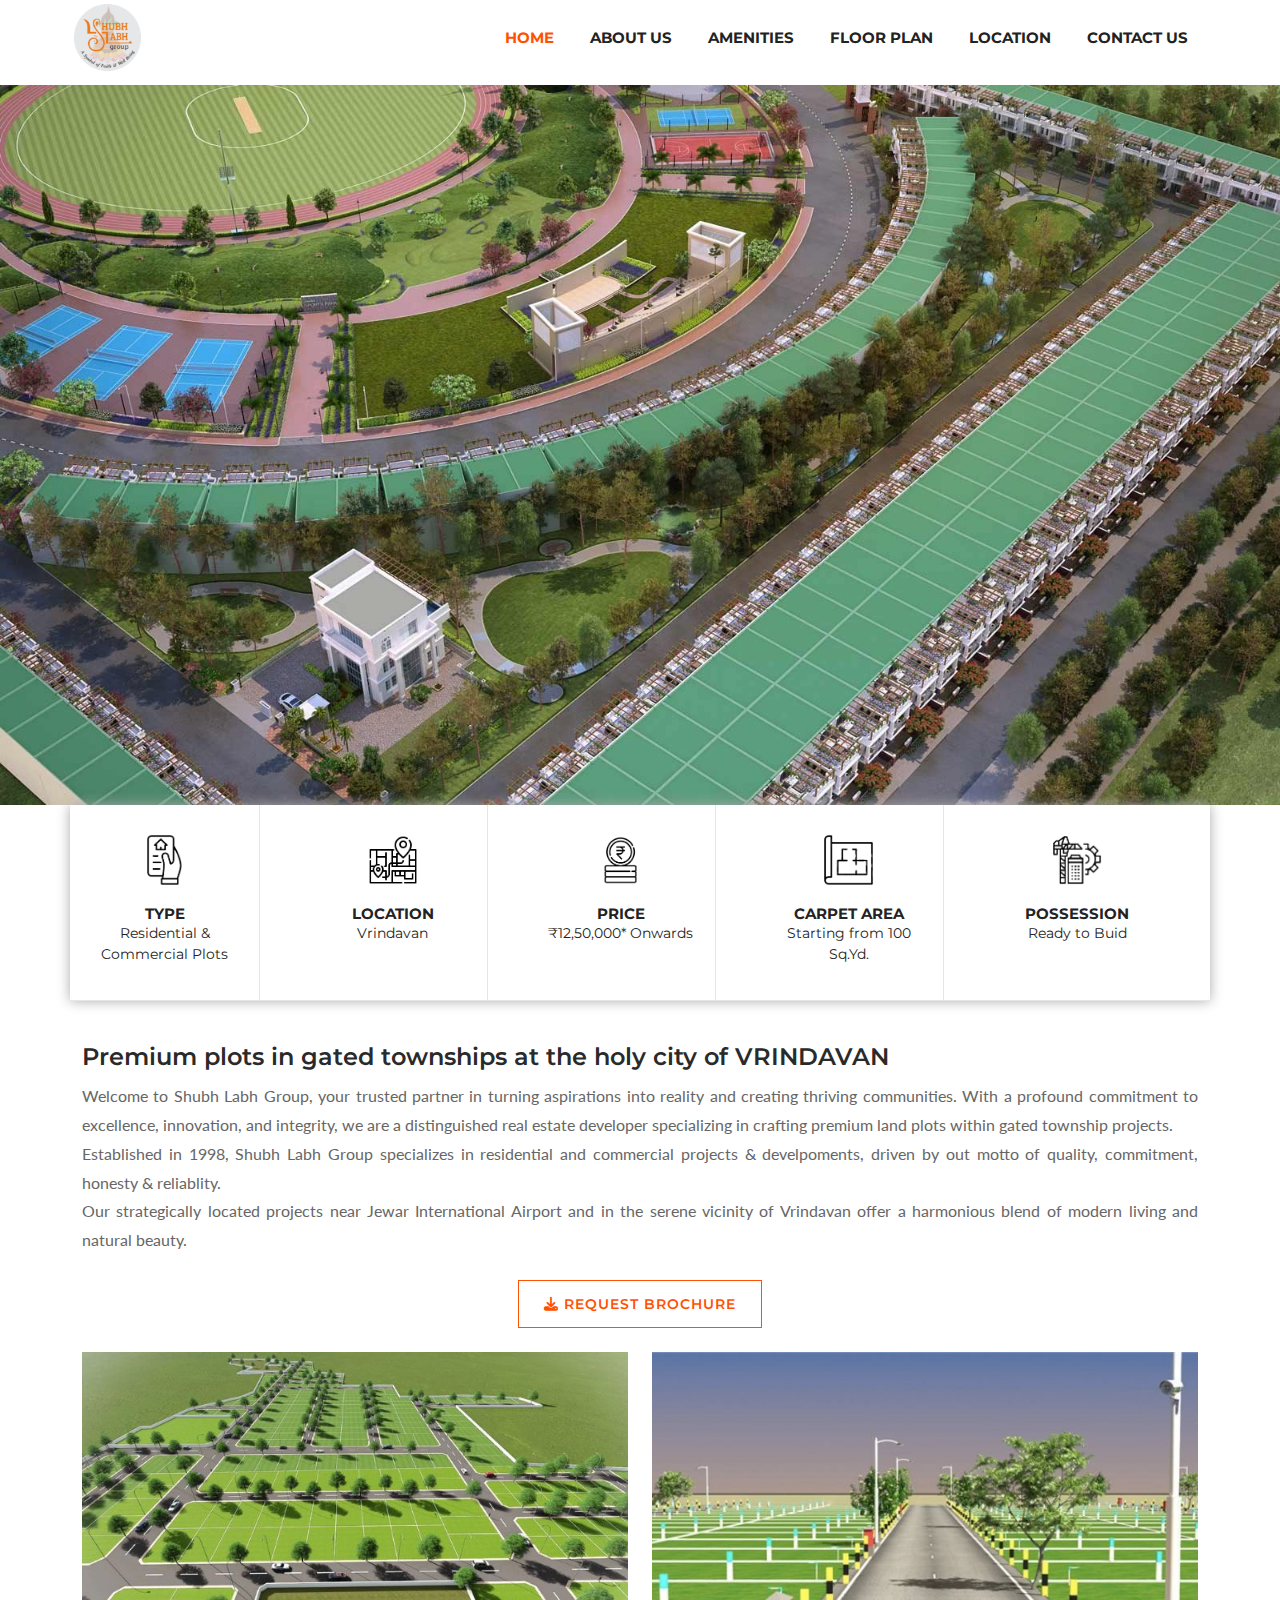
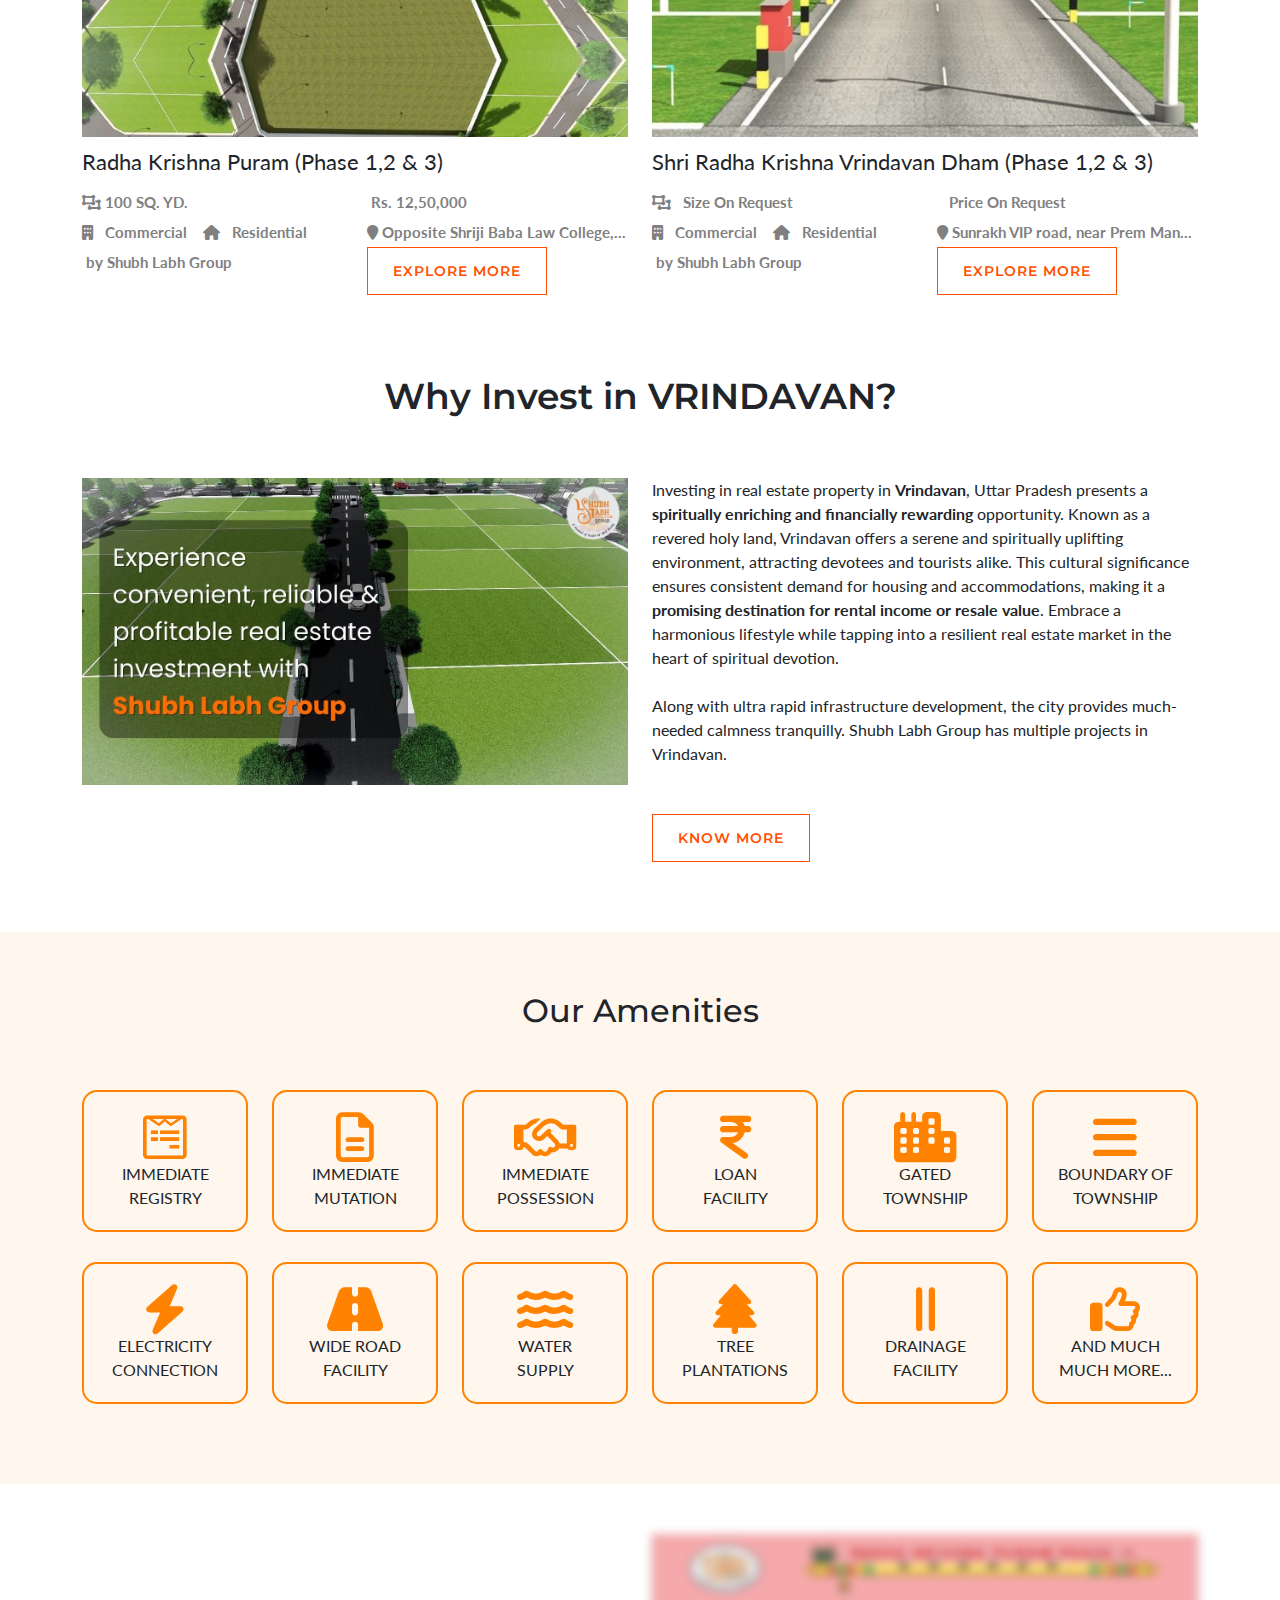
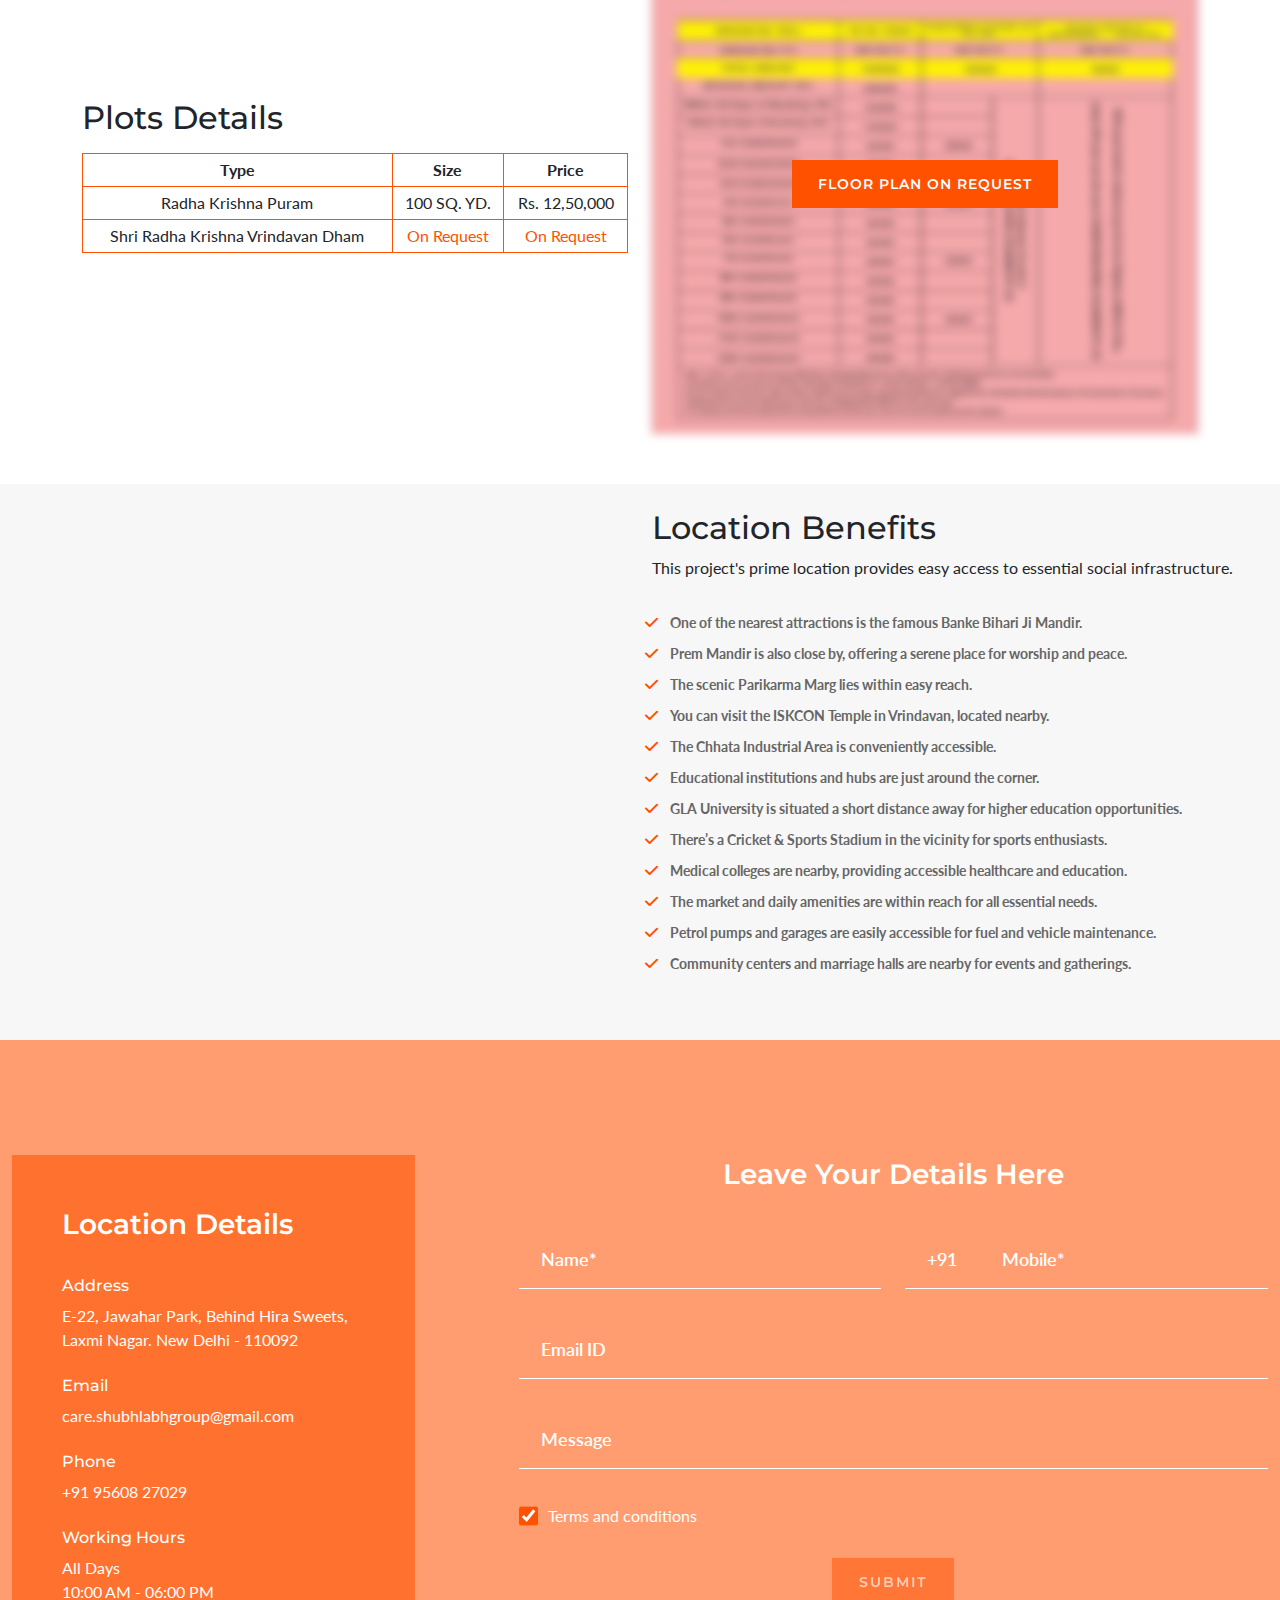
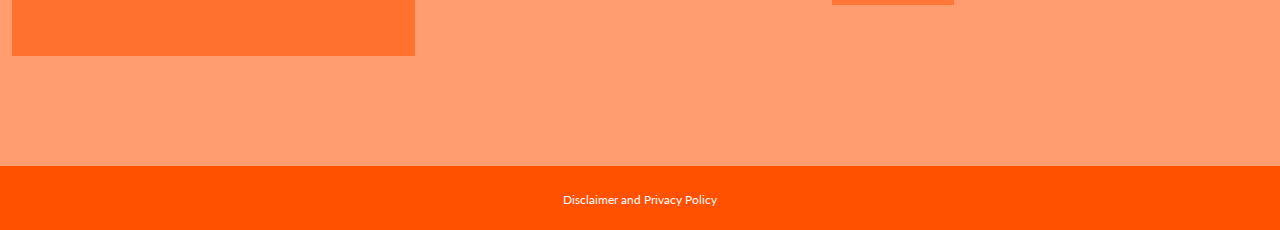
<file: index.html>
<!doctype html>
<html lang="en">

<head>
    <meta charset="utf-8">
    <meta name="viewport" content="width=device-width, initial-scale=1.0">
    <title>Shubh Labh Group </title>
    <meta name="title" content="Shubh Labh Group ">
    <meta name="description" content="Shubh Labh Group  - Discover our project features and offerings.">
    <meta name="keywords" content="Shubh Labh Group , real estate, projects, features">
    <meta name="robots" content="index, follow">
    <meta name="geo.region" content="IN">
    <meta name="allow-search" content="yes">
    <meta name="revisit-after" content="daily">
    <meta name="distribution" content="global">
    <meta name="expires" content="never">
    <meta property="og:title" content="Shubh Labh Group ">
    <meta property="og:site_name" content="Shubh Labh Group ">
    <meta property="og:url" content="">
    <meta property="og:description" content="Shubh Labh Group  - Discover our project features and offerings.">
    <meta property="og:type" content="website">
    <!-- <meta property="og:image" content="http://example.com/assets/images/og-image.jpg"> -->
    <meta property="og:image:alt" content="Shubh Labh Group  project image">
    <meta property="og:image:type" content="image/jpeg">
    <meta http-equiv="X-UA-Compatible" content="IE=edge">
    <link rel="stylesheet" href="./assets/css/owl.carousel.min.css" media="all">
    <link rel="stylesheet" href="./assets/css/owl.theme.default.min.css" media="all">
    <link rel="stylesheet" href="./assets/css/style.css" media="all">
    <link rel="stylesheet" href="./assets/css/subhlabh.css" media="all">
    <link rel="stylesheet" href="./assets/css/jquery.fancybox.min.css" media="all">
    <link rel="stylesheet" href="./assets/css/responsives.css" media="all">
    <link rel="stylesheet" href="./assets/css/bootstrap-v5.3.3.css" media="all">
    <link rel="stylesheet" href="https://maxcdn.bootstrapcdn.com/font-awesome/4.7.0/css/font-awesome.min.css">
    <link rel="stylesheet" href="https://cdnjs.cloudflare.com/ajax/libs/font-awesome/6.6.0/css/all.min.css">
    <!-- <link rel="stylesheet" href="https://cdnjs.cloudflare.com/ajax/libs/twitter-bootstrap/3.3.7/css/bootstrap.min.css"> -->
    <!-- <link rel="stylesheet" href="./assets/css/intlTelInput.css" media="all"> -->
    <link rel="shortcut icon" href="./assets/images/favicon.png">
    <script>
        function getAllParams() {
            var vars = {};
            const url = new URL(window.location.href);
            for (let [key, value] of url.searchParams) {
                vars[key] = value;
            }
            return vars;
        }
        var queryParams = getAllParams();
    </script>

</head>

<body>

    <!-- navbar start -->
    <section class="w-100 fixed-top opacity-1 bg-white container-fluid p-0" id="nav">
        <div class="container p-0">
            <nav class="navbar top-0 end-0 start-0 navbar-expand-lg navbar-light p-1">
                <a class="navbar-brand p-0" href="index.html">
                    <img src="./assets/images/project-logo.png" alt="project-logo" srcset="" class="project-logo">
                </a>

                <button class="navbar-toggler collapsed" type="button" data-bs-toggle="collapse"
                    data-bs-target="#navbarSupportedContent" aria-controls="navbarSupportedContent"
                    aria-expanded="false" aria-label="Toggle navigation">
                    <span class="navbar-toggler-icon"></span>
                    <span class="close-icon"></span>
                </button>
                <div class="collapse navbar-collapse justify-content-end" id="navbarSupportedContent">
                    <ul class="navbar-nav mr-auto desktop-nav" id="nav-menu">
                        <li class="nav-item active">
                            <a href="#home" onclick="scroll_to_view('home')" class="nav-link"><strong>Home</strong></a>
                        </li>
                        <li class="nav-item">
                            <a href="#about" onclick="scroll_to_view('about')" class="nav-link"><strong>About
                                    Us</strong></a>
                        </li>
                        <li class="nav-item">
                            <a href="#amenities" onclick="scroll_to_view('amenities')"
                                class="nav-link"><strong>Amenities</strong></a>
                        </li>
                        <li class="nav-item">
                            <a href="#floorplan" onclick="scroll_to_view('floorplan')" class="nav-link"><strong>Floor
                                    Plan</strong></a>
                        </li>
                        <li class="nav-item">
                            <a href="#location" onclick="scroll_to_view('location')"
                                class="nav-link"><strong>Location</strong></a>
                        </li>

                        <li class="nav-item">
                            <a href="#contact" onclick="scroll_to_view('contact')" class="nav-link"><strong>Contact
                                    Us</strong></a>
                        </li>
                    </ul>
                </div>
            </nav>
        </div>
    </section>
    <!-- navbar end  -->
    <section class="main-slider container-fluid position-relative p-0" id="home">
        <div class="main-slider-banner">
            <div id="myCarousel" class="carousel slide" data-ride="carousel">
                <!-- Indicators -->
                <!-- Wrapper for slides -->
                <div class="carousel-inner" data-interval="10000">
                    <div class="item active">
                        <img src="assets/images/banner-1.jpeg" alt="Shubh Labh Group  - banner"
                            class="w-100 img-responsive">
                    </div>
                </div>
            </div>
        </div>
        <!--  <div class="home-detail">
            <div class="inner">
                 <h3>
                    Shubh Labh Group
                </h3>
                <div class="text">Ghatkopar (E), Mumbai</div>
                <ul class="home-list">
                    <li>CONFIGURATION <span>1, 2 & 2.5 BHK Premium Residences </span></li>
                    <li>STARTING<span> ₹1.12 Cr.*  </span></li>
                </ul> -->
        <!-- <ul class="list-style-three col-md-12" style="text-align: left;">
                    <li>Exclusive Benefits on Site Visit</li>
                </ul> -->
        <!-- <div class="price blinking">Pay 40% & Take Possession*</div> -->
        <!-- <hr class="innerhr md-none"> -->
        <div class="btns-box">
            <!-- <button data-bs-toggle="modal" data-name="Schedule Site
                    Visit" data-bs-target="#enquire-now"
                        class="theme-btn sm-none btn-style-one enquireModal"><i class="fa fa-car"></i> Schedule Site
                        Visit</button> -->
            <!-- <div class="rera-no mb-2">Free Pickup and Drop</div> -->
            <div class="container">
                <div class="md-none banner-form-container">
                    <h4 class="banner-form-title" align="center">Enquire Now</h4>
                    <form id="banner-form">
                        <div class="banner-query-box col-sm-12 col-xs-12">
                            <input type="text" id="banner_name" name="name" class="form-control banner-query-text"
                                placeholder="Name*">
                            <span id="bannererror_name" class="error-banner">Please Enter Your
                                Name</span>
                        </div>
                        <div class="banner-query-box col-sm-12 col-xs-12 d-flex">
                            <input type="text" class="form-control" placeholder="+91" disabled="" style="width: 50px;">
                            <input type="text" id="banner_phone" class="form-control banner-query-text" name="number"
                                placeholder="Number*" maxlength="10">
                            <span id="bannererror_mobile" class="error-banner">Please Enter
                                Number</span>
                        </div>
                        <div class="banner-query-box col-sm-12 col-xs-12">
                            <input type="text" id="banner_email" class="form-control banner-query-text" name="email"
                                placeholder="Email ID">
                            <span id="bannererror_email" class="error-banner">Please Enter Valid Email
                                Address</span>

                            <input type="hidden" id="bannerDate" name="date">
                            <input type="hidden" id="bannerTime" name="currentTime">
                        </div>
                        <div class="banner-query-box text-center col-sm-12 col-xs-12">
                            <button type="submit" class="button" id="contactus_banner">Submit</button>
                            <button class="button d-none bannerbuttonload"><i
                                    class="fa fa-spinner fa-pulse"></i>Sending...
                            </button>
                        </div>
                    </form>
                </div>
            </div>
        </div>
        <!-- <span class="terms-conditions"> *T&C Apply</span>
            </div>
        </div> -->
    </section>
    <!--Property Info Section-->
    <section class="property-info-section container">
        <div class="row row-home-details clearfix icon-space">
            <!--Property Info-->
            <div class="property-info col-lg-2 col-md-3 col-sm-4 col-xs-12">
                <div class="inner">
                    <div align="center"><img src="./assets/images/icons/icon-benefits.png" class="property-info-icon"
                            alt=""></div>
                    <div class="total"><strong>TYPE</strong></div>
                    <div class="title">Residential & Commercial Plots </div>
                </div>
            </div>
            <!--Property Info-->
            <div class="property-info col-lg-2 col-md-3 col-sm-4 col-xs-12">
                <div class="inner">
                    <div align="center"> <img src="./assets/images/icons/locatiion.png" class="property-info-icon"
                            alt=""></div>
                    <div class="total"><strong>LOCATION</strong></div>
                    <div class="title">Vrindavan</div>
                </div>
            </div>
            <!--Property Info-->
            <div class="property-info col-lg-2 col-md-3 col-sm-4 col-xs-12">
                <div class="inner">
                    <div align="center"><img src="./assets/images/icons/money.png" class="property-info-icon" alt="">
                    </div>
                    <div class="total"><strong>PRICE</strong></div>
                    <div class="price"> ₹12,50,000* Onwards</div>
                </div>
            </div>
            <!--Property Info-->
            <!-- <div class="property-info col-lg-2 col-md-3 col-sm-4 col-xs-12">
                <div class="inner">
                    <div align="center"><i class="fa fa-bed icons"></i></div>
                    <div class="total"><strong>BEDROOMS</strong></div>
                    <div class="price">1, 2 & 2.5</div>
                </div>
            </div> -->
            <!--Property Info-->
            <div class="property-info col-lg-2 col-md-3 col-sm-4 col-xs-12">
                <div class="inner">
                    <div align="center"><img src="./assets/images/icons/icon-benefits04.png" class="property-info-icon"
                            alt=""></div>
                    <div class="total"><strong>CARPET AREA</strong></div>
                    <div class="title"> Starting from 100 Sq.Yd.</div>
                </div>
            </div>
            <!--Property Info-->
            <div class="property-info col-lg-2 col-md-3 col-sm-4 col-xs-12">
                <div class="inner">
                    <div align="center"><img src="./assets/images/icons/icon-transparent.png" class="property-info-icon"
                            alt=""></div>
                    <div class="total"><strong>POSSESSION</strong></div>
                    <div class="title">Ready to Buid</div>
                </div>
            </div>
        </div>
    </section>

    <!--About Section Two-->
    <section class="about-section-two container" id="about">
        <div class="content-column col-md-12 col-sm-12 col-xs-12">
            <div class="innerColumn">
                <h1>
                    Premium plots in gated townships at the holy city of VRINDAVAN
                </h1>
                <div class="text" align="justify">

                    Welcome to Shubh Labh Group, your trusted partner in turning aspirations into reality and creating
                    thriving communities. With a profound commitment to excellence, innovation, and integrity, we are a
                    distinguished real estate developer specializing in crafting premium land plots within gated
                    township projects. <br>
                    Established in 1998, Shubh Labh Group specializes in residential and commercial projects &
                    develpoments, driven by out motto of quality, commitment, honesty & reliablity. <br>
                    Our strategically located projects near Jewar International Airport and in the serene vicinity of
                    Vrindavan offer a harmonious blend of modern living and natural beauty.


                </div>
                <!-- <div class="text" align="justify"> 
                    M3M, The Line sets the stage for a sophisticated and vibrant retail environment
                    adorned with a world of amenities for a retail experience.
                    </div> -->
                <button data-bs-toggle="modal" data-bs-target="#enquire-now"
                    class="theme-btn btn-style-five enquireModal d-block m-auto" title="Brochure"
                    data-name="Request Brochure"><i class="fa fa-download"></i> Request Brochure
                </button>
            </div>
        </div>
        <div class="row mt-4 clearfix">

            <!--Video Column-->
            <div class="col-md-6 mobile-margin-top col-sm-12 col-xs-12 position-relative">
                <div class="itemDisplayImg">
                    <div>
                        <img src="./assets/images/5.jpg" class="w-100" />
                    </div>
                    <div class="itemDisplayPropName">
                        Radha Krishna Puram (Phase 1,2 & 3)
                    </div>
                </div>

                <div class="itemDisplayDetailLines row">
                    <div class="col-lg-6 col-md-6 col-sm-6 col-xs-6">
                        <i class="fa fa-object-ungroup" aria-hidden="true"></i> 100 SQ. YD.
                    </div>
                    <div class="col-lg-6 col-md-6 col-sm-6 col-xs-6"><i class="fa fa-money" aria-hidden="true"></i> Rs.
                        12,50,000</div>

                </div>
                <div class="itemDisplayDetailLines row">
                    <div class="col-lg-6 col-md-6 col-sm-6 col-xs-6">
                        <i aria-hidden="true" class="fas fa-building"></i> &nbsp; Commercial &nbsp;&nbsp;
                        <i aria-hidden="true" class="fas fa-home"></i> &nbsp; Residential
                    </div>
                    <div class="col-lg-6 col-md-6 col-sm-6 col-xs-6"><i class="fa fa-map-marker" aria-hidden="true"></i>
                        Opposite Shriji Baba Law College, NH-2</div>

                </div>
                <div class="itemDisplayDetailLines row">
                    <div class="col-lg-6 col-md-6 col-sm-6 col-xs-6"><i class="fa fa-building-o" aria-hidden="true"></i>
                        by Shubh Labh Group</div>
                    <div class="col-lg-6 col-md-6 col-sm-6 col-xs-6">
                        <button data-bs-toggle="modal" data-bs-target="#enquire-now"
                            class="theme-btn btn-style-five enquireModal" title="Brochure" data-name="Explore More">
                            Explore More
                        </button>
                    </div>
                </div>
            </div>
            <!--Content Column-->
            <div class="col-md-6 mobile-margin-top col-sm-12 col-xs-12 position-relative">
                <div class="itemDisplayImg">
                    <div>
                        <img src="./assets/images/4.jpg" class="w-100" />
                    </div>

                    <div class="itemDisplayPropName">
                        Shri Radha Krishna Vrindavan Dham (Phase 1,2 & 3)
                    </div>
                </div>

                <div class="itemDisplayDetailLines row">
                    <div class="col-lg-6 col-md-6 col-sm-6 col-xs-6">
                        <i class="fa fa-object-ungroup" aria-hidden="true"></i>
                        <span data-bs-toggle="modal" data-bs-target="#enquire-now" class="theme-btn" title="Brochure"
                            data-name="Size On Request"> &nbsp Size On Request
                        </span>
                    </div>
                    <div class="col-lg-6 col-md-6 col-sm-6 col-xs-6">
                        <span data-bs-toggle="modal" data-bs-target="#enquire-now" class="theme-btn" title="Brochure"
                            data-name="Price On Request"><i class="fa fa-money" aria-hidden="true"></i> &nbsp Price On
                            Request
                        </span>
                    </div>

                </div>
                <div class="itemDisplayDetailLines row">
                    <div class="col-lg-6 col-md-6 col-sm-6 col-xs-6">
                        <i aria-hidden="true" class="fas fa-building"></i> &nbsp; Commercial &nbsp;&nbsp;
                        <i aria-hidden="true" class="fas fa-home"></i> &nbsp; Residential
                    </div>
                    <div class="col-lg-6 col-md-6 col-sm-6 col-xs-6"><i class="fa fa-map-marker" aria-hidden="true"></i>
                        Sunrakh VIP road, near Prem Mandir
                    </div>

                </div>
                <div class="itemDisplayDetailLines row">
                    <div class="col-lg-6 col-md-6 col-sm-6 col-xs-6"><i class="fa fa-building-o" aria-hidden="true"></i>
                        by Shubh Labh Group</div>
                    <div class="col-lg-6 col-md-6 col-sm-6 col-xs-6">
                        <button data-bs-toggle="modal" data-bs-target="#enquire-now"
                            class="theme-btn btn-style-five enquireModal" title="Brochure" data-name="Explore More">
                            Explore More
                        </button>
                    </div>
                </div>
            </div>
        </div>
    </section>

    <section class="container gallery-section-two">
        <div class="sec-title  text-center">
            <h2 class="m-0 font-weight-bold">Why Invest in VRINDAVAN?</h2>
        </div>

        <div class="row">
            <div class="col-lg-6 col-md-12">
                <img src="./assets/images/banner.jpg" class="w-100" alt="">
            </div>
            <div class="col-lg-6 col-md-12">
                <p class="mb-5">
                    Investing in real estate property in <strong>Vrindavan</strong>, Uttar Pradesh presents a
                    <strong>spiritually enriching and financially rewarding</strong> opportunity. Known as a revered
                    holy land, Vrindavan offers a serene and spiritually uplifting environment, attracting devotees and
                    tourists alike. This cultural significance ensures consistent demand for housing and accommodations,
                    making it a <strong>promising destination for rental income or resale value</strong>. Embrace a
                    harmonious lifestyle while tapping into a resilient real estate market in the heart of spiritual
                    devotion. <br> <br>
                    Along with ultra rapid infrastructure development, the city provides much-needed calmness
                    tranquilly. Shubh Labh Group has multiple projects in Vrindavan.
                </p>
                <button data-bs-toggle="modal" data-bs-target="#enquire-now"
                    class="theme-btn btn-style-five enquireModal" title="Brochure" data-name="Know More"> Know More
                </button>
            </div>
        </div>
    </section>
    <section class="amenities container-fluid" id="amenities">
        <div class="container">
            <div class="sec-title  text-center">
                <h2 class="m-0 font-weight-bold">Our Amenities</h2>
            </div>
            <div class="row">
                <div class="col-lg-2 col-md-6">
                    <div class="amenitiesBox">
                        <div class="amenitiesIcon">
                            <i aria-hidden="true" class="fab fa-wpforms"></i>
                        </div>
                        <div class="amenitiesText">
                            IMMEDIATE <br> REGISTRY
                        </div>
                    </div>
                </div>
                <div class="col-lg-2 col-md-6">
                    <div class="amenitiesBox">
                        <div class="amenitiesIcon">
                            <i aria-hidden="true" class="far fa-file-alt"></i>
                        </div>
                        <div class="amenitiesText">
                            IMMEDIATE <br> MUTATION
                        </div>
                    </div>
                </div>
                <div class="col-lg-2 col-md-6">
                    <div class="amenitiesBox">
                        <div class="amenitiesIcon">
                            <i aria-hidden="true" class="far fa-handshake"></i>
                        </div>
                        <div class="amenitiesText">IMMEDIATE <br> POSSESSION </div>
                    </div>
                </div>
                <div class="col-lg-2 col-md-6">
                    <div class="amenitiesBox">
                        <div class="amenitiesIcon">
                            <i class="fa-solid fa-indian-rupee-sign"></i>
                        </div>
                        <div class="amenitiesText">
                            LOAN <br> FACILITY
                        </div>
                    </div>
                </div>
                <div class="col-lg-2 col-md-6">
                    <div class="amenitiesBox">
                        <div class="amenitiesIcon">
                            <i aria-hidden="true" class="fas fa-city"></i>
                        </div>
                        <div class="amenitiesText">
                            GATED <br>
                            TOWNSHIP
                        </div>
                    </div>
                </div>
                <div class="col-lg-2 col-md-6">
                    <div class="amenitiesBox">
                        <div class="amenitiesIcon">
                            <i aria-hidden="true" class="fas fa-bars"></i>
                        </div>
                        <div class="amenitiesText">
                            BOUNDARY OF <br> TOWNSHIP
                        </div>
                    </div>
                </div>
                <div class="col-lg-2 col-md-6">
                    <div class="amenitiesBox">
                        <div class="amenitiesIcon">
                            <i aria-hidden="true" class="fas fa-bolt"></i>
                        </div>
                        <div class="amenitiesText">
                            ELECTRICITY <br> CONNECTION
                        </div>
                    </div>
                </div>
                <div class="col-lg-2 col-md-6">
                    <div class="amenitiesBox">
                        <div class="amenitiesIcon">
                            <i aria-hidden="true" class="fas fa-road"></i>
                        </div>
                        <div class="amenitiesText">
                            WIDE ROAD <br>
                            FACILITY
                        </div>
                    </div>
                </div>
                <div class="col-lg-2 col-md-6">
                    <div class="amenitiesBox">
                        <div class="amenitiesIcon">
                            <i aria-hidden="true" class="fas fa-water"></i>
                        </div>
                        <div class="amenitiesText">
                            WATER <br> SUPPLY
                        </div>
                    </div>
                </div>
                <div class="col-lg-2 col-md-6">
                    <div class="amenitiesBox">
                        <div class="amenitiesIcon">
                            <i aria-hidden="true" class="fas fa-tree"></i>
                        </div>
                        <div class="amenitiesText">
                            TREE <br> PLANTATIONS
                        </div>
                    </div>
                </div>
                <div class="col-lg-2 col-md-6">
                    <div class="amenitiesBox">
                        <div class="amenitiesIcon">
                            <i aria-hidden="true" class="fas fa-grip-lines-vertical"></i>
                        </div>
                        <div class="amenitiesText">
                            DRAINAGE <br>
                            FACILITY
                        </div>
                    </div>
                </div>
                <div class="col-lg-2 col-md-6">
                    <div class="amenitiesBox">
                        <div class="amenitiesIcon">
                            <i aria-hidden="true" class="far fa-thumbs-up"></i>
                        </div>
                        <div class="amenitiesText">AND MUCH <br> MUCH MORE...</div>
                    </div>
                </div>
            </div>
        </div>
    </section>

    <section class="container-fluid" id="floorplan">
        <div class="container">
            <div class="row align-items-center">
            <div class="col-md-6">
                <h2>
                    Plots Details
                </h2>
                <p>
                <table style="width:100%">
                    <tbody>
                        <tr>
                            <th>Type</th>
                            <th>Size</th>
                            <th>Price</th>
                        </tr>
                        <tr>
                            <td>Radha Krishna Puram</td>
                            <td>100 SQ. YD.</td>
                            <td>Rs. 12,50,000</td>
                        </tr>
                        <tr>
                            <td> Shri Radha Krishna Vrindavan Dham</td>
                            <td><span data-bs-toggle="modal" data-bs-target="#enquire-now">On Request</span></td>
                            <td><span data-bs-toggle="modal" data-bs-target="#enquire-now">On Request</span></td>
                        </tr>
                    </tbody>
                </table>
                </p>
            </div>
            <div class="col-md-6 position-relative">
                <img src="assets/images/price.jpeg" alt="" class="w-100" style="    filter: blur(5px); height: 500px;">
                <div class="tab-btns tab-buttons clearfix  floorplan-btn">
                    <button href="" data-bs-toggle="modal" data-bs-target="#enquire-now" class="on-request-btn  theme-btn btn-style-three enquireModal" title="Floor Plan" data-name="Floor Plan on Request">Floor
                        Plan On
                        Request</button>
                </div>
            </div>
        </div>
    </div>
    </section>

    <section class="locationSection container-fluid" id="location">
        <div class="row">
            <div class="col-md-6">
                <iframe
                    src="https://www.google.com/maps/embed?pb=!1m18!1m12!1m3!1d3535.484935830733!2d77.64634877611124!3d27.609493929799406!2m3!1f0!2f0!3f0!3m2!1i1024!2i768!4f13.1!3m3!1m2!1s0x39736f8cd33d8c1f%3A0x351ca40c4da93e30!2sRadha%20Krishna%20Vrindavan%20Dham!5e0!3m2!1sen!2sin!4v1730200543858!5m2!1sen!2sin"
                    width="100%" height="550" style="border:0;" allowfullscreen="" loading="lazy"
                    referrerpolicy="no-referrer-when-downgrade"></iframe>
            </div>
            <div class="col-md-6">
                <h2 class="locationHeading">Location Benefits</h2>
                <div class="location-text subheadline" align="justify">
                    This project's prime location provides easy access to essential social infrastructure.
                </div>
                <div class="location-list row" align="justify">
                    <ul class="list-style-three  col-md-12">
                        <li>One of the nearest attractions is the famous Banke Bihari Ji Mandir.</li>
                        <li>Prem Mandir is also close by, offering a serene place for worship and peace.</li>
                        <li>The scenic Parikarma Marg lies within easy reach.</li>
                        <li>You can visit the ISKCON Temple in Vrindavan, located nearby.</li>
                        <li>The Chhata Industrial Area is conveniently accessible.</li>
                        <li>Educational institutions and hubs are just around the corner.</li>
                        <li>GLA University is situated a short distance away for higher education opportunities.</li>
                        <li>There’s a Cricket & Sports Stadium in the vicinity for sports enthusiasts.</li>
                        <li>Medical colleges are nearby, providing accessible healthcare and education.</li>
                        <li>The market and daily amenities are within reach for all essential needs.</li>
                        <li>Petrol pumps and garages are easily accessible for fuel and vehicle maintenance.</li>
                        <li>Community centers and marriage halls are nearby for events and gatherings.</li>
                    </ul>
                </div>
            </div>
        </div>
    </section>

    <!--Contact Section-->
    <section class="contact-section" id="contact">
        <div class="container-fluid">
            <div class="row clearfix">
                <!--Info Column-->
                <div class="info-column col-md-4 col-sm-12 col-xs-12">
                    <div class="inner-column wow fadeInLeft">
                        <h2>Location Details</h2>
                        <ul>
                            <li><span>Address</span>E-22, Jawahar Park, Behind Hira Sweets, Laxmi Nagar.
                                New Delhi - 110092</li>
                            <li><span>Email</span>care.shubhlabhgroup@gmail.com </li>
                            <li><span>Phone</span>+91 95608 27029
                            </li>
                            <li><span>Working Hours</span>All Days <br> 10:00 AM - 06:00 PM</li>
                        </ul>
                    </div>
                </div>
                <!--Form Column-->
                <div class="form-column col-md-8 col-sm-12 col-xs-12">
                    <div class="inner-column">
                        <h2>Leave Your Details Here</h2>
                        <!--Default Form-->
                        <div class="default-form">
                            <form id="side_form">
                                <div class="row clearfix">
                                    <div class="form-group col-md-6 col-sm-6 co-xs-12">
                                        <input type="text" name="name" class="form-control" placeholder="Name*"
                                            id="side_name" autocomplete="off" oninput="modalInput()" />
                                        <span id="sideerror_name" class="error-side">Please Enter Your
                                            Name</span>
                                    </div>
                                    <div class="form-group col-md-6 col-sm-12 co-xs-12">
                                        <div style="display: flex;">
                                            <input type="text" class="form-control" value="+91" disabled
                                                style="width: 75px;color: #fff;">
                                            <input type="text" class="form-control" name="number" placeholder="Mobile*"
                                                id="side_phone" autocomplete="off" maxlength="10" minlength="10"
                                                oninput="sideInput()"
                                                onkeyup="if (/\D/g.test(this.value)) this.value = this.value.replace(/\D/g, '')" />
                                        </div>
                                        <span id="sideerror_mobile" class="error-side">Please Enter
                                            Number</span>
                                        <span id="recorderror_side" class="error-side"></span>
                                    </div>
                                    <div class="form-group col-md-12 col-sm-12 co-xs-12">
                                        <input type="text" name="email" class="form-control" placeholder="Email ID"
                                            id="side_email" autocomplete="off" />
                                        <span id="sideerror_email" class="error-side">Please Enter Valid Email
                                            Address</span>
                                    </div>
                                    <div class="form-group col-md-12 col-sm-12 co-xs-12">
                                        <input type="text" name="message" class="form-control" id="side_msg"
                                            placeholder="Message" autocomplete="off" />

                                        <input type="hidden" id="currentDate" name="date">
                                    </div>
                                    <div class="side-query-box"
                                        style="display: flex; align-items: center; margin-top: 5px; margin-bottom: 30px;">
                                        <input class="" type="checkbox" id="side_checkbox" value="value" checked=""
                                            onclick="sideInput()">
                                        <div class="terms-and-condition-block position-relative w-100">
                                            <label for="side_checkbox" class="sidecondition-label"> Terms and
                                                conditions</label>
                                            <label class="sidecheck-box" for="side_checkbox"
                                                style="display: none; position: absolute; transition: all 1.5s ease 0s;">By
                                                clicking on submit you authorize Subhlabh Group to get in touch with you
                                                over a
                                                call, SMS, E-mail, Whatsapp or any other communication
                                                channel.</label><br>
                                        </div>
                                    </div>
                                    <div class="col-md-12 col-sm-12 co-xs-12 text-center">
                                        <button type="submit" class="btn-style-one" id="contactus_side"
                                            disabled>SUBMIT</button>
                                        <button type="button"
                                            class="btn-style-one sidebuttonload d-none">SENDING...</button>
                                    </div>
                                </div>
                            </form>
                        </div>
                        <!--End Default Form-->
                    </div>
                </div>
            </div>
        </div>
    </section>
    <div class="modal fade" id="enquire-now" tabindex="-1" role="dialog" aria-labelledby="myModalLabel">
        <div class="modal-dialog" role="document" style="top: 15%">
            <div class="modal-content">
                <div class="modal-body">
                    <button type="button" data-bs-dismiss="modal" aria-label="Close" class="modal-close-btn">X</button>
                    <h4 class="modal-title" align="center"><strong>Enquire Now</strong></h4>
                    <p class="modal-para">Please leave your details here. We will get back to you!</p>
                    <form id="modal_form" class="row">
                        <div class="form-group col-md-6">
                            <input type="text" name="name" class="form-control" placeholder="Name*" id="modal_name"
                                autocomplete="off" oninput="modalInput()" />
                            <span id="modalerror_name" class="error-modal">Please Enter Your Name</span>
                        </div>
                        <div class="form-group col-md-6">
                            <div style="display: flex;">
                                <input type="text" class="form-control" placeholder="+91" disabled style="width: 25%;">
                                <input type="text" class="form-control" name="number" placeholder="Mobile No*"
                                    id="modal_phone" autocomplete="off" maxlength="10" minlength="10"
                                    oninput="modalInput()"
                                    onkeyup="if (/\D/g.test(this.value)) this.value = this.value.replace(/\D/g, '')" />
                            </div>
                            <span id="modalerror_mobile" class="error-modal">Please Enter Number</span>
                            <span id="recorderror_modal" class="error-modal"></span>
                        </div>
                        <div class="form-group col-md-6">
                            <input type="text" class="form-control" name="email" placeholder="Email ID" id="modal_email"
                                autocomplete="off" />
                            <span id="modalerror_email" class="error-modal">Please Enter Valid Email Address</span>
                        </div>
                        <div class="form-group col-md-6">
                            <textarea class="form-control" name="message" id="modal_msg" placeholder="Message"
                                tabindex="2" autocomplete="off"></textarea>
                            <input type="hidden" id="modalDate" name="date">
                        </div>
                        <div class="modal-query-box"
                            style="display: flex; align-items: center; margin-top: 5px; margin-bottom: 20px;">
                            <input class="" type="checkbox" id="modal_checkbox" value="value" checked=""
                                onclick="modalInput()">
                            <div class="terms-and-condition-block position-relative w-100">
                                <label for="modal_checkbox" class="condition-label"> Terms and conditions</label>
                                <label class="check-box" for="modal_checkbox"
                                    style="display: none; position: absolute; transition: all 1.5s ease 0s;">By clicking
                                    on submit you authorize Subhlabh Group to get in touch with you over a call, SMS,
                                    E-mail,
                                    Whatsapp or any other communication channel.</label><br>
                            </div>
                        </div>
                        <div align="center">
                            <button type="submit" id="contactus_modal" class="button" disabled>Submit</button>
                            <button class="button modalbuttonload d-none">Sending...</button>
                        </div>
                    </form>
                </div>
            </div>
        </div>
    </div>
    <!--End Contact Section-->
    <!--Main Footer-->
    <footer class="main-footer">
        <!--Footer Bottom-->
        <div class="footer-bottom">
            <div class="row clearfix">
                <div class="column col-md-12 col-sm-12 col-xs-12">
                    <div class="copyright text-center"><a href="privacy-policy.html" class="text-light">Disclaimer and
                            Privacy
                            Policy</a></div>
                </div>
                <!-- <div class="col-md-1 md-none mobie-qr-code">
                    <img src="./assets/images/qrcode.png" alt="Shubh Labh Group  qr-code" width="50%"
                        style="margin: 15px 0px 0px 0px;">
                </div> -->
            </div>
        </div>
    </footer>
    <section id="mobile-footer-widget" class="d-lg-none container-fluid">
        <div class="row">
            <!-- <div class="col-xs-6 callnow-container w-50">
        <a href="tel:+918655903280" class="callnow-btn">
          <p class="text-center m-0">CALL NOW</p>
        </a>
      </div> -->
            <div class="col-xs-6  p-0 text-center">
                <button href="" class="bottom-btn enquireModal" data-name="ENQUIRE NOW" data-bs-toggle="modal"
                    data-bs-target="#enquire-now">
                    ENQUIRE NOW
                </button>
            </div>
        </div>
    </section>

    <script src="./assets/js/jquery.min.js"></script>
    <script src="./assets/js/jquery.fancybox.js"></script>
    <script src="./assets/js/bootstrap-v5.js"></script>
    <script src="assets/js/custom.js"></script>
    <script src="./assets/js/owl.js"></script>
    <!-- <script src="./assets/js/intlTelInput.js"></script> -->
    <script>
        function scroll_to_view(sectionId) {
            event.preventDefault();
            document.getElementById(sectionId).scrollIntoView({ behavior: 'smooth' });
        }
        if (sessionStorage.getItem('scrollToSection') != null) {
            document.addEventListener("DOMContentLoaded", function (event) {
                const scrollToSection = sessionStorage.getItem('scrollToSection');
                document.getElementById(scrollToSection).scrollIntoView({ behavior: "smooth", block: "end", inline: "nearest" });

                const navbar = document.getElementById('nav-menu');
                const navitem = navbar.querySelectorAll('li');

                navitem.forEach(item => {
                    item.classList.remove('current')
                    let itemText = item.innerText.toLowerCase();
                    if (itemText == scrollToSection) {
                        item.classList.add('current');
                    }
                })
                sessionStorage.removeItem('scrollToSection');
            });
        }

        $('a').one('click', function (e) {
            if (e.currentTarget.className != "nav-link") {
                e.preventDefault();
                if (window.location.href.indexOf('?') != -1) {
                    this.href = this.href + "?" + window.location.href.slice(window.location.href.indexOf('?') + 1);
                }
                this.click();
            }
        });
    </script>
</body>

</html>
</file>
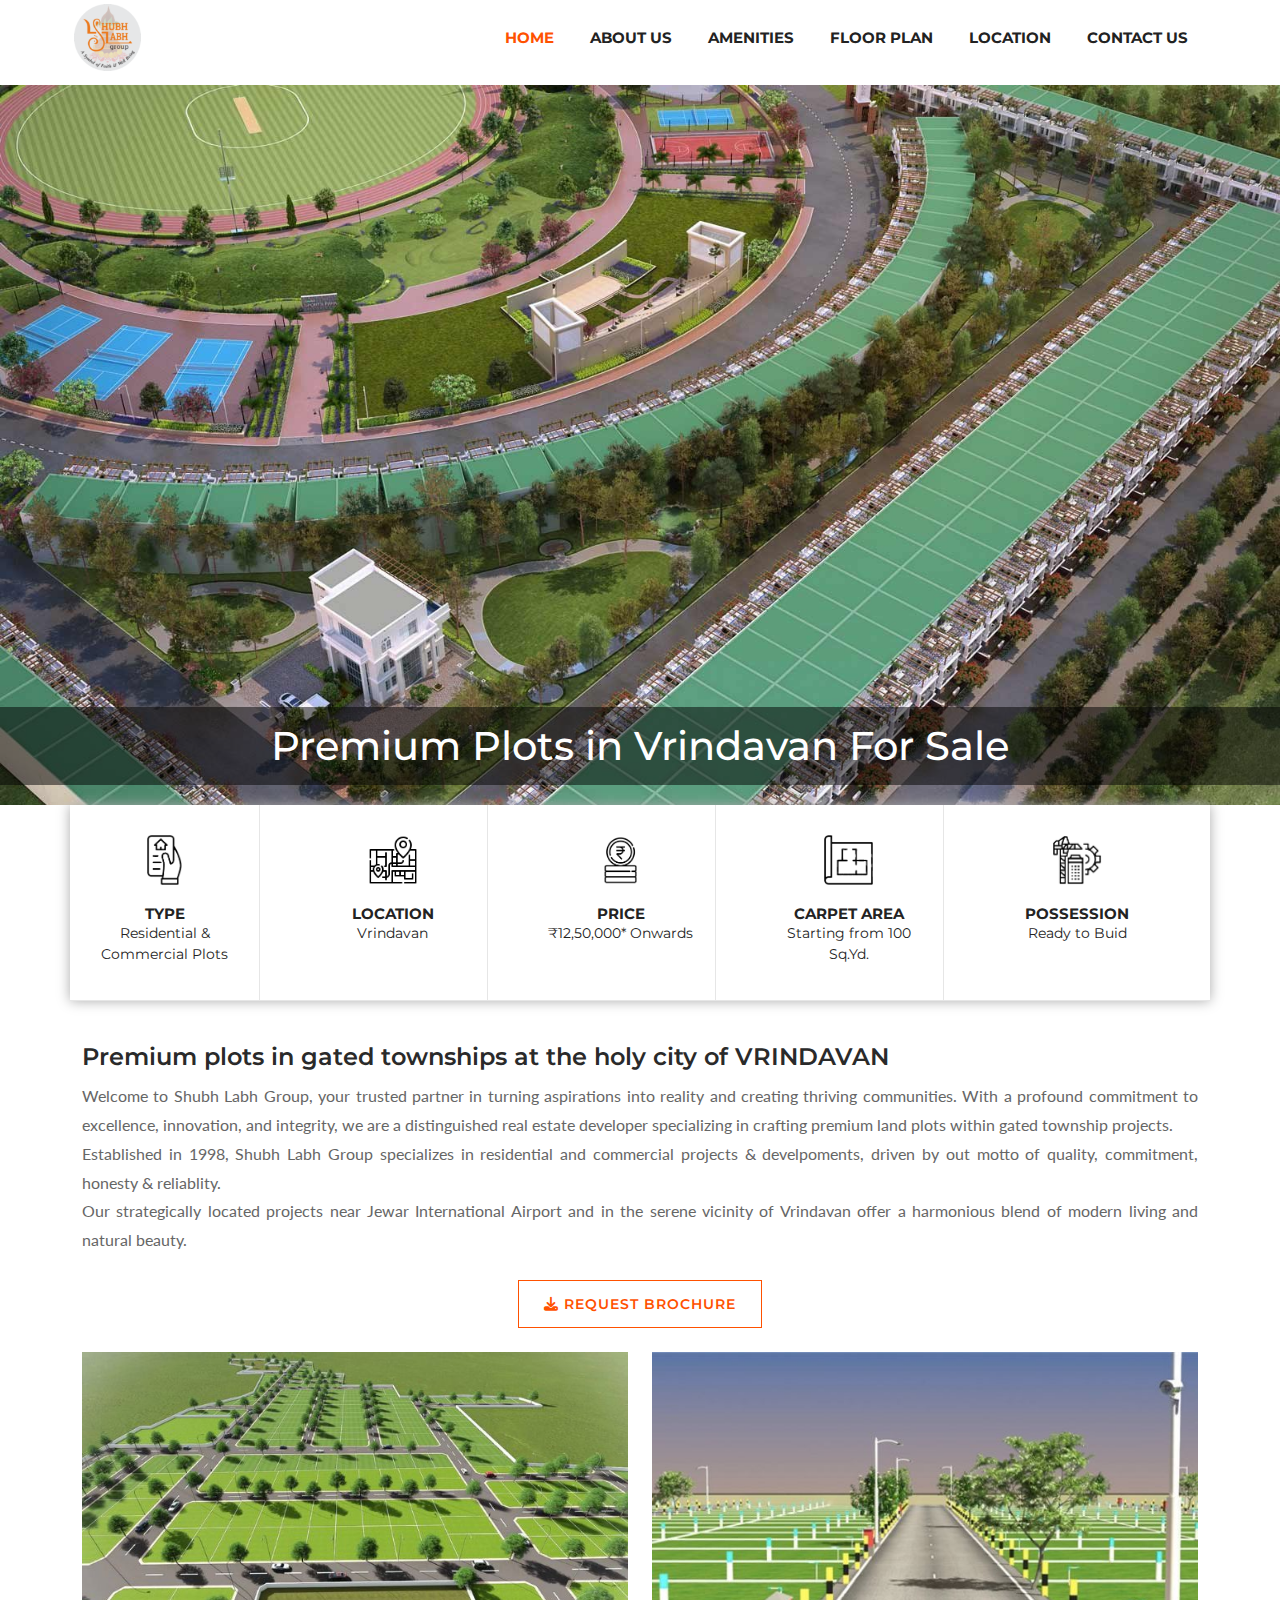
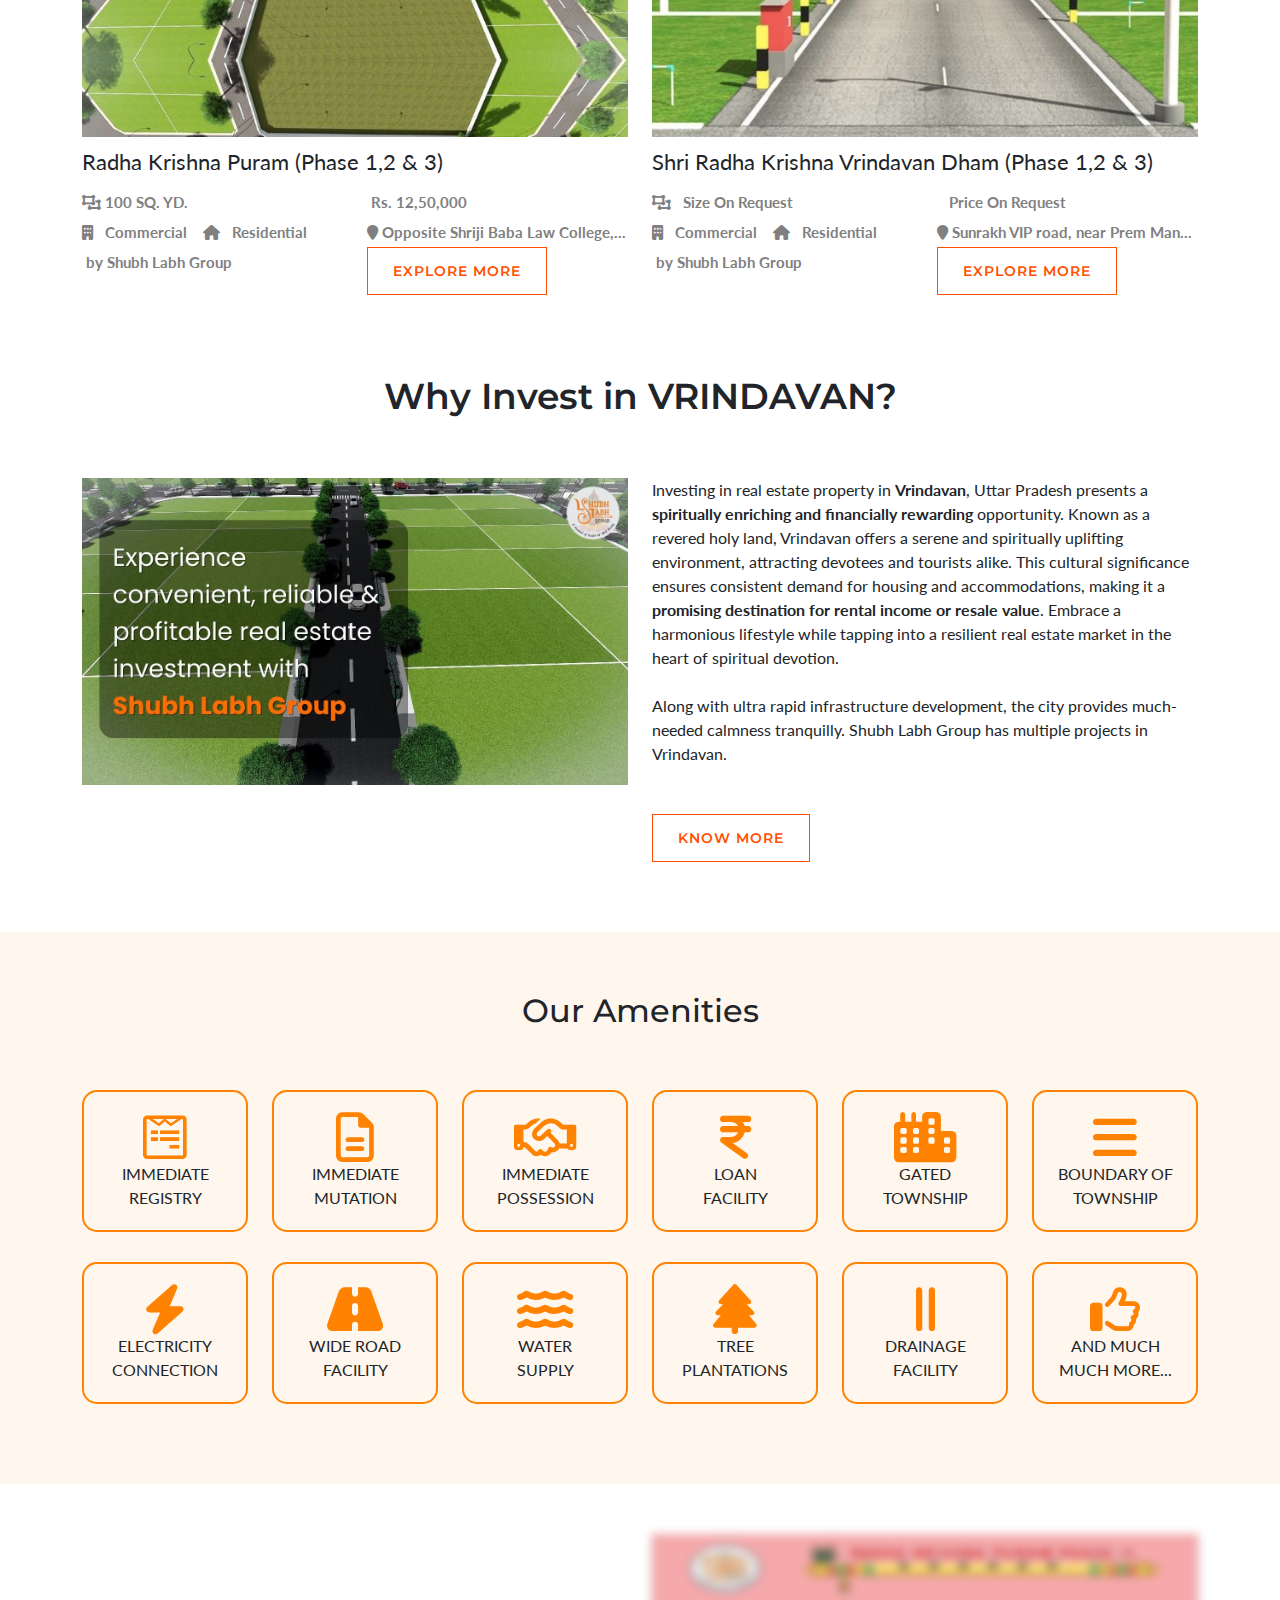
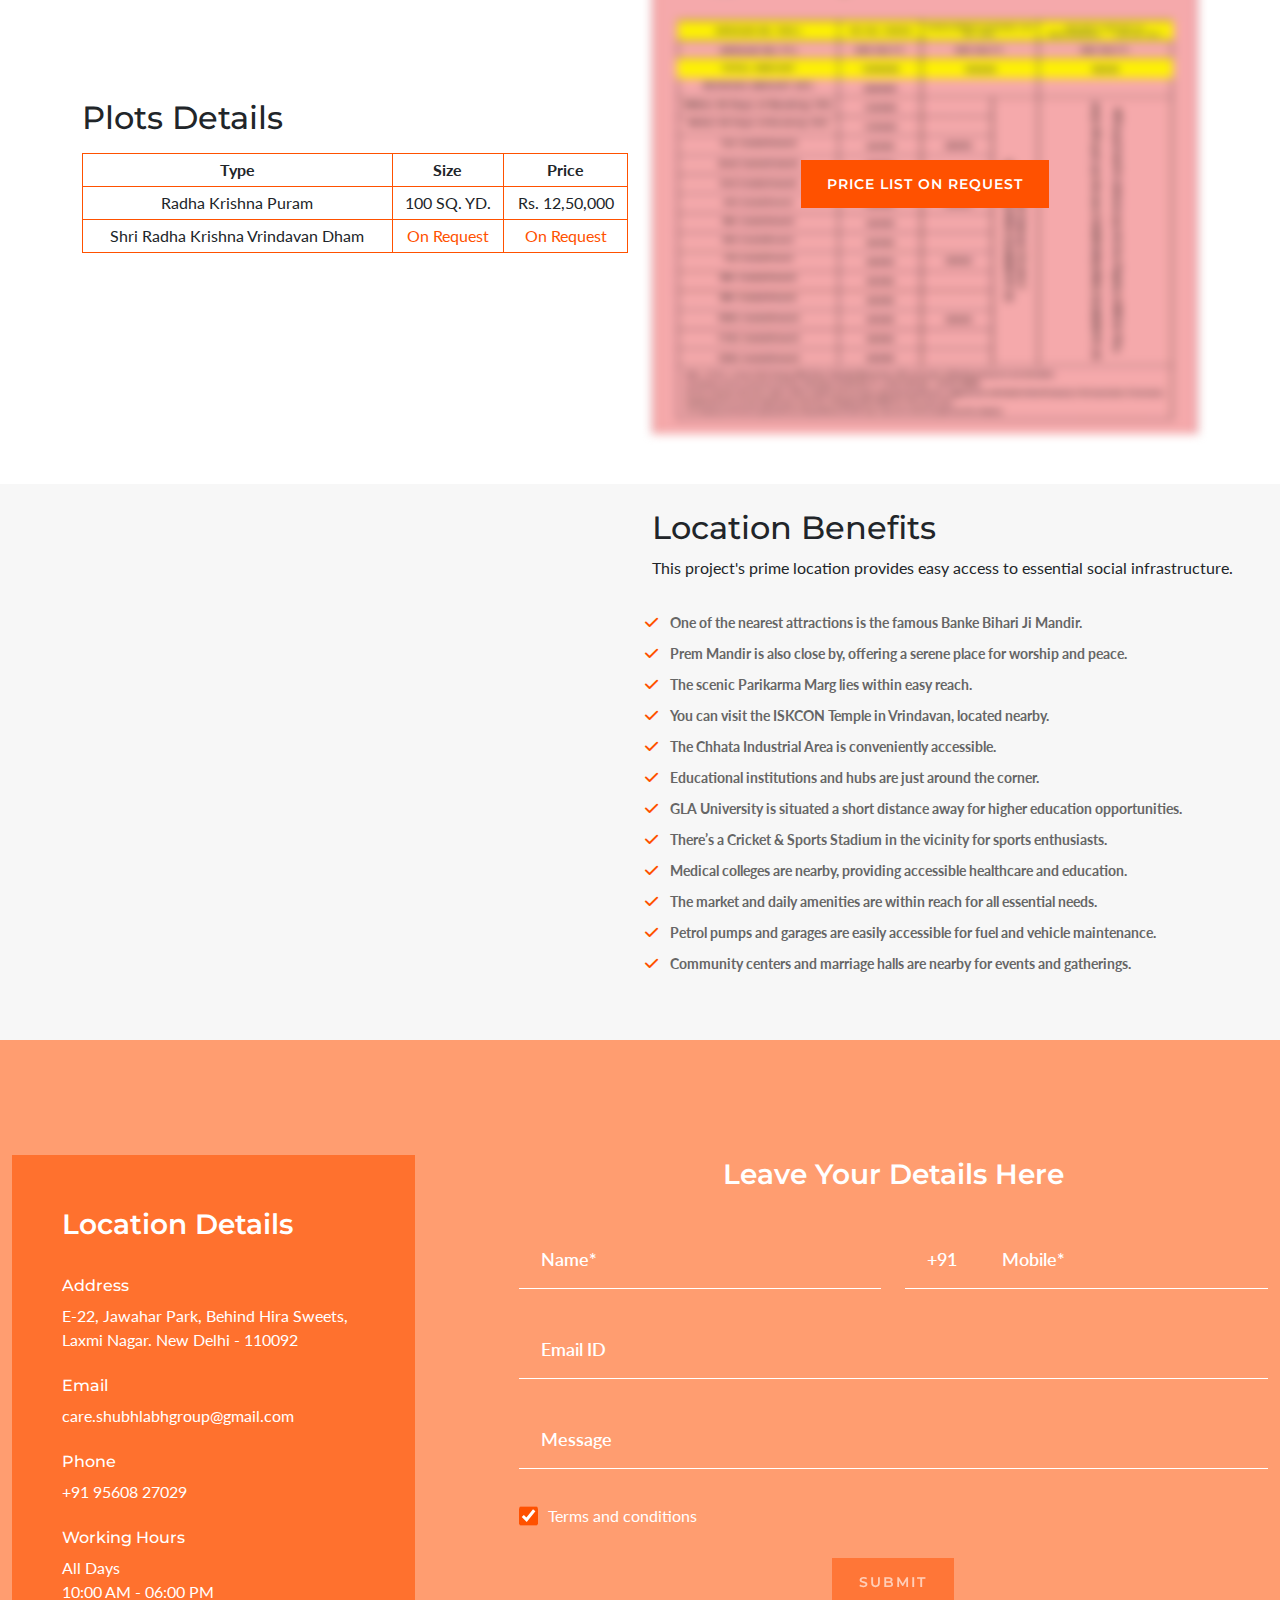
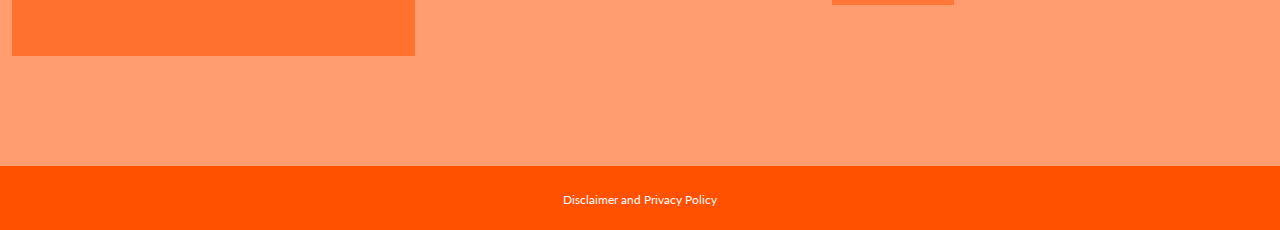
<file: plots-in-yamuna-expressway/index.html>
<!doctype html>
<html lang="en">

<head>
    <meta charset="utf-8">
    <meta name="viewport" content="width=device-width, initial-scale=1.0">
    <title>Shubh Labh Group 2</title>
    <meta name="title" content="Shubh Labh Group ">
    <meta name="description" content="Shubh Labh Group  - Discover our project features and offerings.">
    <meta name="keywords" content="Shubh Labh Group , real estate, projects, features">
    <meta name="robots" content="index, follow">
    <meta name="geo.region" content="IN">
    <meta name="allow-search" content="yes">
    <meta name="revisit-after" content="daily">
    <meta name="distribution" content="global">
    <meta name="expires" content="never">
    <meta property="og:title" content="Shubh Labh Group ">
    <meta property="og:site_name" content="Shubh Labh Group ">
    <meta property="og:url" content="">
    <meta property="og:description" content="Shubh Labh Group  - Discover our project features and offerings.">
    <meta property="og:type" content="website">
    <!-- <meta property="og:image" content="http://example.com/assets/images/og-image.jpg"> -->
    <meta property="og:image:alt" content="Shubh Labh Group  project image">
    <meta property="og:image:type" content="image/jpeg">
    <meta http-equiv="X-UA-Compatible" content="IE=edge">
    <link rel="stylesheet" href="./assets/css/owl.carousel.min.css" media="all">
    <link rel="stylesheet" href="./assets/css/owl.theme.default.min.css" media="all">
    <link rel="stylesheet" href="./assets/css/style.css" media="all">
    <link rel="stylesheet" href="./assets/css/subhlabh.css" media="all">
    <link rel="stylesheet" href="./assets/css/jquery.fancybox.min.css" media="all">
    <link rel="stylesheet" href="./assets/css/responsives.css" media="all">
    <link rel="stylesheet" href="./assets/css/bootstrap-v5.3.3.css" media="all">
    <link rel="stylesheet" href="https://maxcdn.bootstrapcdn.com/font-awesome/4.7.0/css/font-awesome.min.css">
    <link rel="stylesheet" href="https://cdnjs.cloudflare.com/ajax/libs/font-awesome/6.6.0/css/all.min.css">
    <!-- <link rel="stylesheet" href="https://cdnjs.cloudflare.com/ajax/libs/twitter-bootstrap/3.3.7/css/bootstrap.min.css"> -->
    <!-- <link rel="stylesheet" href="./assets/css/intlTelInput.css" media="all"> -->
    <link rel="shortcut icon" href="./assets/images/favicon.png">
    <script>
        function getAllParams() {
            var vars = {};
            const url = new URL(window.location.href);
            for (let [key, value] of url.searchParams) {
                vars[key] = value;
            }
            return vars;
        }
        var queryParams = getAllParams();
    </script>

</head>

<body>

    <!-- navbar start -->
    <section class="w-100 fixed-top opacity-1 bg-white container-fluid p-0" id="nav">
        <div class="container p-0">
            <nav class="navbar top-0 end-0 start-0 navbar-expand-lg navbar-light p-1">
                <a class="navbar-brand p-0" href="index.html">
                    <img src="./assets/images/project-logo.png" alt="project-logo" srcset="" class="project-logo">
                </a>

                <button class="navbar-toggler collapsed" type="button" data-bs-toggle="collapse"
                    data-bs-target="#navbarSupportedContent" aria-controls="navbarSupportedContent"
                    aria-expanded="false" aria-label="Toggle navigation">
                    <span class="navbar-toggler-icon"></span>
                    <span class="close-icon"></span>
                </button>
                <div class="collapse navbar-collapse justify-content-end" id="navbarSupportedContent">
                    <ul class="navbar-nav mr-auto desktop-nav" id="nav-menu">
                        <li class="nav-item active">
                            <a href="#home" onclick="scroll_to_view('home')" class="nav-link"><strong>Home</strong></a>
                        </li>
                        <li class="nav-item">
                            <a href="#about" onclick="scroll_to_view('about')" class="nav-link"><strong>About
                                    Us</strong></a>
                        </li>
                        <li class="nav-item">
                            <a href="#amenities" onclick="scroll_to_view('amenities')"
                                class="nav-link"><strong>Amenities</strong></a>
                        </li>
                        <li class="nav-item">
                            <a href="#floorplan" onclick="scroll_to_view('floorplan')" class="nav-link"><strong>Floor
                                    Plan</strong></a>
                        </li>
                        <li class="nav-item">
                            <a href="#location" onclick="scroll_to_view('location')"
                                class="nav-link"><strong>Location</strong></a>
                        </li>

                        <li class="nav-item">
                            <a href="#contact" onclick="scroll_to_view('contact')" class="nav-link"><strong>Contact
                                    Us</strong></a>
                        </li>
                    </ul>
                </div>
            </nav>
        </div>
    </section>
    <!-- navbar end  -->
    <section class="main-slider container-fluid position-relative p-0" id="home">
        <div class="main-slider-banner">
            <div id="myCarousel" class="carousel slide" data-ride="carousel">
                <!-- Indicators -->
                <!-- Wrapper for slides -->
                <div class="carousel-inner" data-interval="10000">
                    <div class="item active text-center position-relative">
                        <img src="assets/images/banner-1.jpeg" alt="Shubh Labh Group  - banner"
                            class="w-100 img-responsive">
                        <h2 class="h1 hero-title w-100">Premium Plots in Vrindavan For Sale</h2>
                    </div>
                </div>
            </div>
        </div>
        <!--  <div class="home-detail">
            <div class="inner">
                 <h3>
                    Shubh Labh Group
                </h3>
                <div class="text">Ghatkopar (E), Mumbai</div>
                <ul class="home-list">
                    <li>CONFIGURATION <span>1, 2 & 2.5 BHK Premium Residences </span></li>
                    <li>STARTING<span> ₹1.12 Cr.*  </span></li>
                </ul> -->
        <!-- <ul class="list-style-three col-md-12" style="text-align: left;">
                    <li>Exclusive Benefits on Site Visit</li>
                </ul> -->
        <!-- <div class="price blinking">Pay 40% & Take Possession*</div> -->
        <!-- <hr class="innerhr md-none"> -->
        <div class="btns-box">
            <!-- <button data-bs-toggle="modal" data-name="Schedule Site
                    Visit" data-bs-target="#enquire-now"
                        class="theme-btn sm-none btn-style-one enquireModal"><i class="fa fa-car"></i> Schedule Site
                        Visit</button> -->
            <!-- <div class="rera-no mb-2">Free Pickup and Drop</div> -->
            <div class="container">
                <div class="md-none banner-form-container">
                    <h4 class="banner-form-title" align="center">Enquire Now</h4>
                    <form id="banner-form">
                        <div class="banner-query-box col-sm-12 col-xs-12">
                            <input type="text" id="banner_name" name="name" class="form-control banner-query-text"
                                placeholder="Name*">
                            <span id="bannererror_name" class="error-banner">Please Enter Your
                                Name</span>
                        </div>
                        <div class="banner-query-box col-sm-12 col-xs-12 d-flex">
                            <input type="text" class="form-control" placeholder="+91" disabled="" style="width: 50px;">
                            <input type="text" id="banner_phone" class="form-control banner-query-text" name="number"
                                placeholder="Number*" maxlength="10">
                            <span id="bannererror_mobile" class="error-banner">Please Enter
                                Number</span>
                        </div>
                        <div class="banner-query-box col-sm-12 col-xs-12">
                            <input type="text" id="banner_email" class="form-control banner-query-text" name="email"
                                placeholder="Email ID">
                            <span id="bannererror_email" class="error-banner">Please Enter Valid Email
                                Address</span>

                            <input type="hidden" id="bannerDate" name="date">
                            <input type="hidden" id="bannerTime" name="currentTime">
                        </div>
                        <div class="banner-query-box text-center col-sm-12 col-xs-12">
                            <button type="submit" class="button" id="contactus_banner">Submit</button>
                            <button class="button d-none bannerbuttonload"><i
                                    class="fa fa-spinner fa-pulse"></i>Sending...
                            </button>
                        </div>
                    </form>
                </div>
            </div>
        </div>
        <!-- <span class="terms-conditions"> *T&C Apply</span>
            </div>
        </div> -->
    </section>
    <!--Property Info Section-->
    <section class="property-info-section container">
        <div class="row row-home-details clearfix icon-space">
            <!--Property Info-->
            <div class="property-info col-lg-2 col-md-3 col-sm-4 col-xs-12">
                <div class="inner">
                    <div align="center"><img src="./assets/images/icons/icon-benefits.png" class="property-info-icon"
                            alt=""></div>
                    <div class="total"><strong>TYPE</strong></div>
                    <div class="title">Residential & Commercial Plots </div>
                </div>
            </div>
            <!--Property Info-->
            <div class="property-info col-lg-2 col-md-3 col-sm-4 col-xs-12">
                <div class="inner">
                    <div align="center"> <img src="./assets/images/icons/locatiion.png" class="property-info-icon"
                            alt=""></div>
                    <div class="total"><strong>LOCATION</strong></div>
                    <div class="title">Vrindavan</div>
                </div>
            </div>
            <!--Property Info-->
            <div class="property-info col-lg-2 col-md-3 col-sm-4 col-xs-12">
                <div class="inner">
                    <div align="center"><img src="./assets/images/icons/money.png" class="property-info-icon" alt="">
                    </div>
                    <div class="total"><strong>PRICE</strong></div>
                    <div class="price"> ₹12,50,000* Onwards</div>
                </div>
            </div>
            <!--Property Info-->
            <!-- <div class="property-info col-lg-2 col-md-3 col-sm-4 col-xs-12">
                <div class="inner">
                    <div align="center"><i class="fa fa-bed icons"></i></div>
                    <div class="total"><strong>BEDROOMS</strong></div>
                    <div class="price">1, 2 & 2.5</div>
                </div>
            </div> -->
            <!--Property Info-->
            <div class="property-info col-lg-2 col-md-3 col-sm-4 col-xs-12">
                <div class="inner">
                    <div align="center"><img src="./assets/images/icons/icon-benefits04.png" class="property-info-icon"
                            alt=""></div>
                    <div class="total"><strong>CARPET AREA</strong></div>
                    <div class="title"> Starting from 100 Sq.Yd.</div>
                </div>
            </div>
            <!--Property Info-->
            <div class="property-info col-lg-2 col-md-3 col-sm-4 col-xs-12">
                <div class="inner">
                    <div align="center"><img src="./assets/images/icons/icon-transparent.png" class="property-info-icon"
                            alt=""></div>
                    <div class="total"><strong>POSSESSION</strong></div>
                    <div class="title">Ready to Buid</div>
                </div>
            </div>
        </div>
    </section>

    <!--About Section Two-->
    <section class="about-section-two container" id="about">
        <div class="content-column col-md-12 col-sm-12 col-xs-12">
            <div class="innerColumn">
                <h1>
                    Premium plots in gated townships at the holy city of VRINDAVAN
                </h1>
                <div class="text" align="justify">

                    Welcome to Shubh Labh Group, your trusted partner in turning aspirations into reality and creating
                    thriving communities. With a profound commitment to excellence, innovation, and integrity, we are a
                    distinguished real estate developer specializing in crafting premium land plots within gated
                    township projects. <br>
                    Established in 1998, Shubh Labh Group specializes in residential and commercial projects &
                    develpoments, driven by out motto of quality, commitment, honesty & reliablity. <br>
                    Our strategically located projects near Jewar International Airport and in the serene vicinity of
                    Vrindavan offer a harmonious blend of modern living and natural beauty.


                </div>
                <!-- <div class="text" align="justify"> 
                    M3M, The Line sets the stage for a sophisticated and vibrant retail environment
                    adorned with a world of amenities for a retail experience.
                    </div> -->
                <button data-bs-toggle="modal" data-bs-target="#enquire-now"
                    class="theme-btn btn-style-five enquireModal d-block m-auto" title="Brochure"
                    data-name="Request Brochure"><i class="fa fa-download"></i> Request Brochure
                </button>
            </div>
        </div>
        <div class="row mt-4 clearfix">

            <!--Video Column-->
            <div class="col-md-6 mobile-margin-top col-sm-12 col-xs-12 position-relative">
                <div class="itemDisplayImg">
                    <div>
                        <img src="./assets/images/5.jpg" class="w-100" />
                    </div>
                    <div class="itemDisplayPropName">
                        Radha Krishna Puram (Phase 1,2 & 3)
                    </div>
                </div>

                <div class="itemDisplayDetailLines row">
                    <div class="col-lg-6 col-md-6 col-sm-6 col-xs-6">
                        <i class="fa fa-object-ungroup" aria-hidden="true"></i> 100 SQ. YD.
                    </div>
                    <div class="col-lg-6 col-md-6 col-sm-6 col-xs-6"><i class="fa fa-money" aria-hidden="true"></i> Rs.
                        12,50,000</div>

                </div>
                <div class="itemDisplayDetailLines row">
                    <div class="col-lg-6 col-md-6 col-sm-6 col-xs-6">
                        <i aria-hidden="true" class="fas fa-building"></i> &nbsp; Commercial &nbsp;&nbsp;
                        <i aria-hidden="true" class="fas fa-home"></i> &nbsp; Residential
                    </div>
                    <div class="col-lg-6 col-md-6 col-sm-6 col-xs-6"><i class="fa fa-map-marker" aria-hidden="true"></i>
                        Opposite Shriji Baba Law College, NH-2</div>

                </div>
                <div class="itemDisplayDetailLines row">
                    <div class="col-lg-6 col-md-6 col-sm-6 col-xs-6"><i class="fa fa-building-o" aria-hidden="true"></i>
                        by Shubh Labh Group</div>
                    <div class="col-lg-6 col-md-6 col-sm-6 col-xs-6">
                        <button data-bs-toggle="modal" data-bs-target="#enquire-now"
                            class="theme-btn btn-style-five enquireModal" title="Brochure" data-name="Explore More">
                            Explore More
                        </button>
                    </div>
                </div>
            </div>
            <!--Content Column-->
            <div class="col-md-6 mobile-margin-top col-sm-12 col-xs-12 position-relative">
                <div class="itemDisplayImg">
                    <div>
                        <img src="./assets/images/4.jpg" class="w-100" />
                    </div>

                    <div class="itemDisplayPropName">
                        Shri Radha Krishna Vrindavan Dham (Phase 1,2 & 3)
                    </div>
                </div>

                <div class="itemDisplayDetailLines row">
                    <div class="col-lg-6 col-md-6 col-sm-6 col-xs-6">
                        <i class="fa fa-object-ungroup" aria-hidden="true"></i>
                        <span data-bs-toggle="modal" data-bs-target="#enquire-now" class="theme-btn" title="Brochure"
                            data-name="Size On Request"> &nbsp Size On Request
                        </span>
                    </div>
                    <div class="col-lg-6 col-md-6 col-sm-6 col-xs-6">
                        <span data-bs-toggle="modal" data-bs-target="#enquire-now" class="theme-btn" title="Brochure"
                            data-name="Price On Request"><i class="fa fa-money" aria-hidden="true"></i> &nbsp Price On
                            Request
                        </span>
                    </div>

                </div>
                <div class="itemDisplayDetailLines row">
                    <div class="col-lg-6 col-md-6 col-sm-6 col-xs-6">
                        <i aria-hidden="true" class="fas fa-building"></i> &nbsp; Commercial &nbsp;&nbsp;
                        <i aria-hidden="true" class="fas fa-home"></i> &nbsp; Residential
                    </div>
                    <div class="col-lg-6 col-md-6 col-sm-6 col-xs-6"><i class="fa fa-map-marker" aria-hidden="true"></i>
                        Sunrakh VIP road, near Prem Mandir
                    </div>

                </div>
                <div class="itemDisplayDetailLines row">
                    <div class="col-lg-6 col-md-6 col-sm-6 col-xs-6"><i class="fa fa-building-o" aria-hidden="true"></i>
                        by Shubh Labh Group</div>
                    <div class="col-lg-6 col-md-6 col-sm-6 col-xs-6">
                        <button data-bs-toggle="modal" data-bs-target="#enquire-now"
                            class="theme-btn btn-style-five enquireModal" title="Brochure" data-name="Explore More">
                            Explore More
                        </button>
                    </div>
                </div>
            </div>
        </div>
    </section>

    <section class="container gallery-section-two">
        <div class="sec-title  text-center">
            <h2 class="m-0 font-weight-bold">Why Invest in VRINDAVAN?</h2>
        </div>

        <div class="row">
            <div class="col-lg-6 col-md-12">
                <img src="./assets/images/banner.jpg" class="w-100" alt="">
            </div>
            <div class="col-lg-6 col-md-12">
                <p class="mb-5">
                    Investing in real estate property in <strong>Vrindavan</strong>, Uttar Pradesh presents a
                    <strong>spiritually enriching and financially rewarding</strong> opportunity. Known as a revered
                    holy land, Vrindavan offers a serene and spiritually uplifting environment, attracting devotees and
                    tourists alike. This cultural significance ensures consistent demand for housing and accommodations,
                    making it a <strong>promising destination for rental income or resale value</strong>. Embrace a
                    harmonious lifestyle while tapping into a resilient real estate market in the heart of spiritual
                    devotion. <br> <br>
                    Along with ultra rapid infrastructure development, the city provides much-needed calmness
                    tranquilly. Shubh Labh Group has multiple projects in Vrindavan.
                </p>
                <button data-bs-toggle="modal" data-bs-target="#enquire-now"
                    class="theme-btn btn-style-five enquireModal" title="Brochure" data-name="Know More"> Know More
                </button>
            </div>
        </div>
    </section>
    <section class="amenities container-fluid" id="amenities">
        <div class="container">
            <div class="sec-title  text-center">
                <h2 class="m-0 font-weight-bold">Our Amenities</h2>
            </div>
            <div class="row">
                <div class="col-lg-2 col-md-6">
                    <div class="amenitiesBox">
                        <div class="amenitiesIcon">
                            <i aria-hidden="true" class="fab fa-wpforms"></i>
                        </div>
                        <div class="amenitiesText">
                            IMMEDIATE <br> REGISTRY
                        </div>
                    </div>
                </div>
                <div class="col-lg-2 col-md-6">
                    <div class="amenitiesBox">
                        <div class="amenitiesIcon">
                            <i aria-hidden="true" class="far fa-file-alt"></i>
                        </div>
                        <div class="amenitiesText">
                            IMMEDIATE <br> MUTATION
                        </div>
                    </div>
                </div>
                <div class="col-lg-2 col-md-6">
                    <div class="amenitiesBox">
                        <div class="amenitiesIcon">
                            <i aria-hidden="true" class="far fa-handshake"></i>
                        </div>
                        <div class="amenitiesText">IMMEDIATE <br> POSSESSION </div>
                    </div>
                </div>
                <div class="col-lg-2 col-md-6">
                    <div class="amenitiesBox">
                        <div class="amenitiesIcon">
                            <i class="fa-solid fa-indian-rupee-sign"></i>
                        </div>
                        <div class="amenitiesText">
                            LOAN <br> FACILITY
                        </div>
                    </div>
                </div>
                <div class="col-lg-2 col-md-6">
                    <div class="amenitiesBox">
                        <div class="amenitiesIcon">
                            <i aria-hidden="true" class="fas fa-city"></i>
                        </div>
                        <div class="amenitiesText">
                            GATED <br>
                            TOWNSHIP
                        </div>
                    </div>
                </div>
                <div class="col-lg-2 col-md-6">
                    <div class="amenitiesBox">
                        <div class="amenitiesIcon">
                            <i aria-hidden="true" class="fas fa-bars"></i>
                        </div>
                        <div class="amenitiesText">
                            BOUNDARY OF <br> TOWNSHIP
                        </div>
                    </div>
                </div>
                <div class="col-lg-2 col-md-6">
                    <div class="amenitiesBox">
                        <div class="amenitiesIcon">
                            <i aria-hidden="true" class="fas fa-bolt"></i>
                        </div>
                        <div class="amenitiesText">
                            ELECTRICITY <br> CONNECTION
                        </div>
                    </div>
                </div>
                <div class="col-lg-2 col-md-6">
                    <div class="amenitiesBox">
                        <div class="amenitiesIcon">
                            <i aria-hidden="true" class="fas fa-road"></i>
                        </div>
                        <div class="amenitiesText">
                            WIDE ROAD <br>
                            FACILITY
                        </div>
                    </div>
                </div>
                <div class="col-lg-2 col-md-6">
                    <div class="amenitiesBox">
                        <div class="amenitiesIcon">
                            <i aria-hidden="true" class="fas fa-water"></i>
                        </div>
                        <div class="amenitiesText">
                            WATER <br> SUPPLY
                        </div>
                    </div>
                </div>
                <div class="col-lg-2 col-md-6">
                    <div class="amenitiesBox">
                        <div class="amenitiesIcon">
                            <i aria-hidden="true" class="fas fa-tree"></i>
                        </div>
                        <div class="amenitiesText">
                            TREE <br> PLANTATIONS
                        </div>
                    </div>
                </div>
                <div class="col-lg-2 col-md-6">
                    <div class="amenitiesBox">
                        <div class="amenitiesIcon">
                            <i aria-hidden="true" class="fas fa-grip-lines-vertical"></i>
                        </div>
                        <div class="amenitiesText">
                            DRAINAGE <br>
                            FACILITY
                        </div>
                    </div>
                </div>
                <div class="col-lg-2 col-md-6">
                    <div class="amenitiesBox">
                        <div class="amenitiesIcon">
                            <i aria-hidden="true" class="far fa-thumbs-up"></i>
                        </div>
                        <div class="amenitiesText">AND MUCH <br> MUCH MORE...</div>
                    </div>
                </div>
            </div>
        </div>
    </section>

    <section class="container-fluid" id="floorplan">
        <div class="container">
            <div class="row align-items-center">
                <div class="col-md-6">
                    <h2>
                        Plots Details
                    </h2>
                    <p>
                    <table style="width:100%">
                        <tbody>
                            <tr>
                                <th>Type</th>
                                <th>Size</th>
                                <th>Price</th>
                            </tr>
                            <tr>
                                <td>Radha Krishna Puram</td>
                                <td>100 SQ. YD.</td>
                                <td>Rs. 12,50,000</td>
                            </tr>
                            <tr>
                                <td> Shri Radha Krishna Vrindavan Dham</td>
                                <td><span data-bs-toggle="modal" data-bs-target="#enquire-now">On Request</span></td>
                                <td><span data-bs-toggle="modal" data-bs-target="#enquire-now">On Request</span></td>
                            </tr>
                        </tbody>
                    </table>
                    </p>
                </div>
                <div class="col-md-6 position-relative">
                    <img src="assets/images/price.jpeg" alt="" class="w-100"
                        style="    filter: blur(5px); height: 500px;">
                    <div class="tab-btns tab-buttons clearfix  floorplan-btn">
                        <button href="" data-bs-toggle="modal" data-bs-target="#enquire-now"
                            class="on-request-btn  theme-btn btn-style-three enquireModal" title="Price List"
                            data-name="Floor Plan on Request">Price
                            List On
                            Request</button>
                    </div>
                </div>
            </div>
        </div>
    </section>

    <section class="locationSection container-fluid" id="location">
        <div class="row">
            <div class="col-md-6">
                <iframe
                    src="https://www.google.com/maps/embed?pb=!1m18!1m12!1m3!1d3535.484935830733!2d77.64634877611124!3d27.609493929799406!2m3!1f0!2f0!3f0!3m2!1i1024!2i768!4f13.1!3m3!1m2!1s0x39736f8cd33d8c1f%3A0x351ca40c4da93e30!2sRadha%20Krishna%20Vrindavan%20Dham!5e0!3m2!1sen!2sin!4v1730200543858!5m2!1sen!2sin"
                    width="100%" height="550" style="border:0;" allowfullscreen="" loading="lazy"
                    referrerpolicy="no-referrer-when-downgrade"></iframe>
            </div>
            <div class="col-md-6">
                <h2 class="locationHeading">Location Benefits</h2>
                <div class="location-text subheadline" align="justify">
                    This project's prime location provides easy access to essential social infrastructure.
                </div>
                <div class="location-list row" align="justify">
                    <ul class="list-style-three  col-md-12">
                        <li>One of the nearest attractions is the famous Banke Bihari Ji Mandir.</li>
                        <li>Prem Mandir is also close by, offering a serene place for worship and peace.</li>
                        <li>The scenic Parikarma Marg lies within easy reach.</li>
                        <li>You can visit the ISKCON Temple in Vrindavan, located nearby.</li>
                        <li>The Chhata Industrial Area is conveniently accessible.</li>
                        <li>Educational institutions and hubs are just around the corner.</li>
                        <li>GLA University is situated a short distance away for higher education opportunities.</li>
                        <li>There’s a Cricket & Sports Stadium in the vicinity for sports enthusiasts.</li>
                        <li>Medical colleges are nearby, providing accessible healthcare and education.</li>
                        <li>The market and daily amenities are within reach for all essential needs.</li>
                        <li>Petrol pumps and garages are easily accessible for fuel and vehicle maintenance.</li>
                        <li>Community centers and marriage halls are nearby for events and gatherings.</li>
                    </ul>
                </div>
            </div>
        </div>
    </section>

    <!--Contact Section-->
    <section class="contact-section" id="contact">
        <div class="container-fluid">
            <div class="row clearfix">
                <!--Info Column-->
                <div class="info-column col-md-4 col-sm-12 col-xs-12">
                    <div class="inner-column wow fadeInLeft">
                        <h2>Location Details</h2>
                        <ul>
                            <li><span>Address</span>E-22, Jawahar Park, Behind Hira Sweets, Laxmi Nagar.
                                New Delhi - 110092</li>
                            <li><span>Email</span>care.shubhlabhgroup@gmail.com </li>
                            <li><span>Phone</span>+91 95608 27029
                            </li>
                            <li><span>Working Hours</span>All Days <br> 10:00 AM - 06:00 PM</li>
                        </ul>
                    </div>
                </div>
                <!--Form Column-->
                <div class="form-column col-md-8 col-sm-12 col-xs-12">
                    <div class="inner-column">
                        <h2>Leave Your Details Here</h2>
                        <!--Default Form-->
                        <div class="default-form">
                            <form id="side_form">
                                <div class="row clearfix">
                                    <div class="form-group col-md-6 col-sm-6 co-xs-12">
                                        <input type="text" name="name" class="form-control" placeholder="Name*"
                                            id="side_name" autocomplete="off" oninput="modalInput()" />
                                        <span id="sideerror_name" class="error-side">Please Enter Your
                                            Name</span>
                                    </div>
                                    <div class="form-group col-md-6 col-sm-12 co-xs-12">
                                        <div style="display: flex;">
                                            <input type="text" class="form-control" value="+91" disabled
                                                style="width: 75px;color: #fff;">
                                            <input type="text" class="form-control" name="number" placeholder="Mobile*"
                                                id="side_phone" autocomplete="off" maxlength="10" minlength="10"
                                                oninput="sideInput()"
                                                onkeyup="if (/\D/g.test(this.value)) this.value = this.value.replace(/\D/g, '')" />
                                        </div>
                                        <span id="sideerror_mobile" class="error-side">Please Enter
                                            Number</span>
                                        <span id="recorderror_side" class="error-side"></span>
                                    </div>
                                    <div class="form-group col-md-12 col-sm-12 co-xs-12">
                                        <input type="text" name="email" class="form-control" placeholder="Email ID"
                                            id="side_email" autocomplete="off" />
                                        <span id="sideerror_email" class="error-side">Please Enter Valid Email
                                            Address</span>
                                    </div>
                                    <div class="form-group col-md-12 col-sm-12 co-xs-12">
                                        <input type="text" name="message" class="form-control" id="side_msg"
                                            placeholder="Message" autocomplete="off" />

                                        <input type="hidden" id="currentDate" name="date">
                                    </div>
                                    <div class="side-query-box"
                                        style="display: flex; align-items: center; margin-top: 5px; margin-bottom: 30px;">
                                        <input class="" type="checkbox" id="side_checkbox" value="value" checked=""
                                            onclick="sideInput()">
                                        <div class="terms-and-condition-block position-relative w-100">
                                            <label for="side_checkbox" class="sidecondition-label"> Terms and
                                                conditions</label>
                                            <label class="sidecheck-box" for="side_checkbox"
                                                style="display: none; position: absolute; transition: all 1.5s ease 0s;">By
                                                clicking on submit you authorize Subhlabh Group to get in touch with you
                                                over a
                                                call, SMS, E-mail, Whatsapp or any other communication
                                                channel.</label><br>
                                        </div>
                                    </div>
                                    <div class="col-md-12 col-sm-12 co-xs-12 text-center">
                                        <button type="submit" class="btn-style-one" id="contactus_side"
                                            disabled>SUBMIT</button>
                                        <button type="button"
                                            class="btn-style-one sidebuttonload d-none">SENDING...</button>
                                    </div>
                                </div>
                            </form>
                        </div>
                        <!--End Default Form-->
                    </div>
                </div>
            </div>
        </div>
    </section>
    <div class="modal fade" id="enquire-now" tabindex="-1" role="dialog" aria-labelledby="myModalLabel">
        <div class="modal-dialog" role="document" style="top: 15%">
            <div class="modal-content">
                <div class="modal-body">
                    <button type="button" data-bs-dismiss="modal" aria-label="Close" class="modal-close-btn">X</button>
                    <h4 class="modal-title" align="center"><strong>Enquire Now</strong></h4>
                    <p class="modal-para">Please leave your details here. We will get back to you!</p>
                    <form id="modal_form" class="row">
                        <div class="form-group col-md-6">
                            <input type="text" name="name" class="form-control" placeholder="Name*" id="modal_name"
                                autocomplete="off" oninput="modalInput()" />
                            <span id="modalerror_name" class="error-modal">Please Enter Your Name</span>
                        </div>
                        <div class="form-group col-md-6">
                            <div style="display: flex;">
                                <input type="text" class="form-control" placeholder="+91" disabled style="width: 25%;">
                                <input type="text" class="form-control" name="number" placeholder="Mobile No*"
                                    id="modal_phone" autocomplete="off" maxlength="10" minlength="10"
                                    oninput="modalInput()"
                                    onkeyup="if (/\D/g.test(this.value)) this.value = this.value.replace(/\D/g, '')" />
                            </div>
                            <span id="modalerror_mobile" class="error-modal">Please Enter Number</span>
                            <span id="recorderror_modal" class="error-modal"></span>
                        </div>
                        <div class="form-group col-md-6">
                            <input type="text" class="form-control" name="email" placeholder="Email ID" id="modal_email"
                                autocomplete="off" />
                            <span id="modalerror_email" class="error-modal">Please Enter Valid Email Address</span>
                        </div>
                        <div class="form-group col-md-6">
                            <textarea class="form-control" name="message" id="modal_msg" placeholder="Message"
                                tabindex="2" autocomplete="off"></textarea>
                            <input type="hidden" id="modalDate" name="date">
                        </div>
                        <div class="modal-query-box"
                            style="display: flex; align-items: center; margin-top: 5px; margin-bottom: 20px;">
                            <input class="" type="checkbox" id="modal_checkbox" value="value" checked=""
                                onclick="modalInput()">
                            <div class="terms-and-condition-block position-relative w-100">
                                <label for="modal_checkbox" class="condition-label"> Terms and conditions</label>
                                <label class="check-box" for="modal_checkbox"
                                    style="display: none; position: absolute; transition: all 1.5s ease 0s;">By clicking
                                    on submit you authorize Subhlabh Group to get in touch with you over a call, SMS,
                                    E-mail,
                                    Whatsapp or any other communication channel.</label><br>
                            </div>
                        </div>
                        <div align="center">
                            <button type="submit" id="contactus_modal" class="button" disabled>Submit</button>
                            <button class="button modalbuttonload d-none">Sending...</button>
                        </div>
                    </form>
                </div>
            </div>
        </div>
    </div>
    <!--End Contact Section-->
    <!--Main Footer-->
    <footer class="main-footer">
        <!--Footer Bottom-->
        <div class="footer-bottom">
            <div class="row clearfix">
                <div class="column col-md-12 col-sm-12 col-xs-12">
                    <div class="copyright text-center"><a href="privacy-policy.html" class="text-light">Disclaimer and
                            Privacy
                            Policy</a></div>
                </div>
                <!-- <div class="col-md-1 md-none mobie-qr-code">
                    <img src="./assets/images/qrcode.png" alt="Shubh Labh Group  qr-code" width="50%"
                        style="margin: 15px 0px 0px 0px;">
                </div> -->
            </div>
        </div>
    </footer>
    <section id="mobile-footer-widget" class="d-lg-none container-fluid">
        <div class="row">
            <!-- <div class="col-xs-6 callnow-container w-50">
        <a href="tel:+918655903280" class="callnow-btn">
          <p class="text-center m-0">CALL NOW</p>
        </a>
      </div> -->
            <div class="col-xs-6  p-0 text-center">
                <button href="" class="bottom-btn enquireModal" data-name="ENQUIRE NOW" data-bs-toggle="modal"
                    data-bs-target="#enquire-now">
                    ENQUIRE NOW
                </button>
            </div>
        </div>
    </section>

    <script src="./assets/js/jquery.min.js"></script>
    <script src="./assets/js/jquery.fancybox.js"></script>
    <script src="./assets/js/bootstrap-v5.js"></script>
    <script src="assets/js/custom.js"></script>
    <script src="./assets/js/owl.js"></script>
    <!-- <script src="./assets/js/intlTelInput.js"></script> -->
    <script>
        function scroll_to_view(sectionId) {
            event.preventDefault();
            document.getElementById(sectionId).scrollIntoView({ behavior: 'smooth' });
        }
        if (sessionStorage.getItem('scrollToSection') != null) {
            document.addEventListener("DOMContentLoaded", function (event) {
                const scrollToSection = sessionStorage.getItem('scrollToSection');
                document.getElementById(scrollToSection).scrollIntoView({ behavior: "smooth", block: "end", inline: "nearest" });

                const navbar = document.getElementById('nav-menu');
                const navitem = navbar.querySelectorAll('li');

                navitem.forEach(item => {
                    item.classList.remove('current')
                    let itemText = item.innerText.toLowerCase();
                    if (itemText == scrollToSection) {
                        item.classList.add('current');
                    }
                })
                sessionStorage.removeItem('scrollToSection');
            });
        }

        $('a').one('click', function (e) {
            if (e.currentTarget.className != "nav-link") {
                e.preventDefault();
                if (window.location.href.indexOf('?') != -1) {
                    this.href = this.href + "?" + window.location.href.slice(window.location.href.indexOf('?') + 1);
                }
                this.click();
            }
        });
    </script>
</body>

</html>
</file>
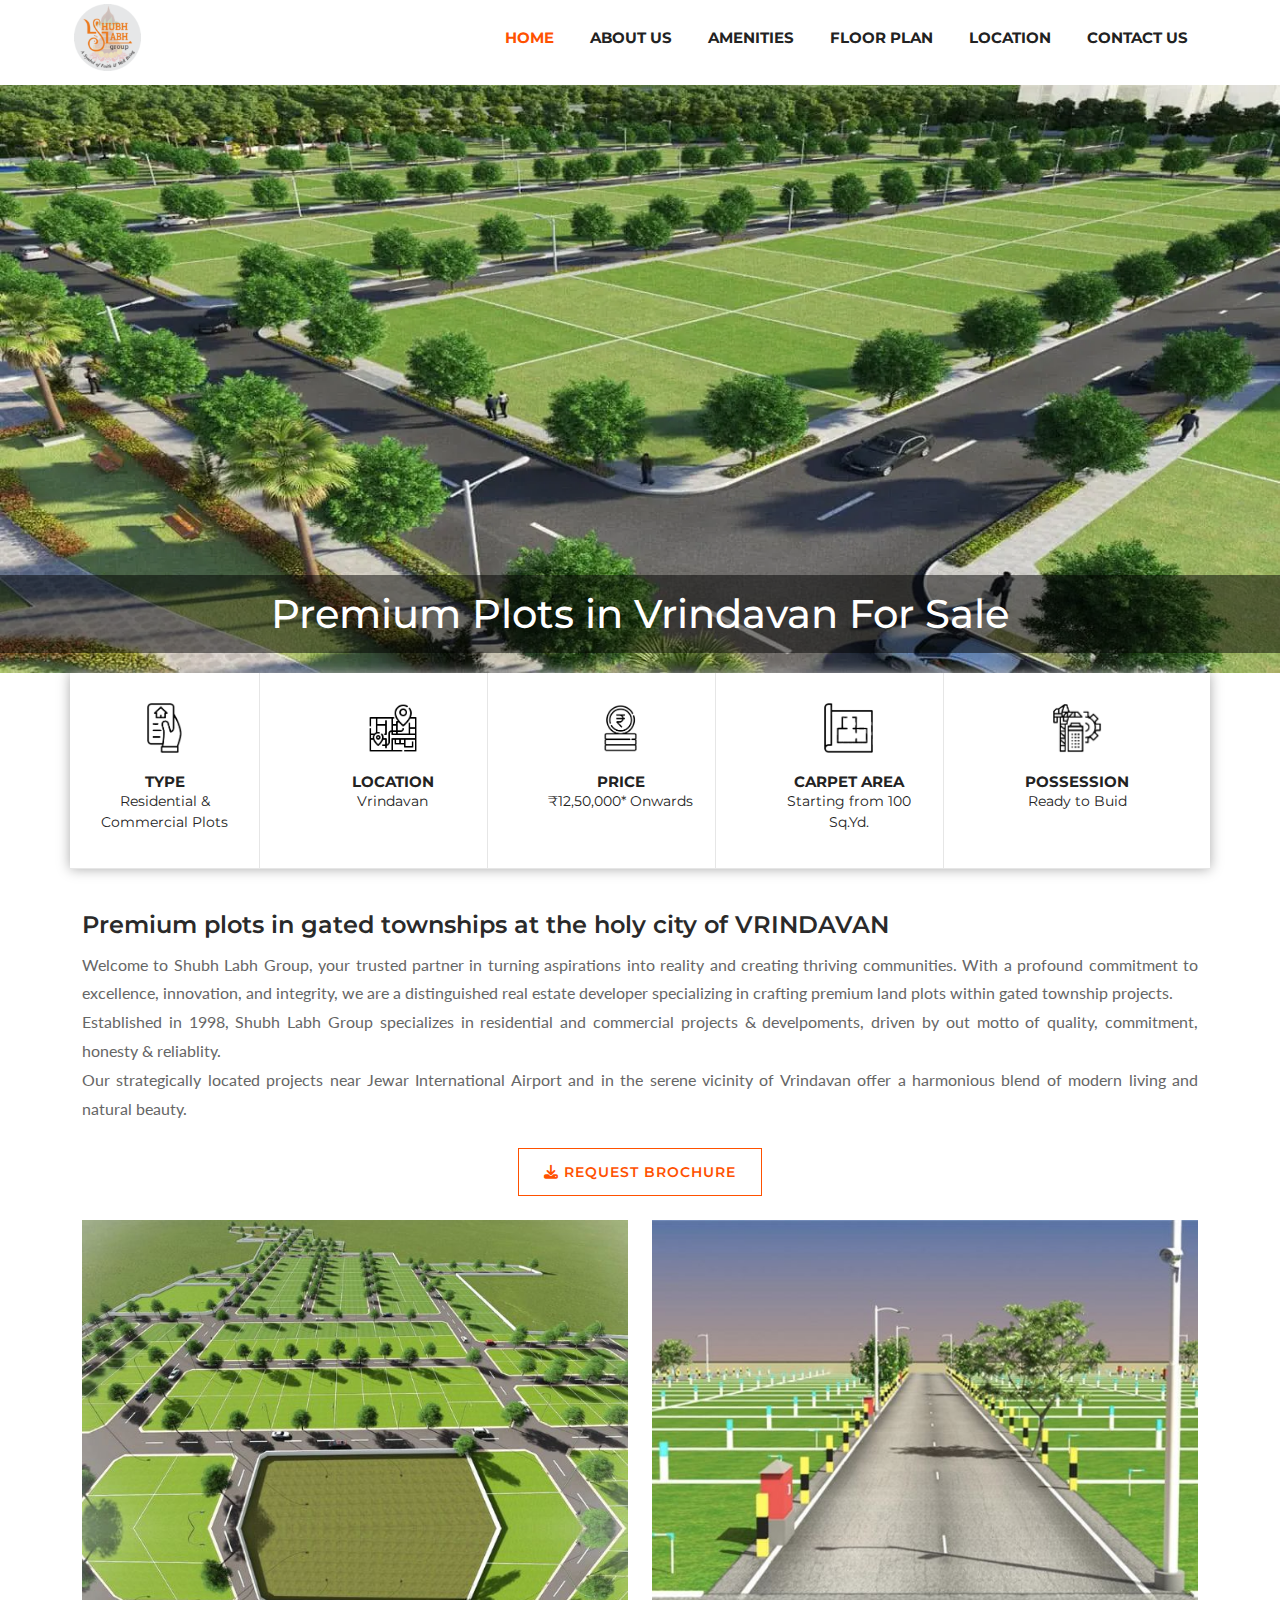
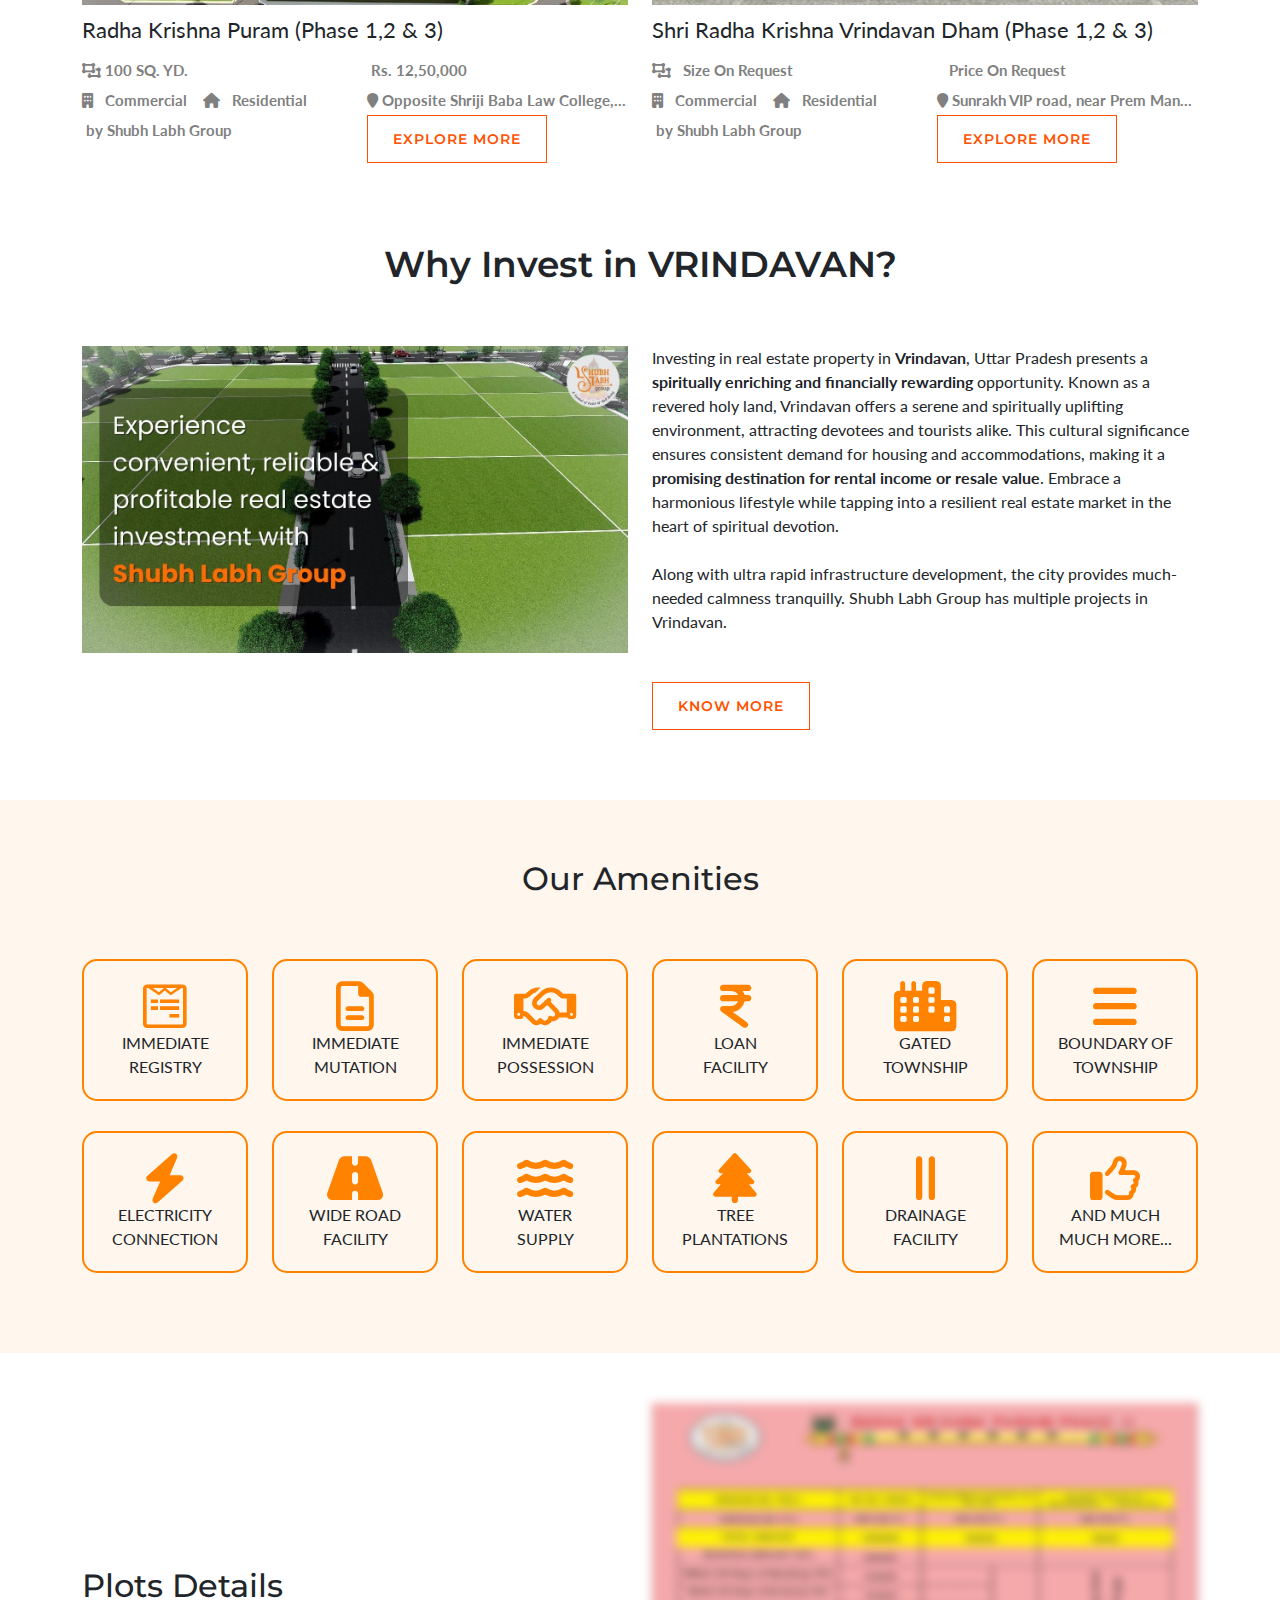
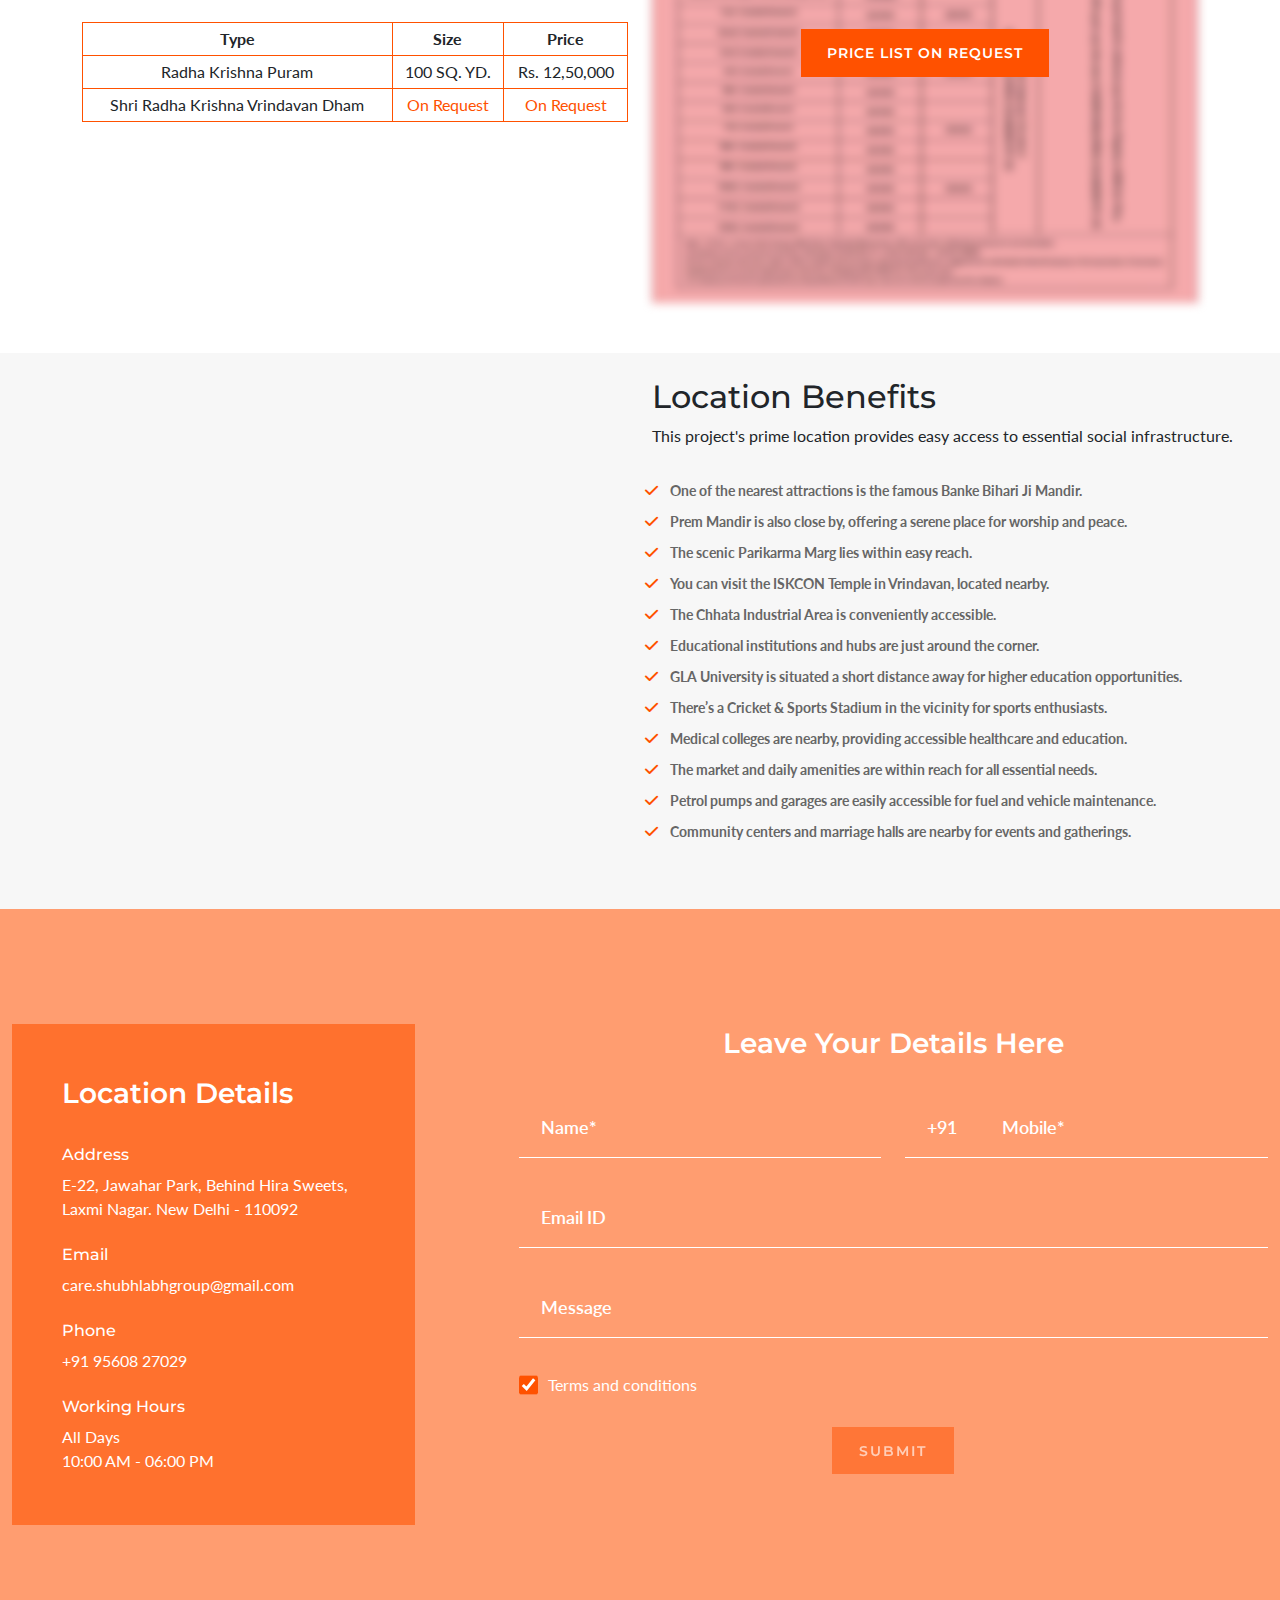
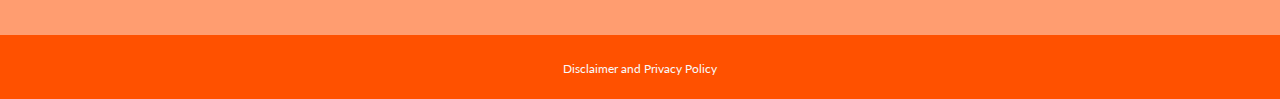
<file: vrindavan/index.html>
<!doctype html>
<html lang="en">

<head>
    <meta charset="utf-8">
    <meta name="viewport" content="width=device-width, initial-scale=1.0">
    <title>Shubh Labh Group </title>
    <meta name="title" content="Shubh Labh Group ">
    <meta name="description" content="Shubh Labh Group  - Discover our project features and offerings.">
    <meta name="keywords" content="Shubh Labh Group , real estate, projects, features">
    <meta name="robots" content="index, follow">
    <meta name="geo.region" content="IN">
    <meta name="allow-search" content="yes">
    <meta name="revisit-after" content="daily">
    <meta name="distribution" content="global">
    <meta name="expires" content="never">
    <meta property="og:title" content="Shubh Labh Group ">
    <meta property="og:site_name" content="Shubh Labh Group ">
    <meta property="og:url" content="">
    <meta property="og:description" content="Shubh Labh Group  - Discover our project features and offerings.">
    <meta property="og:type" content="website">
    <!-- <meta property="og:image" content="http://example.com/assets/images/og-image.jpg"> -->
    <meta property="og:image:alt" content="Shubh Labh Group  project image">
    <meta property="og:image:type" content="image/jpeg">
    <meta http-equiv="X-UA-Compatible" content="IE=edge">
    <link rel="stylesheet" href="./assets/css/owl.carousel.min.css" media="all">
    <link rel="stylesheet" href="./assets/css/owl.theme.default.min.css" media="all">
    <link rel="stylesheet" href="./assets/css/style.css" media="all">
    <link rel="stylesheet" href="./assets/css/subhlabh.css" media="all">
    <link rel="stylesheet" href="./assets/css/jquery.fancybox.min.css" media="all">
    <link rel="stylesheet" href="./assets/css/responsives.css" media="all">
    <link rel="stylesheet" href="./assets/css/bootstrap-v5.3.3.css" media="all">
    <link rel="stylesheet" href="https://maxcdn.bootstrapcdn.com/font-awesome/4.7.0/css/font-awesome.min.css">
    <link rel="stylesheet" href="https://cdnjs.cloudflare.com/ajax/libs/font-awesome/6.6.0/css/all.min.css">
    <!-- <link rel="stylesheet" href="https://cdnjs.cloudflare.com/ajax/libs/twitter-bootstrap/3.3.7/css/bootstrap.min.css"> -->
    <!-- <link rel="stylesheet" href="./assets/css/intlTelInput.css" media="all"> -->
    <link rel="shortcut icon" href="./assets/images/favicon.png">
    <script>
        function getAllParams() {
            var vars = {};
            const url = new URL(window.location.href);
            for (let [key, value] of url.searchParams) {
                vars[key] = value;
            }
            return vars;
        }
        var queryParams = getAllParams();
    </script>

</head>

<body>

    <!-- navbar start -->
    <section class="w-100 fixed-top opacity-1 bg-white container-fluid p-0" id="nav">
        <div class="container p-0">
            <nav class="navbar top-0 end-0 start-0 navbar-expand-lg navbar-light p-1">
                <a class="navbar-brand p-0" href="index.html">
                    <img src="./assets/images/project-logo.png" alt="project-logo" srcset="" class="project-logo">
                </a>

                <button class="navbar-toggler collapsed" type="button" data-bs-toggle="collapse"
                    data-bs-target="#navbarSupportedContent" aria-controls="navbarSupportedContent"
                    aria-expanded="false" aria-label="Toggle navigation">
                    <span class="navbar-toggler-icon"></span>
                    <span class="close-icon"></span>
                </button>
                <div class="collapse navbar-collapse justify-content-end" id="navbarSupportedContent">
                    <ul class="navbar-nav mr-auto desktop-nav" id="nav-menu">
                        <li class="nav-item active">
                            <a href="#home" onclick="scroll_to_view('home')" class="nav-link"><strong>Home</strong></a>
                        </li>
                        <li class="nav-item">
                            <a href="#about" onclick="scroll_to_view('about')" class="nav-link"><strong>About
                                    Us</strong></a>
                        </li>
                        <li class="nav-item">
                            <a href="#amenities" onclick="scroll_to_view('amenities')"
                                class="nav-link"><strong>Amenities</strong></a>
                        </li>
                        <li class="nav-item">
                            <a href="#floorplan" onclick="scroll_to_view('floorplan')" class="nav-link"><strong>Floor
                                    Plan</strong></a>
                        </li>
                        <li class="nav-item">
                            <a href="#location" onclick="scroll_to_view('location')"
                                class="nav-link"><strong>Location</strong></a>
                        </li>

                        <li class="nav-item">
                            <a href="#contact" onclick="scroll_to_view('contact')" class="nav-link"><strong>Contact
                                    Us</strong></a>
                        </li>
                    </ul>
                </div>
            </nav>
        </div>
    </section>
    <!-- navbar end  -->
    <section class="main-slider container-fluid position-relative p-0" id="home">
        <div class="main-slider-banner">
            <div id="myCarousel" class="carousel slide" data-ride="carousel">
                <!-- Indicators -->
                <!-- Wrapper for slides -->
                <div class="carousel-inner" data-interval="10000">
                    <div class="item active text-center position-relative">
                        <img src="assets/images/ace-plots-yamuna-expressway-apartments.webp" alt="Shubh Labh Group  - banner"
                            class="w-100 img-responsive">
                        <h2 class="h1 hero-title w-100">Premium Plots in Vrindavan For Sale</h2>
                    </div>
                </div>
            </div>
        </div>
        <!--  <div class="home-detail">
            <div class="inner">
                 <h3>
                    Shubh Labh Group
                </h3>
                <div class="text">Ghatkopar (E), Mumbai</div>
                <ul class="home-list">
                    <li>CONFIGURATION <span>1, 2 & 2.5 BHK Premium Residences </span></li>
                    <li>STARTING<span> ₹1.12 Cr.*  </span></li>
                </ul> -->
        <!-- <ul class="list-style-three col-md-12" style="text-align: left;">
                    <li>Exclusive Benefits on Site Visit</li>
                </ul> -->
        <!-- <div class="price blinking">Pay 40% & Take Possession*</div> -->
        <!-- <hr class="innerhr md-none"> -->
        <div class="btns-box">
            <!-- <button data-bs-toggle="modal" data-name="Schedule Site
                    Visit" data-bs-target="#enquire-now"
                        class="theme-btn sm-none btn-style-one enquireModal"><i class="fa fa-car"></i> Schedule Site
                        Visit</button> -->
            <!-- <div class="rera-no mb-2">Free Pickup and Drop</div> -->
            <div class="container">
                <div class="md-none banner-form-container">
                    <h4 class="banner-form-title" align="center">Enquire Now</h4>
                    <form id="banner-form">
                        <div class="banner-query-box col-sm-12 col-xs-12">
                            <input type="text" id="banner_name" name="name" class="form-control banner-query-text"
                                placeholder="Name*">
                            <span id="bannererror_name" class="error-banner">Please Enter Your
                                Name</span>
                        </div>
                        <div class="banner-query-box col-sm-12 col-xs-12 d-flex">
                            <input type="text" class="form-control" placeholder="+91" disabled="" style="width: 50px;">
                            <input type="text" id="banner_phone" class="form-control banner-query-text" name="number"
                                placeholder="Number*" maxlength="10">
                            <span id="bannererror_mobile" class="error-banner">Please Enter
                                Number</span>
                        </div>
                        <div class="banner-query-box col-sm-12 col-xs-12">
                            <input type="text" id="banner_email" class="form-control banner-query-text" name="email"
                                placeholder="Email ID">
                            <span id="bannererror_email" class="error-banner">Please Enter Valid Email
                                Address</span>

                            <input type="hidden" id="bannerDate" name="date">
                            <input type="hidden" id="bannerTime" name="currentTime">
                        </div>
                        <div class="banner-query-box text-center col-sm-12 col-xs-12">
                            <button type="submit" class="button" id="contactus_banner">Submit</button>
                            <button class="button d-none bannerbuttonload"><i
                                    class="fa fa-spinner fa-pulse"></i>Sending...
                            </button>
                        </div>
                    </form>
                </div>
            </div>
        </div>
        <!-- <span class="terms-conditions"> *T&C Apply</span>
            </div>
        </div> -->
    </section>
    <!--Property Info Section-->
    <section class="property-info-section container">
        <div class="row row-home-details clearfix icon-space">
            <!--Property Info-->
            <div class="property-info col-lg-2 col-md-3 col-sm-4 col-xs-12">
                <div class="inner">
                    <div align="center"><img src="./assets/images/icons/icon-benefits.png" class="property-info-icon"
                            alt=""></div>
                    <div class="total"><strong>TYPE</strong></div>
                    <div class="title">Residential & Commercial Plots </div>
                </div>
            </div>
            <!--Property Info-->
            <div class="property-info col-lg-2 col-md-3 col-sm-4 col-xs-12">
                <div class="inner">
                    <div align="center"> <img src="./assets/images/icons/locatiion.png" class="property-info-icon"
                            alt=""></div>
                    <div class="total"><strong>LOCATION</strong></div>
                    <div class="title">Vrindavan</div>
                </div>
            </div>
            <!--Property Info-->
            <div class="property-info col-lg-2 col-md-3 col-sm-4 col-xs-12">
                <div class="inner">
                    <div align="center"><img src="./assets/images/icons/money.png" class="property-info-icon" alt="">
                    </div>
                    <div class="total"><strong>PRICE</strong></div>
                    <div class="price"> ₹12,50,000* Onwards</div>
                </div>
            </div>
            <!--Property Info-->
            <!-- <div class="property-info col-lg-2 col-md-3 col-sm-4 col-xs-12">
                <div class="inner">
                    <div align="center"><i class="fa fa-bed icons"></i></div>
                    <div class="total"><strong>BEDROOMS</strong></div>
                    <div class="price">1, 2 & 2.5</div>
                </div>
            </div> -->
            <!--Property Info-->
            <div class="property-info col-lg-2 col-md-3 col-sm-4 col-xs-12">
                <div class="inner">
                    <div align="center"><img src="./assets/images/icons/icon-benefits04.png" class="property-info-icon"
                            alt=""></div>
                    <div class="total"><strong>CARPET AREA</strong></div>
                    <div class="title"> Starting from 100 Sq.Yd.</div>
                </div>
            </div>
            <!--Property Info-->
            <div class="property-info col-lg-2 col-md-3 col-sm-4 col-xs-12">
                <div class="inner">
                    <div align="center"><img src="./assets/images/icons/icon-transparent.png" class="property-info-icon"
                            alt=""></div>
                    <div class="total"><strong>POSSESSION</strong></div>
                    <div class="title">Ready to Buid</div>
                </div>
            </div>
        </div>
    </section>

    <!--About Section Two-->
    <section class="about-section-two container" id="about">
        <div class="content-column col-md-12 col-sm-12 col-xs-12">
            <div class="innerColumn">
                <h1>
                    Premium plots in gated townships at the holy city of VRINDAVAN
                </h1>
                <div class="text" align="justify">

                    Welcome to Shubh Labh Group, your trusted partner in turning aspirations into reality and creating
                    thriving communities. With a profound commitment to excellence, innovation, and integrity, we are a
                    distinguished real estate developer specializing in crafting premium land plots within gated
                    township projects. <br>
                    Established in 1998, Shubh Labh Group specializes in residential and commercial projects &
                    develpoments, driven by out motto of quality, commitment, honesty & reliablity. <br>
                    Our strategically located projects near Jewar International Airport and in the serene vicinity of
                    Vrindavan offer a harmonious blend of modern living and natural beauty.


                </div>
                <!-- <div class="text" align="justify"> 
                    M3M, The Line sets the stage for a sophisticated and vibrant retail environment
                    adorned with a world of amenities for a retail experience.
                    </div> -->
                <button data-bs-toggle="modal" data-bs-target="#enquire-now"
                    class="theme-btn btn-style-five enquireModal d-block m-auto" title="Brochure"
                    data-name="Request Brochure"><i class="fa fa-download"></i> Request Brochure
                </button>
            </div>
        </div>
        <div class="row mt-4 clearfix">

            <!--Video Column-->
            <div class="col-md-6 mobile-margin-top col-sm-12 col-xs-12 position-relative">
                <div class="itemDisplayImg">
                    <div>
                        <img src="./assets/images/5.jpg" class="w-100" />
                    </div>
                    <div class="itemDisplayPropName">
                        Radha Krishna Puram (Phase 1,2 & 3)
                    </div>
                </div>

                <div class="itemDisplayDetailLines row">
                    <div class="col-lg-6 col-md-6 col-sm-6 col-xs-6">
                        <i class="fa fa-object-ungroup" aria-hidden="true"></i> 100 SQ. YD.
                    </div>
                    <div class="col-lg-6 col-md-6 col-sm-6 col-xs-6"><i class="fa fa-money" aria-hidden="true"></i> Rs.
                        12,50,000</div>

                </div>
                <div class="itemDisplayDetailLines row">
                    <div class="col-lg-6 col-md-6 col-sm-6 col-xs-6">
                        <i aria-hidden="true" class="fas fa-building"></i> &nbsp; Commercial &nbsp;&nbsp;
                        <i aria-hidden="true" class="fas fa-home"></i> &nbsp; Residential
                    </div>
                    <div class="col-lg-6 col-md-6 col-sm-6 col-xs-6"><i class="fa fa-map-marker" aria-hidden="true"></i>
                        Opposite Shriji Baba Law College, NH-2</div>

                </div>
                <div class="itemDisplayDetailLines row">
                    <div class="col-lg-6 col-md-6 col-sm-6 col-xs-6"><i class="fa fa-building-o" aria-hidden="true"></i>
                        by Shubh Labh Group</div>
                    <div class="col-lg-6 col-md-6 col-sm-6 col-xs-6">
                        <button data-bs-toggle="modal" data-bs-target="#enquire-now"
                            class="theme-btn btn-style-five enquireModal" title="Brochure" data-name="Explore More">
                            Explore More
                        </button>
                    </div>
                </div>
            </div>
            <!--Content Column-->
            <div class="col-md-6 mobile-margin-top col-sm-12 col-xs-12 position-relative">
                <div class="itemDisplayImg">
                    <div>
                        <img src="./assets/images/4.jpg" class="w-100" />
                    </div>

                    <div class="itemDisplayPropName">
                        Shri Radha Krishna Vrindavan Dham (Phase 1,2 & 3)
                    </div>
                </div>

                <div class="itemDisplayDetailLines row">
                    <div class="col-lg-6 col-md-6 col-sm-6 col-xs-6">
                        <i class="fa fa-object-ungroup" aria-hidden="true"></i>
                        <span data-bs-toggle="modal" data-bs-target="#enquire-now" class="theme-btn" title="Brochure"
                            data-name="Size On Request"> &nbsp Size On Request
                        </span>
                    </div>
                    <div class="col-lg-6 col-md-6 col-sm-6 col-xs-6">
                        <span data-bs-toggle="modal" data-bs-target="#enquire-now" class="theme-btn" title="Brochure"
                            data-name="Price On Request"><i class="fa fa-money" aria-hidden="true"></i> &nbsp Price On
                            Request
                        </span>
                    </div>

                </div>
                <div class="itemDisplayDetailLines row">
                    <div class="col-lg-6 col-md-6 col-sm-6 col-xs-6">
                        <i aria-hidden="true" class="fas fa-building"></i> &nbsp; Commercial &nbsp;&nbsp;
                        <i aria-hidden="true" class="fas fa-home"></i> &nbsp; Residential
                    </div>
                    <div class="col-lg-6 col-md-6 col-sm-6 col-xs-6"><i class="fa fa-map-marker" aria-hidden="true"></i>
                        Sunrakh VIP road, near Prem Mandir
                    </div>

                </div>
                <div class="itemDisplayDetailLines row">
                    <div class="col-lg-6 col-md-6 col-sm-6 col-xs-6"><i class="fa fa-building-o" aria-hidden="true"></i>
                        by Shubh Labh Group</div>
                    <div class="col-lg-6 col-md-6 col-sm-6 col-xs-6">
                        <button data-bs-toggle="modal" data-bs-target="#enquire-now"
                            class="theme-btn btn-style-five enquireModal" title="Brochure" data-name="Explore More">
                            Explore More
                        </button>
                    </div>
                </div>
            </div>
        </div>
    </section>

    <section class="container gallery-section-two">
        <div class="sec-title  text-center">
            <h2 class="m-0 font-weight-bold">Why Invest in VRINDAVAN?</h2>
        </div>

        <div class="row">
            <div class="col-lg-6 col-md-12">
                <img src="./assets/images/banner.jpg" class="w-100" alt="">
            </div>
            <div class="col-lg-6 col-md-12">
                <p class="mb-5">
                    Investing in real estate property in <strong>Vrindavan</strong>, Uttar Pradesh presents a
                    <strong>spiritually enriching and financially rewarding</strong> opportunity. Known as a revered
                    holy land, Vrindavan offers a serene and spiritually uplifting environment, attracting devotees and
                    tourists alike. This cultural significance ensures consistent demand for housing and accommodations,
                    making it a <strong>promising destination for rental income or resale value</strong>. Embrace a
                    harmonious lifestyle while tapping into a resilient real estate market in the heart of spiritual
                    devotion. <br> <br>
                    Along with ultra rapid infrastructure development, the city provides much-needed calmness
                    tranquilly. Shubh Labh Group has multiple projects in Vrindavan.
                </p>
                <button data-bs-toggle="modal" data-bs-target="#enquire-now"
                    class="theme-btn btn-style-five enquireModal" title="Brochure" data-name="Know More"> Know More
                </button>
            </div>
        </div>
    </section>
    <section class="amenities container-fluid" id="amenities">
        <div class="container">
            <div class="sec-title  text-center">
                <h2 class="m-0 font-weight-bold">Our Amenities</h2>
            </div>
            <div class="row">
                <div class="col-lg-2 col-md-6">
                    <div class="amenitiesBox">
                        <div class="amenitiesIcon">
                            <i aria-hidden="true" class="fab fa-wpforms"></i>
                        </div>
                        <div class="amenitiesText">
                            IMMEDIATE <br> REGISTRY
                        </div>
                    </div>
                </div>
                <div class="col-lg-2 col-md-6">
                    <div class="amenitiesBox">
                        <div class="amenitiesIcon">
                            <i aria-hidden="true" class="far fa-file-alt"></i>
                        </div>
                        <div class="amenitiesText">
                            IMMEDIATE <br> MUTATION
                        </div>
                    </div>
                </div>
                <div class="col-lg-2 col-md-6">
                    <div class="amenitiesBox">
                        <div class="amenitiesIcon">
                            <i aria-hidden="true" class="far fa-handshake"></i>
                        </div>
                        <div class="amenitiesText">IMMEDIATE <br> POSSESSION </div>
                    </div>
                </div>
                <div class="col-lg-2 col-md-6">
                    <div class="amenitiesBox">
                        <div class="amenitiesIcon">
                            <i class="fa-solid fa-indian-rupee-sign"></i>
                        </div>
                        <div class="amenitiesText">
                            LOAN <br> FACILITY
                        </div>
                    </div>
                </div>
                <div class="col-lg-2 col-md-6">
                    <div class="amenitiesBox">
                        <div class="amenitiesIcon">
                            <i aria-hidden="true" class="fas fa-city"></i>
                        </div>
                        <div class="amenitiesText">
                            GATED <br>
                            TOWNSHIP
                        </div>
                    </div>
                </div>
                <div class="col-lg-2 col-md-6">
                    <div class="amenitiesBox">
                        <div class="amenitiesIcon">
                            <i aria-hidden="true" class="fas fa-bars"></i>
                        </div>
                        <div class="amenitiesText">
                            BOUNDARY OF <br> TOWNSHIP
                        </div>
                    </div>
                </div>
                <div class="col-lg-2 col-md-6">
                    <div class="amenitiesBox">
                        <div class="amenitiesIcon">
                            <i aria-hidden="true" class="fas fa-bolt"></i>
                        </div>
                        <div class="amenitiesText">
                            ELECTRICITY <br> CONNECTION
                        </div>
                    </div>
                </div>
                <div class="col-lg-2 col-md-6">
                    <div class="amenitiesBox">
                        <div class="amenitiesIcon">
                            <i aria-hidden="true" class="fas fa-road"></i>
                        </div>
                        <div class="amenitiesText">
                            WIDE ROAD <br>
                            FACILITY
                        </div>
                    </div>
                </div>
                <div class="col-lg-2 col-md-6">
                    <div class="amenitiesBox">
                        <div class="amenitiesIcon">
                            <i aria-hidden="true" class="fas fa-water"></i>
                        </div>
                        <div class="amenitiesText">
                            WATER <br> SUPPLY
                        </div>
                    </div>
                </div>
                <div class="col-lg-2 col-md-6">
                    <div class="amenitiesBox">
                        <div class="amenitiesIcon">
                            <i aria-hidden="true" class="fas fa-tree"></i>
                        </div>
                        <div class="amenitiesText">
                            TREE <br> PLANTATIONS
                        </div>
                    </div>
                </div>
                <div class="col-lg-2 col-md-6">
                    <div class="amenitiesBox">
                        <div class="amenitiesIcon">
                            <i aria-hidden="true" class="fas fa-grip-lines-vertical"></i>
                        </div>
                        <div class="amenitiesText">
                            DRAINAGE <br>
                            FACILITY
                        </div>
                    </div>
                </div>
                <div class="col-lg-2 col-md-6">
                    <div class="amenitiesBox">
                        <div class="amenitiesIcon">
                            <i aria-hidden="true" class="far fa-thumbs-up"></i>
                        </div>
                        <div class="amenitiesText">AND MUCH <br> MUCH MORE...</div>
                    </div>
                </div>
            </div>
        </div>
    </section>

    <section class="container-fluid" id="floorplan">
        <div class="container">
            <div class="row align-items-center">
                <div class="col-md-6">
                    <h2>
                        Plots Details
                    </h2>
                    <p>
                    <table style="width:100%">
                        <tbody>
                            <tr>
                                <th>Type</th>
                                <th>Size</th>
                                <th>Price</th>
                            </tr>
                            <tr>
                                <td>Radha Krishna Puram</td>
                                <td>100 SQ. YD.</td>
                                <td>Rs. 12,50,000</td>
                            </tr>
                            <tr>
                                <td> Shri Radha Krishna Vrindavan Dham</td>
                                <td><span data-bs-toggle="modal" data-bs-target="#enquire-now">On Request</span></td>
                                <td><span data-bs-toggle="modal" data-bs-target="#enquire-now">On Request</span></td>
                            </tr>
                        </tbody>
                    </table>
                    </p>
                </div>
                <div class="col-md-6 position-relative">
                    <img src="assets/images/price.jpeg" alt="" class="w-100"
                        style="    filter: blur(5px); height: 500px;">
                    <div class="tab-btns tab-buttons clearfix  floorplan-btn">
                        <button href="" data-bs-toggle="modal" data-bs-target="#enquire-now"
                            class="on-request-btn  theme-btn btn-style-three enquireModal" title="Price List"
                            data-name="Floor Plan on Request">Price
                            List On
                            Request</button>
                    </div>
                </div>
            </div>
        </div>
    </section>

    <section class="locationSection container-fluid" id="location">
        <div class="row">
            <div class="col-md-6">
                <iframe
                    src="https://www.google.com/maps/embed?pb=!1m18!1m12!1m3!1d3535.484935830733!2d77.64634877611124!3d27.609493929799406!2m3!1f0!2f0!3f0!3m2!1i1024!2i768!4f13.1!3m3!1m2!1s0x39736f8cd33d8c1f%3A0x351ca40c4da93e30!2sRadha%20Krishna%20Vrindavan%20Dham!5e0!3m2!1sen!2sin!4v1730200543858!5m2!1sen!2sin"
                    width="100%" height="550" style="border:0;" allowfullscreen="" loading="lazy"
                    referrerpolicy="no-referrer-when-downgrade"></iframe>
            </div>
            <div class="col-md-6">
                <h2 class="locationHeading">Location Benefits</h2>
                <div class="location-text subheadline" align="justify">
                    This project's prime location provides easy access to essential social infrastructure.
                </div>
                <div class="location-list row" align="justify">
                    <ul class="list-style-three  col-md-12">
                        <li>One of the nearest attractions is the famous Banke Bihari Ji Mandir.</li>
                        <li>Prem Mandir is also close by, offering a serene place for worship and peace.</li>
                        <li>The scenic Parikarma Marg lies within easy reach.</li>
                        <li>You can visit the ISKCON Temple in Vrindavan, located nearby.</li>
                        <li>The Chhata Industrial Area is conveniently accessible.</li>
                        <li>Educational institutions and hubs are just around the corner.</li>
                        <li>GLA University is situated a short distance away for higher education opportunities.</li>
                        <li>There’s a Cricket & Sports Stadium in the vicinity for sports enthusiasts.</li>
                        <li>Medical colleges are nearby, providing accessible healthcare and education.</li>
                        <li>The market and daily amenities are within reach for all essential needs.</li>
                        <li>Petrol pumps and garages are easily accessible for fuel and vehicle maintenance.</li>
                        <li>Community centers and marriage halls are nearby for events and gatherings.</li>
                    </ul>
                </div>
            </div>
        </div>
    </section>

    <!--Contact Section-->
    <section class="contact-section" id="contact">
        <div class="container-fluid">
            <div class="row clearfix">
                <!--Info Column-->
                <div class="info-column col-md-4 col-sm-12 col-xs-12">
                    <div class="inner-column wow fadeInLeft">
                        <h2>Location Details</h2>
                        <ul>
                            <li><span>Address</span>E-22, Jawahar Park, Behind Hira Sweets, Laxmi Nagar.
                                New Delhi - 110092</li>
                            <li><span>Email</span>care.shubhlabhgroup@gmail.com </li>
                            <li><span>Phone</span>+91 95608 27029
                            </li>
                            <li><span>Working Hours</span>All Days <br> 10:00 AM - 06:00 PM</li>
                        </ul>
                    </div>
                </div>
                <!--Form Column-->
                <div class="form-column col-md-8 col-sm-12 col-xs-12">
                    <div class="inner-column">
                        <h2>Leave Your Details Here</h2>
                        <!--Default Form-->
                        <div class="default-form">
                            <form id="side_form">
                                <div class="row clearfix">
                                    <div class="form-group col-md-6 col-sm-6 co-xs-12">
                                        <input type="text" name="name" class="form-control" placeholder="Name*"
                                            id="side_name" autocomplete="off" oninput="modalInput()" />
                                        <span id="sideerror_name" class="error-side">Please Enter Your
                                            Name</span>
                                    </div>
                                    <div class="form-group col-md-6 col-sm-12 co-xs-12">
                                        <div style="display: flex;">
                                            <input type="text" class="form-control" value="+91" disabled
                                                style="width: 75px;color: #fff;">
                                            <input type="text" class="form-control" name="number" placeholder="Mobile*"
                                                id="side_phone" autocomplete="off" maxlength="10" minlength="10"
                                                oninput="sideInput()"
                                                onkeyup="if (/\D/g.test(this.value)) this.value = this.value.replace(/\D/g, '')" />
                                        </div>
                                        <span id="sideerror_mobile" class="error-side">Please Enter
                                            Number</span>
                                        <span id="recorderror_side" class="error-side"></span>
                                    </div>
                                    <div class="form-group col-md-12 col-sm-12 co-xs-12">
                                        <input type="text" name="email" class="form-control" placeholder="Email ID"
                                            id="side_email" autocomplete="off" />
                                        <span id="sideerror_email" class="error-side">Please Enter Valid Email
                                            Address</span>
                                    </div>
                                    <div class="form-group col-md-12 col-sm-12 co-xs-12">
                                        <input type="text" name="message" class="form-control" id="side_msg"
                                            placeholder="Message" autocomplete="off" />

                                        <input type="hidden" id="currentDate" name="date">
                                    </div>
                                    <div class="side-query-box"
                                        style="display: flex; align-items: center; margin-top: 5px; margin-bottom: 30px;">
                                        <input class="" type="checkbox" id="side_checkbox" value="value" checked=""
                                            onclick="sideInput()">
                                        <div class="terms-and-condition-block position-relative w-100">
                                            <label for="side_checkbox" class="sidecondition-label"> Terms and
                                                conditions</label>
                                            <label class="sidecheck-box" for="side_checkbox"
                                                style="display: none; position: absolute; transition: all 1.5s ease 0s;">By
                                                clicking on submit you authorize Subhlabh Group to get in touch with you
                                                over a
                                                call, SMS, E-mail, Whatsapp or any other communication
                                                channel.</label><br>
                                        </div>
                                    </div>
                                    <div class="col-md-12 col-sm-12 co-xs-12 text-center">
                                        <button type="submit" class="btn-style-one" id="contactus_side"
                                            disabled>SUBMIT</button>
                                        <button type="button"
                                            class="btn-style-one sidebuttonload d-none">SENDING...</button>
                                    </div>
                                </div>
                            </form>
                        </div>
                        <!--End Default Form-->
                    </div>
                </div>
            </div>
        </div>
    </section>
    <div class="modal fade" id="enquire-now" tabindex="-1" role="dialog" aria-labelledby="myModalLabel">
        <div class="modal-dialog" role="document" style="top: 15%">
            <div class="modal-content">
                <div class="modal-body">
                    <button type="button" data-bs-dismiss="modal" aria-label="Close" class="modal-close-btn">X</button>
                    <h4 class="modal-title" align="center"><strong>Enquire Now</strong></h4>
                    <p class="modal-para">Please leave your details here. We will get back to you!</p>
                    <form id="modal_form" class="row">
                        <div class="form-group col-md-6">
                            <input type="text" name="name" class="form-control" placeholder="Name*" id="modal_name"
                                autocomplete="off" oninput="modalInput()" />
                            <span id="modalerror_name" class="error-modal">Please Enter Your Name</span>
                        </div>
                        <div class="form-group col-md-6">
                            <div style="display: flex;">
                                <input type="text" class="form-control" placeholder="+91" disabled style="width: 25%;">
                                <input type="text" class="form-control" name="number" placeholder="Mobile No*"
                                    id="modal_phone" autocomplete="off" maxlength="10" minlength="10"
                                    oninput="modalInput()"
                                    onkeyup="if (/\D/g.test(this.value)) this.value = this.value.replace(/\D/g, '')" />
                            </div>
                            <span id="modalerror_mobile" class="error-modal">Please Enter Number</span>
                            <span id="recorderror_modal" class="error-modal"></span>
                        </div>
                        <div class="form-group col-md-6">
                            <input type="text" class="form-control" name="email" placeholder="Email ID" id="modal_email"
                                autocomplete="off" />
                            <span id="modalerror_email" class="error-modal">Please Enter Valid Email Address</span>
                        </div>
                        <div class="form-group col-md-6">
                            <textarea class="form-control" name="message" id="modal_msg" placeholder="Message"
                                tabindex="2" autocomplete="off"></textarea>
                            <input type="hidden" id="modalDate" name="date">
                        </div>
                        <div class="modal-query-box"
                            style="display: flex; align-items: center; margin-top: 5px; margin-bottom: 20px;">
                            <input class="" type="checkbox" id="modal_checkbox" value="value" checked=""
                                onclick="modalInput()">
                            <div class="terms-and-condition-block position-relative w-100">
                                <label for="modal_checkbox" class="condition-label"> Terms and conditions</label>
                                <label class="check-box" for="modal_checkbox"
                                    style="display: none; position: absolute; transition: all 1.5s ease 0s;">By clicking
                                    on submit you authorize Subhlabh Group to get in touch with you over a call, SMS,
                                    E-mail,
                                    Whatsapp or any other communication channel.</label><br>
                            </div>
                        </div>
                        <div align="center">
                            <button type="submit" id="contactus_modal" class="button" disabled>Submit</button>
                            <button class="button modalbuttonload d-none">Sending...</button>
                        </div>
                    </form>
                </div>
            </div>
        </div>
    </div>
    <!--End Contact Section-->
    <!--Main Footer-->
    <footer class="main-footer">
        <!--Footer Bottom-->
        <div class="footer-bottom">
            <div class="row clearfix">
                <div class="column col-md-12 col-sm-12 col-xs-12">
                    <div class="copyright text-center"><a href="privacy-policy.html" class="text-light">Disclaimer and
                            Privacy
                            Policy</a></div>
                </div>
                <!-- <div class="col-md-1 md-none mobie-qr-code">
                    <img src="./assets/images/qrcode.png" alt="Shubh Labh Group  qr-code" width="50%"
                        style="margin: 15px 0px 0px 0px;">
                </div> -->
            </div>
        </div>
    </footer>
    <section id="mobile-footer-widget" class="d-lg-none container-fluid">
        <div class="row">
            <!-- <div class="col-xs-6 callnow-container w-50">
        <a href="tel:+918655903280" class="callnow-btn">
          <p class="text-center m-0">CALL NOW</p>
        </a>
      </div> -->
            <div class="col-xs-6  p-0 text-center">
                <button href="" class="bottom-btn enquireModal" data-name="ENQUIRE NOW" data-bs-toggle="modal"
                    data-bs-target="#enquire-now">
                    ENQUIRE NOW
                </button>
            </div>
        </div>
    </section>

    <script src="./assets/js/jquery.min.js"></script>
    <script src="./assets/js/jquery.fancybox.js"></script>
    <script src="./assets/js/bootstrap-v5.js"></script>
    <script src="assets/js/custom.js"></script>
    <script src="./assets/js/owl.js"></script>
    <!-- <script src="./assets/js/intlTelInput.js"></script> -->
    <script>
        function scroll_to_view(sectionId) {
            event.preventDefault();
            document.getElementById(sectionId).scrollIntoView({ behavior: 'smooth' });
        }
        if (sessionStorage.getItem('scrollToSection') != null) {
            document.addEventListener("DOMContentLoaded", function (event) {
                const scrollToSection = sessionStorage.getItem('scrollToSection');
                document.getElementById(scrollToSection).scrollIntoView({ behavior: "smooth", block: "end", inline: "nearest" });

                const navbar = document.getElementById('nav-menu');
                const navitem = navbar.querySelectorAll('li');

                navitem.forEach(item => {
                    item.classList.remove('current')
                    let itemText = item.innerText.toLowerCase();
                    if (itemText == scrollToSection) {
                        item.classList.add('current');
                    }
                })
                sessionStorage.removeItem('scrollToSection');
            });
        }

        $('a').one('click', function (e) {
            if (e.currentTarget.className != "nav-link") {
                e.preventDefault();
                if (window.location.href.indexOf('?') != -1) {
                    this.href = this.href + "?" + window.location.href.slice(window.location.href.indexOf('?') + 1);
                }
                this.click();
            }
        });
    </script>
</body>

</html>
</file>
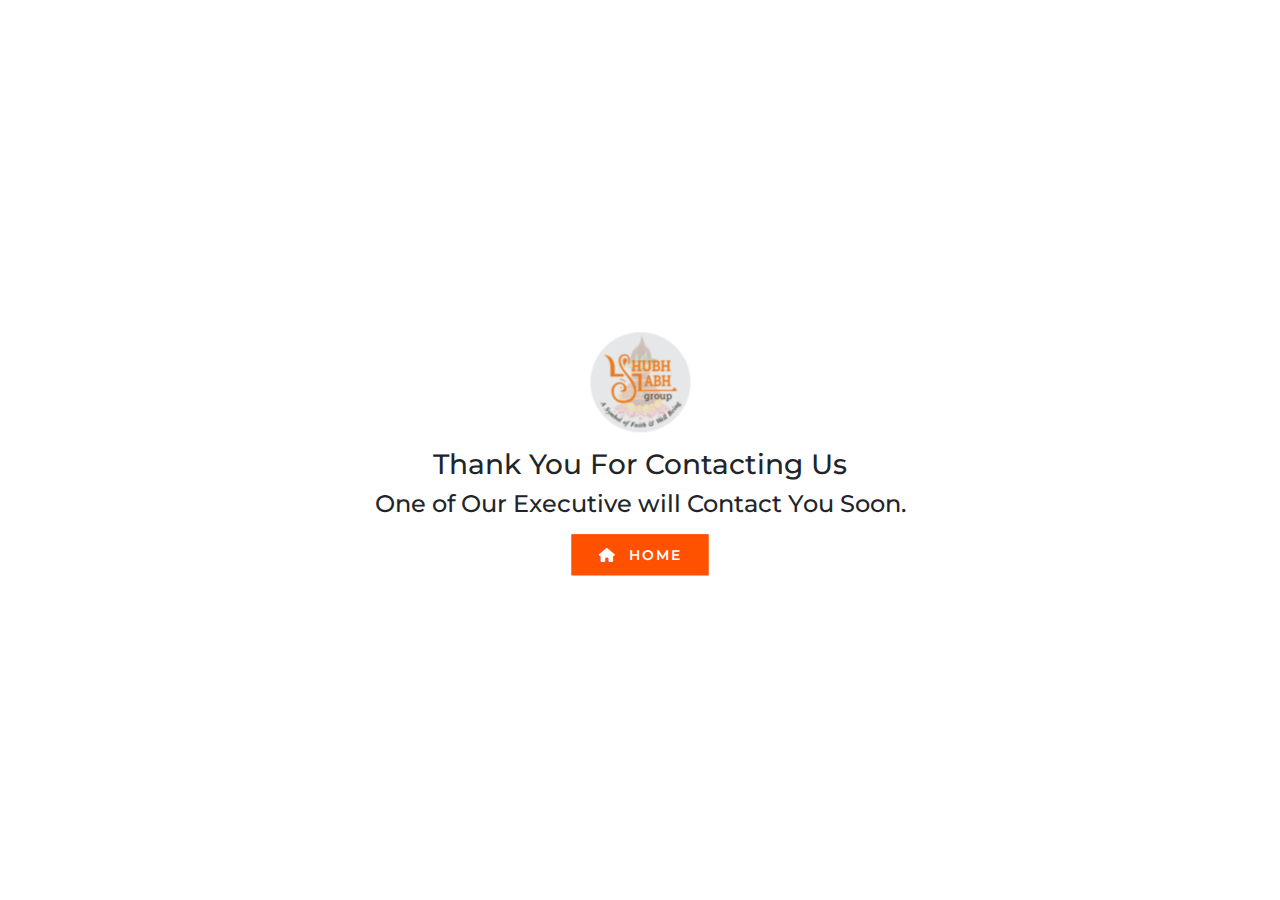
<file: thank-you.html>
<!doctype html>
<html lang="en">

<head>
    <meta charset="utf-8">
    <meta name="viewport" content="width=device-width, initial-scale=1.0">
    <title>Divine Ultimus </title>
    <meta name="title" content="Divine Ultimus ">
    <meta name="description" content="Divine Ultimus  - Discover our project features and offerings.">
    <meta name="keywords" content="Divine Ultimus , real estate, projects, features">
    <meta name="robots" content="index, follow">
    <meta name="geo.region" content="IN">
    <meta name="allow-search" content="yes">
    <meta name="revisit-after" content="daily">
    <meta name="distribution" content="global">
    <meta name="expires" content="never">
    <meta property="og:title" content="Divine Ultimus ">
    <meta property="og:site_name" content="Divine Ultimus ">
    <meta property="og:url" content="">
    <meta property="og:description" content="Divine Ultimus  - Discover our project features and offerings.">
    <meta property="og:type" content="website">
    <!-- <meta property="og:image" content="http://example.com/assets/images/og-image.jpg"> -->
    <meta property="og:image:alt" content="Divine Ultimus  project image">
    <meta property="og:image:type" content="image/jpeg">
    <meta http-equiv="X-UA-Compatible" content="IE=edge">
    <link rel="stylesheet" href="./assets/css/owl.carousel.min.css" media="all">
    <link rel="stylesheet" href="./assets/css/owl.theme.default.min.css" media="all">
    <link rel="stylesheet" href="./assets/css/style.css" media="all">
    <link rel="stylesheet" href="./assets/css/subhlabh.css" media="all">
    <link rel="stylesheet" href="./assets/css/jquery.fancybox.min.css" media="all">
    <link rel="stylesheet" href="./assets/css/responsives.css" media="all">
    <link rel="stylesheet" href="./assets/css/bootstrap-v5.3.3.css" media="all">
    <link rel="stylesheet" href="https://maxcdn.bootstrapcdn.com/font-awesome/4.7.0/css/font-awesome.min.css">
    <link rel="stylesheet" href="https://cdnjs.cloudflare.com/ajax/libs/font-awesome/6.6.0/css/all.min.css">
    <!-- <link rel="stylesheet" href="https://cdnjs.cloudflare.com/ajax/libs/twitter-bootstrap/3.3.7/css/bootstrap.min.css"> -->
    <!-- <link rel="stylesheet" href="./assets/css/intlTelInput.css" media="all"> -->
    <link rel="shortcut icon" href="./assets/images/favicon.png">
    <script>
        function getAllParams() {
            var vars = {};
            const url = new URL(window.location.href);
            for (let [key, value] of url.searchParams) {
                vars[key] = value;
            }
            return vars;
        }
        var queryParams = getAllParams();
    </script>

</head>

<body>

    <section class="thank-you-page">
        <div class="position-absolute text-center thank-you-container top-50 start-50">
            <img src="./assets/images/project-logo.png" alt="" srcset="" class="thank-you-logo">
            <h3 class="head-title mt-3">Thank You For Contacting Us</h3>
            <h4>One of Our Executive will Contact You Soon.</h4>
            <div class="brochure pt-3">
                <a class="home-btn btn-style-one" href="index.html" style="text-align: center; margin-top: 20px">
                    <i class="fa fa-home"></i>&nbsp; HOME </a>
            </div>
        </div>

    </section>
  
    <script src="./assets/js/jquery.min.js"></script>
    <script src="./assets/js/jquery.fancybox.js"></script>
    <script src="./assets/js/bootstrap-v5.js"></script>
    <script src="./assets/js/custom.js"></script>
    <script src="./assets/js/owl.js"></script>
    <!-- <script src="./assets/js/intlTelInput.js"></script> -->
    <script>
        $('a').one('click', function (e) {
            if (e.currentTarget.className != "nav-link") {
                e.preventDefault();
                if (window.location.href.indexOf('?') != -1) {
                    this.href = this.href + "?" + window.location.href.slice(window.location.href.indexOf('?') + 1);
                }
                this.click();
            }
        });
    </script>
    
</body>

</html>
</file>
<file: assets/css/style.css>
@import "https://fonts.googleapis.com/css?family=Lato:100,100i,300,300i,400,400i,700,700i,900,900i%7CMontserrat:100,100i,200,200i,300,300i,400,400i,500,500i,600,600i,700,700i,800,800i,900,900i";

* {
    margin: 0;
    padding: 0;
    border: none;
    outline: none
}

@font-face {
    font-family: fontawesome;
    src: url(../fonts/fontawesome-webfonte0a5-v=4.3.0.eot);
    src: url(../fonts/fontawesome-webfontd41d-.eot#iefix&v=4.3.0) format('embedded-opentype'), url(../fonts/fontawesome-webfonte0a5-v=4.3.0.woff2) format('woff2'), url(../fonts/fontawesome-webfonte0a5-v=4.3.0.woff) format('woff'), url(../fonts/fontawesome-webfonte0a5-v=4.3.0.ttf) format('truetype'), url(../fonts/fontawesome-webfonte0a5-v=4.3.0.svg#fontawesomeregular) format('svg');
    font-weight: 400;
    font-style: normal
}

h1,
h2,
h3,
h4,
h5,
h6 {
    position: relative;
    font-weight: 400;
    margin: 0;
    background: 0 0;
    line-height: 1.6em;
    font-family: montserrat, sans-serif !important
}

body {
    font-family: lato, sans-serif !important;
    font-size: 14px;
    color: #777;
    line-height: 1.7em;
    font-weight: 400;
    scroll-behavior: smooth
}

ul,
li {
    list-style: none;
    padding: 0;
    margin: 0;
    padding-left: 0 !important
}

.fa {
    display: inline-block;
    font-family: fontawesome;
    font-weight: 400;
    font-style: normal;
    font-size: inherit;
    text-rendering: auto;
    -webkit-font-smoothing: antialiased;
    -moz-osx-font-smoothing: grayscale;
    transform: translate(0, 0)
}

.fa-lg {
    font-size: 1.33333333em;
    line-height: .75em;
    vertical-align: -15%
}

.fa-2x {
    font-size: 2em
}

.fa-3x {
    font-size: 3em
}

.fa-4x {
    font-size: 4em
}

.fa-5x {
    font-size: 5em
}

.fa-fw {
    width: 1.28571429em;
    text-align: center
}

.fa-ul {
    padding-left: 0;
    margin-left: 2.14285714em;
    list-style-type: none
}

.fa-ul>li {
    position: relative
}

.fa-li {
    position: absolute;
    left: -2.14285714em;
    width: 2.14285714em;
    top: .14285714em;
    text-align: center
}

.fa-li.fa-lg {
    left: -1.85714286em
}

.fa-border {
    padding: .2em .25em .15em;
    border: solid .08em #eee;
    border-radius: .1em
}

.fa-building:before {
    content: "\f1ad"
}

.fa-map-marker:before {
    content: "\f041"
}

.fa-rupee:before,
.fa-inr:before {
    content: "\f156"
}

.fa-hotel:before,
.fa-bed:before {
    content: "\f236"
}

.fa-arrows-alt:before {
    content: "\f0b2"
}

.fa-key:before {
    content: "\f084"
}

.fa-envelope-o:before {
    content: "\f003"
}

.fa-spinner:before {
    content: "\f110"
}

.fa-plus:before {
    content: "\f067"
}

.fa-minus:before {
    content: "\f068"
}

.fa-car:before {
    content: "\f1b9"
}

.navbar {
    background-color: #fff
}

.project-logo {
    width: 35%
}

.navbar .nav-item>a {
    line-height: 15px;
    text-transform: uppercase;
    padding: 20px 0;
    margin: 0 10px;
    font-size: 15px;
    font-family: montserrat, sans-serif !important;
    font-weight: 500;
    color: #222;
    cursor: pointer
}

.navbar .nav-item.active>a {
    color: #ff5100
}

.main-slider-banner {
    padding-top: 85px
}

.home-detail .inner h3 {
    background-image: linear-gradient(-225deg, #ff5100 0%, #ff5100 29%, #ff5100 67%, #ff5100 100%);
    background-size: 200% auto;
    background-clip: text;
    text-transform: uppercase;
    -webkit-background-clip: text;
    -webkit-text-fill-color: transparent;
    animation: textclip 2s linear infinite;
    font-size: 25px;
    font-weight: 700
}

.home-detail .inner .text {
    color: #666;
    font-size: 18px;
    line-height: 1.4em
}

.home-detail .inner .home-list {
    position: relative;
    margin-bottom: 25px;
    padding-top: 30px;
    padding-left: 0;
    display: flex
}

.home-detail .inner .home-list li {
    position: relative;
    color: #ff5100;
    font-size: 14px;
    font-weight: 700;
    text-align: center;
    padding: 0 20px;
    display: inline-block;
    border-right: 1px solid #e6e6e6
}

.home-detail .inner .home-list li {
    flex-basis: 50%;
    max-width: 50%;
    text-align: left
}

.home-detail .inner .home-list li:last-child {
    margin-right: 0;
    padding-right: 0;
    border: none
}

.home-detail .inner .home-list li span {
    position: relative;
    color: #666;
    font-size: 20px;
    display: block;
    margin-top: 8px;
    font-family: lato
}

.home-detail .inner .home-list li:last-child {
    padding-left: 20px !important
}

.list-style-three li:before {
    position: absolute;
    content: "\f00c";
    left: 0;
    top: 0;
    color: #ff5100;
    font-size: 18px;
    font-weight: 400;
    font-family: fontawesome
}

.list-style-three li {
    position: relative;
    color: #666;
    font-size: 16px;
    font-weight: 700;
    padding-left: 30px !important;
    margin-bottom: 10px
}

.rera-no {
    font-weight: 600;
    font-size: 13px;
    margin-top: 1rem;
    word-wrap: break-word
}

.terms-conditions {
    position: absolute;
    font-size: 8px;
    transform: rotate(270deg);
    bottom: 80px;
    right: -10px;
    font-family: montserrat;
    font-weight: 500;
    color: #222 !important
}

.property-info-section {
    position: relative;
    padding: 0;
    border-bottom: 1px solid #e6e6e6
}

.property-info {
    position: relative;
    border-right: 1px solid #e6e6e6
}
.property-info-icon{
    height: 50px;
    margin-bottom: 20px;
}

.property-info .inner {
    position: relative;
    padding: 30px 0;
    text-align: center
}

.icons {
    font-size: 45px;
    color: #ff5100;
    padding: 0 0 32px;
    line-height: normal
}

.property-info .inner .total {
    position: relative;
    color: #232323;
    font-size: 15px;
    font-weight: 500;
    line-height: 1.2em;
    font-family: montserrat, sans-serif !important
}

.property-info .inner .title,
.property-info .inner .price {
    position: relative;
    color: #232323;
    font-size: 14px;
    margin-bottom: 5px;
    font-family: montserrat, sans-serif !important
}

.btn-style-one {
    position: relative;
    padding: 11px 26px 10px;
    line-height: 24px;
    text-transform: uppercase;
    background: linear-gradient(90deg, #ff5100, #ff5100);
    color: #fff;
    border: none;
    font-size: 14px;
    font-weight: 600;
    letter-spacing: 2px;
    font-family: montserrat, sans-serif !important;
    border: 1px solid #ff5100
}

.btn-style-one:hover {
    background: 0 0;
    border: 1px solid #ff5100;
    color: #ff5100
}

.convenience-section {
    position: relative;
    z-index: 9;
    padding: 100px 0 0;
    background-attachment: fixed;
    background-repeat: no-repeat;
    background-size: cover
}

.convenience-section:before {
    position: absolute;
    content: "";
    top: 0;
    left: 0;
    width: 100%;
    height: 100%;
    display: block;
    background-color: rgba(0, 0, 0, .7)
}

.convenience-section h2 {
    position: relative;
    color: #fff;
    font-weight: 600;
    font-size: 36px;
    text-align: center;
    padding: 60px 0
}

.convenience-info-tabs .convenience-tabs .tabs-content .tab {
    position: relative;
    display: none;
    border-top: 0;
    background-color: #fff
}

.convenience-info-tabs .convenience-tabs .content {
    padding: 50px 60px
}

.convenience-tabs .tabs-content .tab.active-tab {
    display: block
}

.convenience-info-tabs .convenience-tabs .tabs-content h3 {
    position: relative;
    color: #2a2a2a;
    font-size: 20px;
    font-weight: 600;
    line-height: 1.4em;
    margin-bottom: 25px
}

.convenience-info-tabs .convenience-tabs .tabs-content .text {
    position: relative;
    color: #666;
    font-size: 16px;
    line-height: 1.8em;
    margin-bottom: 32px
}

.convenience-info-tabs .convenience-tabs .tab-btns .tab-btn.active-btn {
    color: #fff;
    background: linear-gradient(90deg, #ff5100, #ff5100);
    padding: 23px 15px;
    text-align: center;
    font-family: montserrat, sans-serif !important;
    position: relative;
    display: block;
    float: left;
    width: 100%;
    margin-right: 0;
    font-size: 18px;
    font-weight: 600;
    line-height: 24px;
    cursor: pointer
}

.convenience-info-tabs .convenience-tabs .tabs-content .text {
    position: relative;
    color: #666;
    font-size: 16px;
    line-height: 1.8em;
    margin-bottom: 32px
}

.convenience-section .image-column .image,
.image-column .image-box {
    position: relative;
    display: none
}

.convenience-section .image-column {
    position: absolute;
    width: 50%;
    float: right;
    right: 0;
    height: 100%;
    background-repeat: no-repeat;
    background-position: center center;
    background-size: cover
}

.convenience-section .row {
    position: relative;
    -webkit-box-shadow: 0 0 20px 0 rgba(0, 0, 0, .15);
    -moz-box-shadow: 0 0 20px 0 rgba(0, 0, 0, .15);
    box-shadow: 0 0 20px 0 rgba(0, 0, 0, .15)
}

.image-column:before {
    content: "";
    position: absolute;
    left: 2%;
    top: 2%;
    width: 96%;
    height: 96%;
    border: 1px solid #fff;
    box-shadow: 5px 10px 18px 2px #00000042
}

.gallery-section-two .sec-title {
    padding: 60px 0
}

.gallery-section-two .sec-title h2 {
    font-weight: 600;
    font-size: 36px
}

.gallery-block-two .image-box img {
    position: relative;
    display: block;
    width: 100%
}

.gallery-block-two .image-box {
    position: relative;
    display: block;
    border: 1px solid #ff5100;
    margin: 0
}

.gallery-block-two .inner-box {
    position: relative;
    width: 100%;
    overflow: hidden
}

.gallery-section-two .gallery-block-two {
    position: relative;
    padding: 0
}

.gallery-block-two .overlay-box {
    position: absolute;
    left: 0;
    top: 0;
    width: 100%;
    height: 100%;
    opacity: 0;
    color: #fff;
    text-align: center;
    background: rgba(12, 22, 35, .8);
    -webkit-transition: all 700ms ease;
    -ms-transition: all 700ms ease;
    -o-transition: all 700ms ease;
    transition: all 700ms ease;
    -webkit-transform: translate(-100%, 0%);
    -ms-transform: translate(-100%, 0%);
    -o-transform: translate(-100%, 0%);
    -moz-transform: translate(-100%, 0%);
    transform: translate(-100%, 0%)
}

.gallery-block-two .overlay-inner {
    position: absolute;
    left: 0;
    top: 0;
    width: 100%;
    height: 100%;
    display: table;
    vertical-align: middle;
    padding: 10px 0
}

.gallery-block-two .overlay-inner .content {
    position: relative;
    display: table-cell;
    vertical-align: middle
}

.gallery-block-two .overlay-inner .link {
    position: relative;
    font-size: 16px;
    color: #fff;
    width: 40px;
    height: 40px;
    line-height: 40px;
    font-weight: 700;
    display: inline-block;
    background-color: #ff5100;
    transition: all 300ms ease;
    -webkit-transition: all 300ms ease;
    -ms-transition: all 300ms ease;
    -o-transition: all 300ms ease
}

.gallery-block-two .overlay-inner .link:before {
    position: absolute;
    content: "";
    left: -15px;
    right: -15px;
    bottom: -15px;
    top: -15px;
    border: 1px solid #ff5100
}

.gallery-block-two .inner-box:hover .overlay-box {
    opacity: 1;
    -webkit-transform: translate(0%);
    -ms-transform: translate(0%);
    -o-transform: translate(0%);
    -moz-transform: translate(0%);
    transform: translate(0%)
}

.gallery-block-two .overlay-inner .link:hover {
    color: #ff5100;
    background-color: #fff
}

.gallery-block-two .overlay-inner .link:hover::before {
    border: 1px solid #fff
}

.plans-section {
    position: relative;
    background-color: #2a2a2a
}

.plans-section .tabs-content .tab .image img {
    width: 100%;
    display: block
}

.image-column {
    padding-right: 0 !important;
    padding-left: 0 !important;
    width: 50%;
    position: relative;
    background-size: cover;
    background-position: center center
}

.floorplan-btn {
    position: absolute !important;
    background-color: #000;
    top: 50%;
    left: 50%;
    transform: translate(-50%, -50%);
    width: max-content;
    z-index: 1
}

.plans-section .title-column {
    position: relative;
    margin-bottom: 0
}

.plans-section .title-column .inner-column {
    position: relative;
    padding-top: 65px;
    padding-right: 40px;
    padding-left: 52px
}

.plans-section .title-column .inner-column h2 {
    position: relative;
    color: #fff;
    font-size: 32px;
    font-weight: 600;
    line-height: 1.2em
}

.plans-section .title-column .inner-column .text {
    position: relative;
    color: #cfcfcf;
    font-size: 16px;
    line-height: 1.8em;
    margin-top: 2px;
    margin-bottom: 40px
}

table,
th,
td {
    border: 1px solid #ff5100 !important;
    text-align: center;
    padding: 4px;
    /* color: #fff */
}

.btn-style-one {
    position: relative;
    padding: 11px 26px 10px;
    line-height: 24px;
    text-transform: uppercase;
    background: linear-gradient(90deg, #ff5100, #ff5100);
    color: #fff;
    border: none;
    text-decoration: none;
    font-size: 14px;
    font-weight: 600;
    letter-spacing: 2px;
    font-family: montserrat, sans-serif !important;
    border: 1px solid #ff5100
}

.btn-style-one:hover {
    background: 0 0;
    border: 1px solid #ff5100;
    color: #ff5100
}

.btn-style-two {
    position: relative;
    padding: 11px 20px;
    line-height: 24px;
    text-transform: uppercase;
    background: 0 0;
    color: #ff5100;
    border: 1px solid #ff5100;
    font-size: 14px;
    font-weight: 600;
    letter-spacing: 1px;
    font-family: montserrat, sans-serif !important
}

.btn-style-two:hover {
    background: #ff5100;
    color: #fff
}

.btn-style-three {
    position: relative;
    padding: 11px 25px;
    line-height: 24px;
    text-transform: uppercase;
    background: #ff5100;
    color: #fff;
    border: 1px solid #ff5100;
    font-size: 14px;
    font-weight: 600;
    letter-spacing: 1px;
    font-family: montserrat, sans-serif !important
}

.btn-style-three:hover {
    background: 0 0;
    color: #fff;
    border-color: #ff5100
}

.call-to-action-section .btn-column .theme-btn {
    margin-top: 20px
}

.btn-style-four {
    position: relative;
    padding: 10px 26px;
    line-height: 24px;
    text-transform: uppercase;
    background: #000;
    color: #fff;
    border: 2px solid #fff;
    font-size: 14px;
    font-weight: 600;
    letter-spacing: 1px;
    font-family: montserrat, sans-serif !important
}

#amenities.row {
    position: relative;
    min-height: 250px;
    background-color: #2a2a2a
}

.content-column .inner-box {
    position: relative;
    max-width: 800px;
    padding: 130px 46px 60px 70px
}

.content-column .inner-box h2 {
    position: relative;
    color: #fff;
    font-size: 36px;
    font-weight: 600;
    line-height: 1.2em;
    margin-bottom: 15px
}

.content-column .inner-box .text {
    position: relative;
    color: #cfcfcf;
    font-size: 16px;
    line-height: 1.8em;
    margin-bottom: 50px
}

.featured-block {
    position: relative;
    margin-bottom: 50px
}

.featured-block .featured-inner h3 {
    position: relative;
    color: #fff;
    font-size: 20px;
    font-weight: 600;
    line-height: 1.2em;
    margin-bottom: 28px;
    padding-left: 28px;
    border-left: 6px solid #ff5100
}

#location .content-column .inner-box {
    max-width: 700px;
    padding: 25px 15px 30px 25px
}

#location .content-column .inner-box h2 {
    color: #2a2a2a;
    font-size: 36px;
    font-weight: 600;
    line-height: 1.2em;
    margin-bottom: 28px
}

.location-text {
    font-size: 16px;
    margin-bottom: 2rem
}

.call-to-action-section {
    position: relative;
    padding: 40px 35px !important;
    background: linear-gradient(90deg, #fff, #fff)
}

.call-to-action-section .btn-column {
    position: relative;
    text-align: right
}

.contact-section:before {
    position: absolute;
    content: "";
    left: 0;
    top: 0;
    width: 100%;
    height: 100%;
    display: block;
    background-color: #ff51008f;
}

.contact-section .info-column {
    position: relative;
    margin-bottom: 40px
}

.contact-section .info-column .inner-column {
    position: relative;
    padding: 50px 50px 30px;
    background-color: #ff510096;
}

.contact-section .form-column .inner-column {
    position: relative;
    padding-left: 80px
}

.contact-section .form-column h2 {
    position: relative;
    color: #fff;
    font-size: 28px;
    font-weight: 600;
    line-height: 1.4em;
    margin-bottom: 35px;
    text-align: center
}

.default-form .form-group {
    position: relative;
    margin-bottom: 30px;
    text-align: left
}

.default-form input[type=text],
.default-form input[type=email],
.default-form input[type=datetime-local],
.default-form textarea,
.default-form select {
    position: relative;
    display: block;
    width: 100%;
    line-height: 40px;
    padding: 10px 22px;
    height: 60px;
    font-size: 18px;
    background-color: #2c2c2c00;
    transition: all 300ms ease;
    -ms-transition: all 300ms ease;
    -webkit-transition: all 300ms ease;
    border-bottom: 1px solid #fff;
    font-weight: 600;
    color: #fff
}

.contact-section {
    position: relative;
    padding: 115px 0 70px;
    background-attachment: fixed;
    background-repeat: no-repeat;
    background-size: cover;
    background-image: url(../images/footer-bg.jpg)
}

.contact-section .info-column .inner-column h2 {
    color: #fff;
    font-size: 28px;
    font-weight: 600;
    line-height: 1.4em;
    margin-bottom: 30px
}

.contact-section .info-column ul li {
    position: relative;
    color: #fff;
    font-size: 16px;
    margin-bottom: 22px
}

.contact-section .info-column ul li span {
    position: relative;
    font-weight: 500;
    color: #fff;
    display: block;
    margin-bottom: 6px;
    font-family: montserrat, sans-serif !important
}

.error-side,
.error-banner,
.error-modal {
    display: none;
    color: red;
    font-size: 13px;
    position: absolute;
    right: 20px;
    top: 18px
}

.main-footer .footer-bottom {
    position: relative;
    padding: 20px 50px;
    background-color: #ff5100;
    /* margin-bottom: 90px */
}

.bottom-query {
    width: 100%;
    background: #000;
    padding: 15px 0;
    position: fixed;
    bottom: 0;
    z-index: 99;
    transition: ease-in-out .4s
}

.float_L {
    float: left
}

.bottom-query-box {
    width: 19%
}

.bottom-enquiry-text {
    color: #fff;
    font-size: 24px;
    font-weight: 600;
    width: 19%;
    padding: 0 0 0 12px;
    display: flex
}

.footer-country {
    width: 40px;
    background: #fff;
    border-bottom: 1px solid;
    border-right: 1px solid;
    text-align: center
}

.mr-l_1_5 {
    margin-left: 1.5rem
}

.bottom-query-submit {
    width: 90%;
    height: 35px;
    display: block;
    margin: auto;
    font-size: 14px;
    font-weight: 700;
    padding: 0 5px;
    font-family: lato;
    text-transform: uppercase;
    cursor: pointer;
    background: linear-gradient(90deg, #ff5100, #ff5100);
    color: #fff;
    border: 1px solid #ff5100;
    text-align: center;
    line-height: 35px
}

.bottom-query-box>p {
    margin-bottom: 0
}

.mail-icon {
    border: 2px solid;
    padding: 4px 7px;
    border-radius: 5px;
    font-size: 20px
}

.bottom-query {
    height: 90px
}

.enquiry-text-respon {
    line-height: 1.5em;
    margin-left: 10px
}

.main-footer .footer-bottom .copyright a {
    position: relative;
    color: #fff;
    font-size: 12px;
    text-decoration: none
}

#location {
    background: #f7f7f7
}

.form-control:focus {
    border-color: #ff5100 !important;
    outline: 0;
    -webkit-box-shadow: inset 0 1px 1px #ff5100, 0 0 8px #ff5100 !important;
    box-shadow: inset 0 1px 1px #ff5100, 0 0 8px #ff5100 !important
}

.default-form input::placeholder {
    color: #fff
}

input:disabled {
    cursor: not-allowed !important
}

.modal-para {
    color: #6b6b6b;
    font-size: 18px;
    text-align: center
}

.modal-close-btn {
    background-color: #fff !important;
    color: #6b6b6b !important;
    font-size: 20px
}

.form-group {
    margin-bottom: 25px;
    position: relative
}

#floorplan .image-column:before {
    content: none !important
}

.button {
    background-color: #ff5100;
    border: none;
    color: #fff;
    padding: 15px 32px;
    text-align: center;
    text-decoration: none;
    font-size: 20px;
    font-weight: 600
}

.modal-body button:hover {
    background-color: #222;
    font-size: 20px;
    color: #fff
}

.about-section-two {
    padding: 80px 0 50px
}

.about-section-two .content-column .inner-column {
    padding-left: 50px
}

.about-section-two .about-column .inner-column {
    padding-left: 30px
}

.about-section-two .content-column h1 {
    color: #2a2a2a;
    font-size: 36px;
    font-weight: 600;
    line-height: 1.3em;
    margin-bottom: 30px
}

.about-section-two .content-column .text {
    color: #666;
    font-size: 16px;
    line-height: 1.8em;
    margin-bottom: 25px
}

.privacy-policy-content {
    margin-top: 80px
}

.btn-style-five {
    position: relative;
    padding: 11px 25px;
    line-height: 24px;
    text-transform: uppercase;
    background: 0 0;
    color: #ff5100;
    border: 1px solid #ff5100;
    font-size: 14px;
    font-weight: 600;
    letter-spacing: 1px;
    font-family: montserrat, sans-serif
}

.btn-style-five:hover {
    background: #ff5100;
    color: #fff;
    border-color: #ff5100
}

.thank-you-container {
    transform: translate(-50%, -50%)
}

.error {
    border: 2px solid red;
    animation: error .2s linear 5 alternate .1s
}

.owl-carousel .owl-item img {
    display: block;
    width: 100%;
    height: 309px;
    object-fit: cover
}

.owl-carousel span {
    font-size: 45px;
    line-height: normal;
    display: flex;
    justify-content: center;
    margin-top: -10px;
    color: #fff
}

.gallerycarousel .owl-prev {
    position: absolute;
    left: 0;
    top: 40%;
    width: 30px;
    background: #ff5100 !important
}

.gallerycarousel .owl-next {
    position: absolute;
    right: 0;
    top: 40%;
    width: 30px;
    background: #ff5100 !important
}

.check-box,
.sidecheck-box {
    left: 0;
    top: 25px;
    background: rgb(37 36 36/90%);
    color: #fff;
    padding: 15px;
    border-radius: 10px;
    font-size: 12px;
    z-index: 5
}

@keyframes textclip {
    to {
        background-position: 200% center
    }
}

@keyframes error {
    0% {
        border: 2px solid #000
    }

    100% {
        border: 2px solid #ff5100
    }
}

input[type=checkbox] {
    accent-color: #ff5100;
    margin-right: 10px
}

input#side_checkbox,
#footer_checkbox,
#modal_checkbox {
    height: 20px;
    width: 20px
}

.sidecondition-label {
    color: #fff
}

button:disabled {
    opacity: .5;
    cursor: not-allowed
}

.footerterms-and-condition-block {
    margin-left: 10px;
    color: #fff;
    font-size: 12px
}

td span {
    color: #ff5100;
    cursor: pointer
}

td span:hover {
    color: #ff5100;
    cursor: pointer
}

.close-icon {
    background-image: url([data-uri]);
    height: 30px;
    width: 30px;
    display: block;
    margin: auto;
    background-size: contain
}

.developer-logo-column {
    text-align: right
}

.developer-text {
    font-size: 24px;
    font-weight: 600
}

.qr-container {
    position: fixed;
    bottom: 10px;
    left: 0
}

.bottom-form {
    position: fixed;
    right: 0
}

.qr-container img {
    width: -webkit-fill-available
}

.modal-title {
    text-transform: uppercase;
    font-weight: 700;
    color: #ff5100
}

.developer-logo {
    width: 66%
}
</file>
<file: assets/css/subhlabh.css>
.itemDisplayWrapper
{
  height:400px;
  box-shadow: 0px 0px 20px #888888;
  margin-top:50px;
  padding:0px;
  font-family: 'PT Sans', sans-serif;
}


.itemDisplayPropName
{
  width:100%;
  height:50px;
  background:rgba(255,255,255,0.7);
  font-size:22px;
  line-height:50px;
  white-space: nowrap;
  overflow:hidden !important;
  text-overflow: ellipsis;
}

.itemDisplayHeart
{
  text-align:right;
  padding-right:15px;
  font-size:28px;
  color:#ff6666;
  text-align:center;
}


.itemDisplayDetailLines
{
  line-height:30px;
  font-size:15px;
  font-weight:bold;
  color:grey;
}

.itemDisplayDetailLines div
{
  white-space: nowrap;
  overflow:hidden !important;
  text-overflow: ellipsis;
}

.exploreBtn
{
  width:100%;
  background:transparent;
  border:2px solid #ff6666;
  color:#ff6666;
}
.exploreBtn:hover
{
  width:100%;
  background:#ff6666;
  border:2px solid #ff6666;
  color:#fff;
}
.amenitiesIcon {
  fill: #FF8200;
  color: #FF8200;
  border-color: #FF8200;
  display: inline-block;
  line-height: 1;
  transition: all .3s;
  font-size: 50px;
  text-align: center;
}
#amenities {
  background: #ff820012;
  padding-bottom: 50px;
}
.amenities .sec-title {
  padding: 60px 0;
}
.amenitiesBox{
  text-align: center;
  border: 2px solid #FF8200;
  margin-bottom: 30px;
  padding: 20px;
  border-radius: 15px;
  transition: all 0.3s ease-in-out;
}
.container.gallery-section-two {
  padding-bottom: 70px;
}
.locationHeading{
  padding-top: 25px;
}
.amenitiesBox:hover {
  cursor: pointer;
  border-radius: 5px;
  transform: scale(1.1); 
  /* box-shadow: 0px 4px 10px rgba(0, 0, 0, 0.2); */
}
#floorplan {
  padding: 50px 0px;
}
@media (max-width: 768px) {
  #myCarousel .item img{
    height: 500px;
    object-fit: cover;
    object-position: left;
    margin-bottom: 20px;
  }
  #location .row {
    flex-direction: column-reverse;
    padding: 30px 2px;
}
.mobile-margin-top{
  margin-top: 30px !important;
}
#amenities .col-md-6 {
  width: 50%;
}
.amenitiesBox {
  padding: 20px 10px;
}
}
</file>
<file: assets/css/responsives.css>
@media(max-width:991px) {
    h2 {
        font-size: 24px !important;
        font-weight: 600 !important
    }

    .project-logo {
        width: 50%
    }

    .navbar-brand {
        width: 30%;
        margin-right: 0 !important
    }

    #nav .navbar {
        padding: .5rem 1rem !important
    }

    .sm-none {
        display: none !important
    }

    .bottom-query,
    .bottom-query.active {
        display: none
    }

    .main-slider-banner {
        padding-top: 75px
    }

    .navbar-collapse {
        position: fixed;
        top: 58px;
        left: 0;
        padding-left: 15px;
        padding-right: 15px;
        padding-bottom: 15px;
        height: 100%;
        width: 100%;
        background: #fff
    }

    .navbar-collapse.collapsing {
        height: 100%;
        left: -75%;
        transition: height 0s ease
    }

    .navbar-collapse.show {
        height: 100%;
        left: 0;
        transition: left 400ms ease-in-out
    }

    .navbar-toggler.collapsed~.navbar-collapse {
        transition: left 400ms ease-in
    }

    .home-detail {
        width: 100%;
        padding-left: 0;
        text-align: center;
        padding: 50px 0 0
    }

    .navbar-toggler .navbar-toggler-icon,
    .navbar-toggler.collapsed .close-icon {
        display: none
    }

    .navbar-toggler.collapsed .navbar-toggler-icon {
        display: block !important
    }

    .home-detail .inner .home-list li span {
        font-size: 16px !important
    }

    .home-detail .inner {
        padding: 10px 0 60px;
        box-shadow: 0 10px 10px 0 rgba(0, 0, 0, .15)
    }

    .home-detail .list-style-three {
        padding: 0 20px 5px !important
    }

    .home-detail .inner .home-list {
        padding-left: 5px !important;
        padding-right: 5px !important
    }

    .terms-conditions {
        bottom: 140px;
        right: -5px
    }

    .property-info {
        border-right: 0;
        border-bottom: 1px solid #ff5100
    }

    .convenience-section h2 {
        font-size: 24px;
        padding: 100px 0 0 !important
    }

    .convenience-section .row {
        top: 70px
    }

    .convenience-info-tabs {
        padding: 0 10px
    }

    .convenience-section .image-column {
        position: relative;
        width: 100%
    }

    .convenience-section .image-column .image {
        display: block
    }

    .convenience-info-tabs .convenience-tabs .content {
        padding: 10px
    }

    .gallerycarousel {
        position: relative
    }

    .gallerycarousel .owl-nav {
        position: absolute;
        top: 47%;
        width: 100%;
        display: flex;
        justify-content: space-between
    }

    .gallery-section-two .sec-title {
        padding: 1px 0 50px
    }

    #gallery {
        padding: 0
    }

    .plans-section .title-column .inner-column {
        padding-left: 0;
        padding-right: 0
    }

    .plans-section .title-column {
        margin-bottom: 60px
    }

    .content-column .inner-box {
        padding: 65px 10px 40px
    }

    .call-to-action-section .btn-column {
        text-align: center
    }

    .logo-column {
        margin-bottom: 35px
    }

    .contact-section .info-column .inner-column {
        padding: 25px 25px 15px
    }

    .contact-section .form-column .inner-column {
        position: relative;
        padding-left: 0
    }

    #amenities .image-column:before {
        content: none !important
    }

    .contact-section {
        padding: 80px 0 70px
    }

    .call-to-action-section {
        padding: 50px 20px !important
    }

    .nav-item {
        border-bottom: 1px solid #ff5100
    }

    .navbar .nav-item>a {
        color: #222
    }

    .navbar-toggler:focus {
        box-shadow: none !important
    }

    #location #myDiv {
        flex-direction: column-reverse;
        padding-top: 40px
    }

    #location .content-column .inner-box {
        padding: 25px 0 0
    }

    .banner-form-container {
        padding: 5px 10px 2px
    }

    .banner-form-title {
        color: #ff5100;
        font-size: 20px;
        text-transform: uppercase;
        font-weight: 800;
        margin: 10px 0
    }

    .banner-query-box {
        position: relative;
        margin-bottom: 25px
    }

    .banner-query-box.d-flex {
        display: flex
    }

    .banner-btn {
        padding: 11px 25px;
        line-height: 24px;
        text-transform: uppercase;
        background: #ff5100;
        color: #fff;
        border: 1px solid #ff5100;
        font-size: 14px;
        font-weight: 600;
        letter-spacing: 1px;
        font-family: amagro, sans-serif
    }

    .banner-btn:hover {
        color: #ff5100;
        background-color: #fff;
        border: 1px solid #ff5100
    }

    .bottom-btn {
        background-color: #ff5100;
        color: #fff;
        padding: 12px 15px;
        width: 100%;
        font-family: amagro;
        font-size: 14px;
        font-weight: 600;
        letter-spacing: 1px
    }

    #mobile-footer-widget {
        position: fixed;
        width: 100%;
        padding: 0 !important;
        margin: 0;
        left: 0;
        bottom: 0;
        z-index: +999
    }

    .main-footer .footer-bottom {
        margin-bottom: 45px;
        border-bottom: 1px solid #fff !important;
    }

    .modal-title {
        font-size: 24px;
        color: #ff5100;
        text-transform: uppercase
    }

    .about-section-two .content-column .inner-column {
        padding-left: 0
    }

    .about-section-two .content-column h1,
    .call-to-action-section .text-column h2 {
        font-size: 24px
    }

    .about-section-two .about-column .inner-column {
        padding-left: 0;
        padding-top: 40px
    }

    .border-right {
        border-right: 1px solid #ff5100 !important
    }

    .plans-section .tabs-content .tab .image img {
        width: 100%;
        display: block;
        min-height: 280px
    }

    .callnow-container {
        background-color: #ff5100;
        color: #fff;
        padding: 12px 15px;
        border-right: 1px solid #fff
    }

    .callnow-btn {
        text-decoration: none
    }

    .callnow-btn p {
        text-decoration: none;
        font-size: 14px;
        color: #fff;
        font-weight: 600
    }

    .home-detail .inner .home-list li {
        text-align: center
    }

    .developer-logo-mobile {
        margin-left: -15px
    }

    .mobie-qr-code {
        text-align: center
    }

    .thank-you-container {
        width: 100%;
        padding: 0 10px
    }

    .privacy-policy-content {
        margin-top: 60px;
        margin-bottom: 80px
    }

    section.call-to-action-section.container-fluid.align-self-center {
        padding-top: 0 !important
    }

  

    .rera-no {
        word-wrap: break-word;
        padding: 0 10px
    }

    img.adobe-logo {
        width: 85%;
        margin-left: -15px
    }
}

@media(min-width:992px) {
    a.navbar-brand {
        width: 19%
    }

    img.adobe-logo {
        width: 40%
    }

    .md-none {
        display: none !important
    }

    .footer-query-box {
        position: fixed;
        right: 0;
        bottom: 10px;
        left: auto;
        text-align: center;
        display: flex;
        justify-content: center
    }

    .default-form .form-control::-moz-placeholder {
        color: #fff;
        opacity: 1
    }

    .default-form .form-control:-ms-input-placeholder {
        color: #fff
    }

    .default-form .form-control::-webkit-input-placeholder {
        color: #fff
    }

    .home-detail {
        position: absolute;
        top: 160px;
        left: 100px;
        background: #fff;
        padding: 10px 15px;
        width: 360px
    }

    .home-detail .inner:before {
        border-radius: 0;
        box-shadow: 0 0 20px 0 rgba(0, 0, 0, .15);
        position: absolute;
        content: "";
        left: -30px;
        top: -30px;
        bottom: -30px;
        right: -30px;
        border: 30px solid rgba(255, 255, 255, .2)
    }

    .bottom-query-text {
        width: 95% !important;
        height: 35px !important;
        display: block;
        margin: auto;
        padding: 0 5px;
        font-size: 13px
    }

    .property-info-section {
        /* width: 90% !important;
        top: -85px;
        background: #fff;
        z-index: 99;
        border-radius: 20px; */
        box-shadow: 0 0 12px 0 #aaa
    }

    .property-info:last-child {
        border-right: 0
    }

    .row-home-details {
        justify-content: space-between
    }

    #nav-menu {
        align-items: center
    }

    .condition-label {
        margin-left: 10px
    }

    .developer-logo-column {
        width: 21%
    }

    .privacy-policy-content {
        margin-bottom: 130px
    }

    .thank-you-logo {
        width: max-content
    }
}

@media(min-width:768px) and (max-width:1279px) {
    .home-detail {
        display: none
    }

    .project-logo {
        width: 60%
    }

    .property-info {
        width: 16.66% !important;
        padding: 0 5px
    }

    #location #myDiv {
        flex-direction: row
    }

    .content-column .inner-box {
        padding: 20px 10px
    }

    .content-column .inner-box .text {
        margin-bottom: 25px
    }

    .featured-block {
        margin-bottom: 15px
    }

    .featured-block .featured-inner h3 {
        font-size: 14px;
        margin-bottom: 15px;
        padding-left: 15px;
        border-left: 5px solid #ff5100
    }

    .plans-section .title-column .inner-column {
        padding-top: 20px
    }

    #location #myDiv {
        padding-top: 0
    }

    .property-info {
        border-right: 1px solid #e6e6e6;
        border-bottom: 0
    }

    .navbar .nav-item>a {
        margin: 0 4px
    }

    .plans-section .title-column {
        margin-bottom: 0
    }

    #highlights .image-column,
    .image-column .image,
    #highlights .image-column img {
        height: 100%
    }

    .call-to-action-section .row {
        width: 100%
    }

    .logo-column img {
        width: 100%
    }

    .call-to-action-section {
        padding: 50px 40px !important
    }

    .enquiry-text-respon {
        font-size: 20px
    }
}

@media(min-width:1097px) and (max-width:1366px) {
    .plans-section .title-column .inner-column {
        position: relative;
        padding-top: 30px;
        padding-right: 20px;
        padding-left: 20px
    }

    .about-section-two .content-column .inner-column {
        padding-left: 0
    }

    .about-section-two .content-column h1,
    .call-to-action-section .text-column h2 {
        font-size: 24px !important;
        margin-bottom: 10px !important
    }

    .about-section-two {
        padding: 40px 0 20px
    }

    .developer-logo {
        width: 65%
    }

    .home-detail {
        top: 120px
    }

    .home-detail .inner .home-list {
        margin-bottom: 10px;
        padding-top: 10px
    }

    .home-detail .list-style-three li {
        font-size: 14px;
        font-weight: 700;
        margin-bottom: 5px
    }

    .home-detail .inner .home-list li span {
        font-size: 16px;
        margin-top: 3px
    }

    .rera-no {
        margin-top: .5rem
    }

    .content-column .inner-box {
        padding: 30px 30px 13px
    }

    .convenience-info-tabs .convenience-tabs .content {
        padding: 10px 30px 20px
    }

    .convenience-info-tabs .convenience-tabs .tabs-content .text,
    .convenience-info-tabs .convenience-tabs .tabs-content h3 {
        margin-bottom: 10px
    }

    .list-style-three li {
        font-size: 14px
    }

    .list-style-three li:before {
        left: 5px;
        font-size: 15px
    }

    .about-section-two .about-column .inner-column {
        padding-left: 5px
    }

    a.navbar-brand {
        width: 17%
    }

    .developer-logo-column {
        width: 19%
    }
}

@media(min-width:1367px) and (max-width:1460px) {
    .home-detail {
        top: 120px
    }

    .list-style-three li {
        font-size: 14px
    }
}
</file>
<file: plots-in-yamuna-expressway/assets/css/style.css>
@import "https://fonts.googleapis.com/css?family=Lato:100,100i,300,300i,400,400i,700,700i,900,900i%7CMontserrat:100,100i,200,200i,300,300i,400,400i,500,500i,600,600i,700,700i,800,800i,900,900i";

* {
    margin: 0;
    padding: 0;
    border: none;
    outline: none
}

@font-face {
    font-family: fontawesome;
    src: url(../fonts/fontawesome-webfonte0a5-v=4.3.0.eot);
    src: url(../fonts/fontawesome-webfontd41d-.eot#iefix&v=4.3.0) format('embedded-opentype'), url(../fonts/fontawesome-webfonte0a5-v=4.3.0.woff2) format('woff2'), url(../fonts/fontawesome-webfonte0a5-v=4.3.0.woff) format('woff'), url(../fonts/fontawesome-webfonte0a5-v=4.3.0.ttf) format('truetype'), url(../fonts/fontawesome-webfonte0a5-v=4.3.0.svg#fontawesomeregular) format('svg');
    font-weight: 400;
    font-style: normal
}

h1,
h2,
h3,
h4,
h5,
h6 {
    position: relative;
    font-weight: 400;
    margin: 0;
    background: 0 0;
    line-height: 1.6em;
    font-family: montserrat, sans-serif !important
}

body {
    font-family: lato, sans-serif !important;
    font-size: 14px;
    color: #777;
    line-height: 1.7em;
    font-weight: 400;
    scroll-behavior: smooth
}

ul,
li {
    list-style: none;
    padding: 0;
    margin: 0;
    padding-left: 0 !important
}

.fa {
    display: inline-block;
    font-family: fontawesome;
    font-weight: 400;
    font-style: normal;
    font-size: inherit;
    text-rendering: auto;
    -webkit-font-smoothing: antialiased;
    -moz-osx-font-smoothing: grayscale;
    transform: translate(0, 0)
}

.fa-lg {
    font-size: 1.33333333em;
    line-height: .75em;
    vertical-align: -15%
}

.fa-2x {
    font-size: 2em
}

.fa-3x {
    font-size: 3em
}

.fa-4x {
    font-size: 4em
}

.fa-5x {
    font-size: 5em
}

.fa-fw {
    width: 1.28571429em;
    text-align: center
}

.fa-ul {
    padding-left: 0;
    margin-left: 2.14285714em;
    list-style-type: none
}

.fa-ul>li {
    position: relative
}

.fa-li {
    position: absolute;
    left: -2.14285714em;
    width: 2.14285714em;
    top: .14285714em;
    text-align: center
}

.fa-li.fa-lg {
    left: -1.85714286em
}

.fa-border {
    padding: .2em .25em .15em;
    border: solid .08em #eee;
    border-radius: .1em
}

.fa-building:before {
    content: "\f1ad"
}

.fa-map-marker:before {
    content: "\f041"
}

.fa-rupee:before,
.fa-inr:before {
    content: "\f156"
}

.fa-hotel:before,
.fa-bed:before {
    content: "\f236"
}

.fa-arrows-alt:before {
    content: "\f0b2"
}

.fa-key:before {
    content: "\f084"
}

.fa-envelope-o:before {
    content: "\f003"
}

.fa-spinner:before {
    content: "\f110"
}

.fa-plus:before {
    content: "\f067"
}

.fa-minus:before {
    content: "\f068"
}

.fa-car:before {
    content: "\f1b9"
}

.navbar {
    background-color: #fff
}

.project-logo {
    width: 35%
}

.navbar .nav-item>a {
    line-height: 15px;
    text-transform: uppercase;
    padding: 20px 0;
    margin: 0 10px;
    font-size: 15px;
    font-family: montserrat, sans-serif !important;
    font-weight: 500;
    color: #222;
    cursor: pointer
}

.navbar .nav-item.active>a {
    color: #ff5100
}

.main-slider-banner {
    padding-top: 85px
}

.home-detail .inner h3 {
    background-image: linear-gradient(-225deg, #ff5100 0%, #ff5100 29%, #ff5100 67%, #ff5100 100%);
    background-size: 200% auto;
    background-clip: text;
    text-transform: uppercase;
    -webkit-background-clip: text;
    -webkit-text-fill-color: transparent;
    animation: textclip 2s linear infinite;
    font-size: 25px;
    font-weight: 700
}

.home-detail .inner .text {
    color: #666;
    font-size: 18px;
    line-height: 1.4em
}

.home-detail .inner .home-list {
    position: relative;
    margin-bottom: 25px;
    padding-top: 30px;
    padding-left: 0;
    display: flex
}

.home-detail .inner .home-list li {
    position: relative;
    color: #ff5100;
    font-size: 14px;
    font-weight: 700;
    text-align: center;
    padding: 0 20px;
    display: inline-block;
    border-right: 1px solid #e6e6e6
}

.home-detail .inner .home-list li {
    flex-basis: 50%;
    max-width: 50%;
    text-align: left
}

.home-detail .inner .home-list li:last-child {
    margin-right: 0;
    padding-right: 0;
    border: none
}

.home-detail .inner .home-list li span {
    position: relative;
    color: #666;
    font-size: 20px;
    display: block;
    margin-top: 8px;
    font-family: lato
}

.home-detail .inner .home-list li:last-child {
    padding-left: 20px !important
}

.list-style-three li:before {
    position: absolute;
    content: "\f00c";
    left: 0;
    top: 0;
    color: #ff5100;
    font-size: 18px;
    font-weight: 400;
    font-family: fontawesome
}

.list-style-three li {
    position: relative;
    color: #666;
    font-size: 16px;
    font-weight: 700;
    padding-left: 30px !important;
    margin-bottom: 10px
}

.rera-no {
    font-weight: 600;
    font-size: 13px;
    margin-top: 1rem;
    word-wrap: break-word
}

.terms-conditions {
    position: absolute;
    font-size: 8px;
    transform: rotate(270deg);
    bottom: 80px;
    right: -10px;
    font-family: montserrat;
    font-weight: 500;
    color: #222 !important
}

.property-info-section {
    position: relative;
    padding: 0;
    border-bottom: 1px solid #e6e6e6
}

.property-info {
    position: relative;
    border-right: 1px solid #e6e6e6
}
.property-info-icon{
    height: 50px;
    margin-bottom: 20px;
}

.property-info .inner {
    position: relative;
    padding: 30px 0;
    text-align: center
}

.icons {
    font-size: 45px;
    color: #ff5100;
    padding: 0 0 32px;
    line-height: normal
}

.property-info .inner .total {
    position: relative;
    color: #232323;
    font-size: 15px;
    font-weight: 500;
    line-height: 1.2em;
    font-family: montserrat, sans-serif !important
}

.property-info .inner .title,
.property-info .inner .price {
    position: relative;
    color: #232323;
    font-size: 14px;
    margin-bottom: 5px;
    font-family: montserrat, sans-serif !important
}

.btn-style-one {
    position: relative;
    padding: 11px 26px 10px;
    line-height: 24px;
    text-transform: uppercase;
    background: linear-gradient(90deg, #ff5100, #ff5100);
    color: #fff;
    border: none;
    font-size: 14px;
    font-weight: 600;
    letter-spacing: 2px;
    font-family: montserrat, sans-serif !important;
    border: 1px solid #ff5100
}

.btn-style-one:hover {
    background: 0 0;
    border: 1px solid #ff5100;
    color: #ff5100
}

.convenience-section {
    position: relative;
    z-index: 9;
    padding: 100px 0 0;
    background-attachment: fixed;
    background-repeat: no-repeat;
    background-size: cover
}

.convenience-section:before {
    position: absolute;
    content: "";
    top: 0;
    left: 0;
    width: 100%;
    height: 100%;
    display: block;
    background-color: rgba(0, 0, 0, .7)
}

.convenience-section h2 {
    position: relative;
    color: #fff;
    font-weight: 600;
    font-size: 36px;
    text-align: center;
    padding: 60px 0
}

.convenience-info-tabs .convenience-tabs .tabs-content .tab {
    position: relative;
    display: none;
    border-top: 0;
    background-color: #fff
}

.convenience-info-tabs .convenience-tabs .content {
    padding: 50px 60px
}

.convenience-tabs .tabs-content .tab.active-tab {
    display: block
}

.convenience-info-tabs .convenience-tabs .tabs-content h3 {
    position: relative;
    color: #2a2a2a;
    font-size: 20px;
    font-weight: 600;
    line-height: 1.4em;
    margin-bottom: 25px
}

.convenience-info-tabs .convenience-tabs .tabs-content .text {
    position: relative;
    color: #666;
    font-size: 16px;
    line-height: 1.8em;
    margin-bottom: 32px
}

.convenience-info-tabs .convenience-tabs .tab-btns .tab-btn.active-btn {
    color: #fff;
    background: linear-gradient(90deg, #ff5100, #ff5100);
    padding: 23px 15px;
    text-align: center;
    font-family: montserrat, sans-serif !important;
    position: relative;
    display: block;
    float: left;
    width: 100%;
    margin-right: 0;
    font-size: 18px;
    font-weight: 600;
    line-height: 24px;
    cursor: pointer
}

.convenience-info-tabs .convenience-tabs .tabs-content .text {
    position: relative;
    color: #666;
    font-size: 16px;
    line-height: 1.8em;
    margin-bottom: 32px
}

.convenience-section .image-column .image,
.image-column .image-box {
    position: relative;
    display: none
}

.convenience-section .image-column {
    position: absolute;
    width: 50%;
    float: right;
    right: 0;
    height: 100%;
    background-repeat: no-repeat;
    background-position: center center;
    background-size: cover
}

.convenience-section .row {
    position: relative;
    -webkit-box-shadow: 0 0 20px 0 rgba(0, 0, 0, .15);
    -moz-box-shadow: 0 0 20px 0 rgba(0, 0, 0, .15);
    box-shadow: 0 0 20px 0 rgba(0, 0, 0, .15)
}

.image-column:before {
    content: "";
    position: absolute;
    left: 2%;
    top: 2%;
    width: 96%;
    height: 96%;
    border: 1px solid #fff;
    box-shadow: 5px 10px 18px 2px #00000042
}

.gallery-section-two .sec-title {
    padding: 60px 0
}

.gallery-section-two .sec-title h2 {
    font-weight: 600;
    font-size: 36px
}

.gallery-block-two .image-box img {
    position: relative;
    display: block;
    width: 100%
}

.gallery-block-two .image-box {
    position: relative;
    display: block;
    border: 1px solid #ff5100;
    margin: 0
}

.gallery-block-two .inner-box {
    position: relative;
    width: 100%;
    overflow: hidden
}

.gallery-section-two .gallery-block-two {
    position: relative;
    padding: 0
}

.gallery-block-two .overlay-box {
    position: absolute;
    left: 0;
    top: 0;
    width: 100%;
    height: 100%;
    opacity: 0;
    color: #fff;
    text-align: center;
    background: rgba(12, 22, 35, .8);
    -webkit-transition: all 700ms ease;
    -ms-transition: all 700ms ease;
    -o-transition: all 700ms ease;
    transition: all 700ms ease;
    -webkit-transform: translate(-100%, 0%);
    -ms-transform: translate(-100%, 0%);
    -o-transform: translate(-100%, 0%);
    -moz-transform: translate(-100%, 0%);
    transform: translate(-100%, 0%)
}

.gallery-block-two .overlay-inner {
    position: absolute;
    left: 0;
    top: 0;
    width: 100%;
    height: 100%;
    display: table;
    vertical-align: middle;
    padding: 10px 0
}

.gallery-block-two .overlay-inner .content {
    position: relative;
    display: table-cell;
    vertical-align: middle
}

.gallery-block-two .overlay-inner .link {
    position: relative;
    font-size: 16px;
    color: #fff;
    width: 40px;
    height: 40px;
    line-height: 40px;
    font-weight: 700;
    display: inline-block;
    background-color: #ff5100;
    transition: all 300ms ease;
    -webkit-transition: all 300ms ease;
    -ms-transition: all 300ms ease;
    -o-transition: all 300ms ease
}

.gallery-block-two .overlay-inner .link:before {
    position: absolute;
    content: "";
    left: -15px;
    right: -15px;
    bottom: -15px;
    top: -15px;
    border: 1px solid #ff5100
}

.gallery-block-two .inner-box:hover .overlay-box {
    opacity: 1;
    -webkit-transform: translate(0%);
    -ms-transform: translate(0%);
    -o-transform: translate(0%);
    -moz-transform: translate(0%);
    transform: translate(0%)
}

.gallery-block-two .overlay-inner .link:hover {
    color: #ff5100;
    background-color: #fff
}

.gallery-block-two .overlay-inner .link:hover::before {
    border: 1px solid #fff
}

.plans-section {
    position: relative;
    background-color: #2a2a2a
}

.plans-section .tabs-content .tab .image img {
    width: 100%;
    display: block
}

.image-column {
    padding-right: 0 !important;
    padding-left: 0 !important;
    width: 50%;
    position: relative;
    background-size: cover;
    background-position: center center
}

.floorplan-btn {
    position: absolute !important;
    background-color: #000;
    top: 50%;
    left: 50%;
    transform: translate(-50%, -50%);
    width: max-content;
    z-index: 1
}

.plans-section .title-column {
    position: relative;
    margin-bottom: 0
}

.plans-section .title-column .inner-column {
    position: relative;
    padding-top: 65px;
    padding-right: 40px;
    padding-left: 52px
}

.plans-section .title-column .inner-column h2 {
    position: relative;
    color: #fff;
    font-size: 32px;
    font-weight: 600;
    line-height: 1.2em
}

.plans-section .title-column .inner-column .text {
    position: relative;
    color: #cfcfcf;
    font-size: 16px;
    line-height: 1.8em;
    margin-top: 2px;
    margin-bottom: 40px
}

table,
th,
td {
    border: 1px solid #ff5100 !important;
    text-align: center;
    padding: 4px;
    /* color: #fff */
}

.btn-style-one {
    position: relative;
    padding: 11px 26px 10px;
    line-height: 24px;
    text-transform: uppercase;
    background: linear-gradient(90deg, #ff5100, #ff5100);
    color: #fff;
    border: none;
    text-decoration: none;
    font-size: 14px;
    font-weight: 600;
    letter-spacing: 2px;
    font-family: montserrat, sans-serif !important;
    border: 1px solid #ff5100
}

.btn-style-one:hover {
    background: 0 0;
    border: 1px solid #ff5100;
    color: #ff5100
}

.btn-style-two {
    position: relative;
    padding: 11px 20px;
    line-height: 24px;
    text-transform: uppercase;
    background: 0 0;
    color: #ff5100;
    border: 1px solid #ff5100;
    font-size: 14px;
    font-weight: 600;
    letter-spacing: 1px;
    font-family: montserrat, sans-serif !important
}

.btn-style-two:hover {
    background: #ff5100;
    color: #fff
}

.btn-style-three {
    position: relative;
    padding: 11px 25px;
    line-height: 24px;
    text-transform: uppercase;
    background: #ff5100;
    color: #fff;
    border: 1px solid #ff5100;
    font-size: 14px;
    font-weight: 600;
    letter-spacing: 1px;
    font-family: montserrat, sans-serif !important
}

.btn-style-three:hover {
    background: 0 0;
    color: #fff;
    border-color: #ff5100
}

.call-to-action-section .btn-column .theme-btn {
    margin-top: 20px
}

.btn-style-four {
    position: relative;
    padding: 10px 26px;
    line-height: 24px;
    text-transform: uppercase;
    background: #000;
    color: #fff;
    border: 2px solid #fff;
    font-size: 14px;
    font-weight: 600;
    letter-spacing: 1px;
    font-family: montserrat, sans-serif !important
}

#amenities.row {
    position: relative;
    min-height: 250px;
    background-color: #2a2a2a
}

.content-column .inner-box {
    position: relative;
    max-width: 800px;
    padding: 130px 46px 60px 70px
}

.content-column .inner-box h2 {
    position: relative;
    color: #fff;
    font-size: 36px;
    font-weight: 600;
    line-height: 1.2em;
    margin-bottom: 15px
}

.content-column .inner-box .text {
    position: relative;
    color: #cfcfcf;
    font-size: 16px;
    line-height: 1.8em;
    margin-bottom: 50px
}

.featured-block {
    position: relative;
    margin-bottom: 50px
}

.featured-block .featured-inner h3 {
    position: relative;
    color: #fff;
    font-size: 20px;
    font-weight: 600;
    line-height: 1.2em;
    margin-bottom: 28px;
    padding-left: 28px;
    border-left: 6px solid #ff5100
}

#location .content-column .inner-box {
    max-width: 700px;
    padding: 25px 15px 30px 25px
}

#location .content-column .inner-box h2 {
    color: #2a2a2a;
    font-size: 36px;
    font-weight: 600;
    line-height: 1.2em;
    margin-bottom: 28px
}

.location-text {
    font-size: 16px;
    margin-bottom: 2rem
}

.call-to-action-section {
    position: relative;
    padding: 40px 35px !important;
    background: linear-gradient(90deg, #fff, #fff)
}

.call-to-action-section .btn-column {
    position: relative;
    text-align: right
}

.contact-section:before {
    position: absolute;
    content: "";
    left: 0;
    top: 0;
    width: 100%;
    height: 100%;
    display: block;
    background-color: #ff51008f;
}

.contact-section .info-column {
    position: relative;
    margin-bottom: 40px
}

.contact-section .info-column .inner-column {
    position: relative;
    padding: 50px 50px 30px;
    background-color: #ff510096;
}

.contact-section .form-column .inner-column {
    position: relative;
    padding-left: 80px
}

.contact-section .form-column h2 {
    position: relative;
    color: #fff;
    font-size: 28px;
    font-weight: 600;
    line-height: 1.4em;
    margin-bottom: 35px;
    text-align: center
}

.default-form .form-group {
    position: relative;
    margin-bottom: 30px;
    text-align: left
}

.default-form input[type=text],
.default-form input[type=email],
.default-form input[type=datetime-local],
.default-form textarea,
.default-form select {
    position: relative;
    display: block;
    width: 100%;
    line-height: 40px;
    padding: 10px 22px;
    height: 60px;
    font-size: 18px;
    background-color: #2c2c2c00;
    transition: all 300ms ease;
    -ms-transition: all 300ms ease;
    -webkit-transition: all 300ms ease;
    border-bottom: 1px solid #fff;
    font-weight: 600;
    color: #fff
}

.contact-section {
    position: relative;
    padding: 115px 0 70px;
    background-attachment: fixed;
    background-repeat: no-repeat;
    background-size: cover;
    background-image: url(../images/footer-bg.jpg)
}

.contact-section .info-column .inner-column h2 {
    color: #fff;
    font-size: 28px;
    font-weight: 600;
    line-height: 1.4em;
    margin-bottom: 30px
}

.contact-section .info-column ul li {
    position: relative;
    color: #fff;
    font-size: 16px;
    margin-bottom: 22px
}

.contact-section .info-column ul li span {
    position: relative;
    font-weight: 500;
    color: #fff;
    display: block;
    margin-bottom: 6px;
    font-family: montserrat, sans-serif !important
}

.error-side,
.error-banner,
.error-modal {
    display: none;
    color: red;
    font-size: 13px;
    position: absolute;
    right: 20px;
    top: 18px
}

.main-footer .footer-bottom {
    position: relative;
    padding: 20px 50px;
    background-color: #ff5100;
    /* margin-bottom: 90px */
}

.bottom-query {
    width: 100%;
    background: #000;
    padding: 15px 0;
    position: fixed;
    bottom: 0;
    z-index: 99;
    transition: ease-in-out .4s
}

.float_L {
    float: left
}

.bottom-query-box {
    width: 19%
}

.bottom-enquiry-text {
    color: #fff;
    font-size: 24px;
    font-weight: 600;
    width: 19%;
    padding: 0 0 0 12px;
    display: flex
}

.footer-country {
    width: 40px;
    background: #fff;
    border-bottom: 1px solid;
    border-right: 1px solid;
    text-align: center
}

.mr-l_1_5 {
    margin-left: 1.5rem
}

.bottom-query-submit {
    width: 90%;
    height: 35px;
    display: block;
    margin: auto;
    font-size: 14px;
    font-weight: 700;
    padding: 0 5px;
    font-family: lato;
    text-transform: uppercase;
    cursor: pointer;
    background: linear-gradient(90deg, #ff5100, #ff5100);
    color: #fff;
    border: 1px solid #ff5100;
    text-align: center;
    line-height: 35px
}

.bottom-query-box>p {
    margin-bottom: 0
}

.mail-icon {
    border: 2px solid;
    padding: 4px 7px;
    border-radius: 5px;
    font-size: 20px
}

.bottom-query {
    height: 90px
}

.enquiry-text-respon {
    line-height: 1.5em;
    margin-left: 10px
}

.main-footer .footer-bottom .copyright a {
    position: relative;
    color: #fff;
    font-size: 12px;
    text-decoration: none
}

#location {
    background: #f7f7f7
}

.form-control:focus {
    border-color: #ff5100 !important;
    outline: 0;
    -webkit-box-shadow: inset 0 1px 1px #ff5100, 0 0 8px #ff5100 !important;
    box-shadow: inset 0 1px 1px #ff5100, 0 0 8px #ff5100 !important
}

.default-form input::placeholder {
    color: #fff
}

input:disabled {
    cursor: not-allowed !important
}

.modal-para {
    color: #6b6b6b;
    font-size: 18px;
    text-align: center
}

.modal-close-btn {
    background-color: #fff !important;
    color: #6b6b6b !important;
    font-size: 20px
}

.form-group {
    margin-bottom: 25px;
    position: relative
}

#floorplan .image-column:before {
    content: none !important
}

.button {
    background-color: #ff5100;
    border: none;
    color: #fff;
    padding: 15px 32px;
    text-align: center;
    text-decoration: none;
    font-size: 20px;
    font-weight: 600
}

.modal-body button:hover {
    background-color: #222;
    font-size: 20px;
    color: #fff
}

.about-section-two {
    padding: 80px 0 50px
}

.about-section-two .content-column .inner-column {
    padding-left: 50px
}

.about-section-two .about-column .inner-column {
    padding-left: 30px
}

.about-section-two .content-column h1 {
    color: #2a2a2a;
    font-size: 36px;
    font-weight: 600;
    line-height: 1.3em;
    margin-bottom: 30px
}

.about-section-two .content-column .text {
    color: #666;
    font-size: 16px;
    line-height: 1.8em;
    margin-bottom: 25px
}

.privacy-policy-content {
    margin-top: 80px
}

.btn-style-five {
    position: relative;
    padding: 11px 25px;
    line-height: 24px;
    text-transform: uppercase;
    background: 0 0;
    color: #ff5100;
    border: 1px solid #ff5100;
    font-size: 14px;
    font-weight: 600;
    letter-spacing: 1px;
    font-family: montserrat, sans-serif
}

.btn-style-five:hover {
    background: #ff5100;
    color: #fff;
    border-color: #ff5100
}

.thank-you-container {
    transform: translate(-50%, -50%)
}

.error {
    border: 2px solid red;
    animation: error .2s linear 5 alternate .1s
}

.owl-carousel .owl-item img {
    display: block;
    width: 100%;
    height: 309px;
    object-fit: cover
}

.owl-carousel span {
    font-size: 45px;
    line-height: normal;
    display: flex;
    justify-content: center;
    margin-top: -10px;
    color: #fff
}

.gallerycarousel .owl-prev {
    position: absolute;
    left: 0;
    top: 40%;
    width: 30px;
    background: #ff5100 !important
}

.gallerycarousel .owl-next {
    position: absolute;
    right: 0;
    top: 40%;
    width: 30px;
    background: #ff5100 !important
}

.check-box,
.sidecheck-box {
    left: 0;
    top: 25px;
    background: rgb(37 36 36/90%);
    color: #fff;
    padding: 15px;
    border-radius: 10px;
    font-size: 12px;
    z-index: 5
}

@keyframes textclip {
    to {
        background-position: 200% center
    }
}

@keyframes error {
    0% {
        border: 2px solid #000
    }

    100% {
        border: 2px solid #ff5100
    }
}

input[type=checkbox] {
    accent-color: #ff5100;
    margin-right: 10px
}

input#side_checkbox,
#footer_checkbox,
#modal_checkbox {
    height: 20px;
    width: 20px
}

.sidecondition-label {
    color: #fff
}

button:disabled {
    opacity: .5;
    cursor: not-allowed
}

.footerterms-and-condition-block {
    margin-left: 10px;
    color: #fff;
    font-size: 12px
}

td span {
    color: #ff5100;
    cursor: pointer
}

td span:hover {
    color: #ff5100;
    cursor: pointer
}

.close-icon {
    background-image: url([data-uri]);
    height: 30px;
    width: 30px;
    display: block;
    margin: auto;
    background-size: contain
}

.developer-logo-column {
    text-align: right
}

.developer-text {
    font-size: 24px;
    font-weight: 600
}

.qr-container {
    position: fixed;
    bottom: 10px;
    left: 0
}

.bottom-form {
    position: fixed;
    right: 0
}

.qr-container img {
    width: -webkit-fill-available
}

.modal-title {
    text-transform: uppercase;
    font-weight: 700;
    color: #ff5100
}

.developer-logo {
    width: 66%
}

.hero-title {
    padding: 15px;
    margin: 0;
    margin-bottom: 0 !important;
    position: absolute;
    bottom: 20px;
    left: 0;
    color: #ffffff !important;
    background: #00000080;
}
</file>
<file: plots-in-yamuna-expressway/assets/css/subhlabh.css>
.itemDisplayWrapper
{
  height:400px;
  box-shadow: 0px 0px 20px #888888;
  margin-top:50px;
  padding:0px;
  font-family: 'PT Sans', sans-serif;
}


.itemDisplayPropName
{
  width:100%;
  height:50px;
  background:rgba(255,255,255,0.7);
  font-size:22px;
  line-height:50px;
  white-space: nowrap;
  overflow:hidden !important;
  text-overflow: ellipsis;
}

.itemDisplayHeart
{
  text-align:right;
  padding-right:15px;
  font-size:28px;
  color:#ff6666;
  text-align:center;
}


.itemDisplayDetailLines
{
  line-height:30px;
  font-size:15px;
  font-weight:bold;
  color:grey;
}

.itemDisplayDetailLines div
{
  white-space: nowrap;
  overflow:hidden !important;
  text-overflow: ellipsis;
}

.exploreBtn
{
  width:100%;
  background:transparent;
  border:2px solid #ff6666;
  color:#ff6666;
}
.exploreBtn:hover
{
  width:100%;
  background:#ff6666;
  border:2px solid #ff6666;
  color:#fff;
}
.amenitiesIcon {
  fill: #FF8200;
  color: #FF8200;
  border-color: #FF8200;
  display: inline-block;
  line-height: 1;
  transition: all .3s;
  font-size: 50px;
  text-align: center;
}
#amenities {
  background: #ff820012;
  padding-bottom: 50px;
}
.amenities .sec-title {
  padding: 60px 0;
}
.amenitiesBox{
  text-align: center;
  border: 2px solid #FF8200;
  margin-bottom: 30px;
  padding: 20px;
  border-radius: 15px;
  transition: all 0.3s ease-in-out;
}
.container.gallery-section-two {
  padding-bottom: 70px;
}
.locationHeading{
  padding-top: 25px;
}
.amenitiesBox:hover {
  cursor: pointer;
  border-radius: 5px;
  transform: scale(1.1); 
  /* box-shadow: 0px 4px 10px rgba(0, 0, 0, 0.2); */
}
#floorplan {
  padding: 50px 0px;
}
@media (max-width: 768px) {
  #myCarousel .item img{
    height: 500px;
    object-fit: cover;
    object-position: left;
    margin-bottom: 20px;
  }
  #location .row {
    flex-direction: column-reverse;
    padding: 30px 2px;
}
.mobile-margin-top{
  margin-top: 30px !important;
}
#amenities .col-md-6 {
  width: 50%;
}
.amenitiesBox {
  padding: 20px 10px;
}
}
</file>
<file: plots-in-yamuna-expressway/assets/css/responsives.css>
@media(max-width:991px) {
    h2 {
        font-size: 24px !important;
        font-weight: 600 !important
    }

    .project-logo {
        width: 50%
    }

    .navbar-brand {
        width: 30%;
        margin-right: 0 !important
    }

    #nav .navbar {
        padding: .5rem 1rem !important
    }

    .sm-none {
        display: none !important
    }

    .bottom-query,
    .bottom-query.active {
        display: none
    }

    .main-slider-banner {
        padding-top: 75px
    }

    .navbar-collapse {
        position: fixed;
        top: 58px;
        left: 0;
        padding-left: 15px;
        padding-right: 15px;
        padding-bottom: 15px;
        height: 100%;
        width: 100%;
        background: #fff
    }

    .navbar-collapse.collapsing {
        height: 100%;
        left: -75%;
        transition: height 0s ease
    }

    .navbar-collapse.show {
        height: 100%;
        left: 0;
        transition: left 400ms ease-in-out
    }

    .navbar-toggler.collapsed~.navbar-collapse {
        transition: left 400ms ease-in
    }

    .home-detail {
        width: 100%;
        padding-left: 0;
        text-align: center;
        padding: 50px 0 0
    }

    .navbar-toggler .navbar-toggler-icon,
    .navbar-toggler.collapsed .close-icon {
        display: none
    }

    .navbar-toggler.collapsed .navbar-toggler-icon {
        display: block !important
    }

    .home-detail .inner .home-list li span {
        font-size: 16px !important
    }

    .home-detail .inner {
        padding: 10px 0 60px;
        box-shadow: 0 10px 10px 0 rgba(0, 0, 0, .15)
    }

    .home-detail .list-style-three {
        padding: 0 20px 5px !important
    }

    .home-detail .inner .home-list {
        padding-left: 5px !important;
        padding-right: 5px !important
    }

    .terms-conditions {
        bottom: 140px;
        right: -5px
    }

    .property-info {
        border-right: 0;
        border-bottom: 1px solid #ff5100
    }

    .convenience-section h2 {
        font-size: 24px;
        padding: 100px 0 0 !important
    }

    .convenience-section .row {
        top: 70px
    }

    .convenience-info-tabs {
        padding: 0 10px
    }

    .convenience-section .image-column {
        position: relative;
        width: 100%
    }

    .convenience-section .image-column .image {
        display: block
    }

    .convenience-info-tabs .convenience-tabs .content {
        padding: 10px
    }

    .gallerycarousel {
        position: relative
    }

    .gallerycarousel .owl-nav {
        position: absolute;
        top: 47%;
        width: 100%;
        display: flex;
        justify-content: space-between
    }

    .gallery-section-two .sec-title {
        padding: 1px 0 50px
    }

    #gallery {
        padding: 0
    }

    .plans-section .title-column .inner-column {
        padding-left: 0;
        padding-right: 0
    }

    .plans-section .title-column {
        margin-bottom: 60px
    }

    .content-column .inner-box {
        padding: 65px 10px 40px
    }

    .call-to-action-section .btn-column {
        text-align: center
    }

    .logo-column {
        margin-bottom: 35px
    }

    .contact-section .info-column .inner-column {
        padding: 25px 25px 15px
    }

    .contact-section .form-column .inner-column {
        position: relative;
        padding-left: 0
    }

    #amenities .image-column:before {
        content: none !important
    }

    .contact-section {
        padding: 80px 0 70px
    }

    .call-to-action-section {
        padding: 50px 20px !important
    }

    .nav-item {
        border-bottom: 1px solid #ff5100
    }

    .navbar .nav-item>a {
        color: #222
    }

    .navbar-toggler:focus {
        box-shadow: none !important
    }

    #location #myDiv {
        flex-direction: column-reverse;
        padding-top: 40px
    }

    #location .content-column .inner-box {
        padding: 25px 0 0
    }

    .banner-form-container {
        padding: 5px 10px 2px
    }

    .banner-form-title {
        color: #ff5100;
        font-size: 20px;
        text-transform: uppercase;
        font-weight: 800;
        margin: 10px 0
    }

    .banner-query-box {
        position: relative;
        margin-bottom: 25px
    }

    .banner-query-box.d-flex {
        display: flex
    }

    .banner-btn {
        padding: 11px 25px;
        line-height: 24px;
        text-transform: uppercase;
        background: #ff5100;
        color: #fff;
        border: 1px solid #ff5100;
        font-size: 14px;
        font-weight: 600;
        letter-spacing: 1px;
        font-family: amagro, sans-serif
    }

    .banner-btn:hover {
        color: #ff5100;
        background-color: #fff;
        border: 1px solid #ff5100
    }

    .bottom-btn {
        background-color: #ff5100;
        color: #fff;
        padding: 12px 15px;
        width: 100%;
        font-family: amagro;
        font-size: 14px;
        font-weight: 600;
        letter-spacing: 1px
    }

    #mobile-footer-widget {
        position: fixed;
        width: 100%;
        padding: 0 !important;
        margin: 0;
        left: 0;
        bottom: 0;
        z-index: +999
    }

    .main-footer .footer-bottom {
        margin-bottom: 45px;
        border-bottom: 1px solid #fff !important;
    }

    .modal-title {
        font-size: 24px;
        color: #ff5100;
        text-transform: uppercase
    }

    .about-section-two .content-column .inner-column {
        padding-left: 0
    }

    .about-section-two .content-column h1,
    .call-to-action-section .text-column h2 {
        font-size: 24px
    }

    .about-section-two .about-column .inner-column {
        padding-left: 0;
        padding-top: 40px
    }

    .border-right {
        border-right: 1px solid #ff5100 !important
    }

    .plans-section .tabs-content .tab .image img {
        width: 100%;
        display: block;
        min-height: 280px
    }

    .callnow-container {
        background-color: #ff5100;
        color: #fff;
        padding: 12px 15px;
        border-right: 1px solid #fff
    }

    .callnow-btn {
        text-decoration: none
    }

    .callnow-btn p {
        text-decoration: none;
        font-size: 14px;
        color: #fff;
        font-weight: 600
    }

    .home-detail .inner .home-list li {
        text-align: center
    }

    .developer-logo-mobile {
        margin-left: -15px
    }

    .mobie-qr-code {
        text-align: center
    }

    .thank-you-container {
        width: 100%;
        padding: 0 10px
    }

    .privacy-policy-content {
        margin-top: 60px;
        margin-bottom: 80px
    }

    section.call-to-action-section.container-fluid.align-self-center {
        padding-top: 0 !important
    }

  

    .rera-no {
        word-wrap: break-word;
        padding: 0 10px
    }

    img.adobe-logo {
        width: 85%;
        margin-left: -15px
    }
}

@media(min-width:992px) {
    a.navbar-brand {
        width: 19%
    }

    img.adobe-logo {
        width: 40%
    }

    .md-none {
        display: none !important
    }

    .footer-query-box {
        position: fixed;
        right: 0;
        bottom: 10px;
        left: auto;
        text-align: center;
        display: flex;
        justify-content: center
    }

    .default-form .form-control::-moz-placeholder {
        color: #fff;
        opacity: 1
    }

    .default-form .form-control:-ms-input-placeholder {
        color: #fff
    }

    .default-form .form-control::-webkit-input-placeholder {
        color: #fff
    }

    .home-detail {
        position: absolute;
        top: 160px;
        left: 100px;
        background: #fff;
        padding: 10px 15px;
        width: 360px
    }

    .home-detail .inner:before {
        border-radius: 0;
        box-shadow: 0 0 20px 0 rgba(0, 0, 0, .15);
        position: absolute;
        content: "";
        left: -30px;
        top: -30px;
        bottom: -30px;
        right: -30px;
        border: 30px solid rgba(255, 255, 255, .2)
    }

    .bottom-query-text {
        width: 95% !important;
        height: 35px !important;
        display: block;
        margin: auto;
        padding: 0 5px;
        font-size: 13px
    }

    .property-info-section {
        /* width: 90% !important;
        top: -85px;
        background: #fff;
        z-index: 99;
        border-radius: 20px; */
        box-shadow: 0 0 12px 0 #aaa
    }

    .property-info:last-child {
        border-right: 0
    }

    .row-home-details {
        justify-content: space-between
    }

    #nav-menu {
        align-items: center
    }

    .condition-label {
        margin-left: 10px
    }

    .developer-logo-column {
        width: 21%
    }

    .privacy-policy-content {
        margin-bottom: 130px
    }

    .thank-you-logo {
        width: max-content
    }
}

@media(min-width:768px) and (max-width:1279px) {
    .home-detail {
        display: none
    }

    .project-logo {
        width: 60%
    }

    .property-info {
        width: 16.66% !important;
        padding: 0 5px
    }

    #location #myDiv {
        flex-direction: row
    }

    .content-column .inner-box {
        padding: 20px 10px
    }

    .content-column .inner-box .text {
        margin-bottom: 25px
    }

    .featured-block {
        margin-bottom: 15px
    }

    .featured-block .featured-inner h3 {
        font-size: 14px;
        margin-bottom: 15px;
        padding-left: 15px;
        border-left: 5px solid #ff5100
    }

    .plans-section .title-column .inner-column {
        padding-top: 20px
    }

    #location #myDiv {
        padding-top: 0
    }

    .property-info {
        border-right: 1px solid #e6e6e6;
        border-bottom: 0
    }

    .navbar .nav-item>a {
        margin: 0 4px
    }

    .plans-section .title-column {
        margin-bottom: 0
    }

    #highlights .image-column,
    .image-column .image,
    #highlights .image-column img {
        height: 100%
    }

    .call-to-action-section .row {
        width: 100%
    }

    .logo-column img {
        width: 100%
    }

    .call-to-action-section {
        padding: 50px 40px !important
    }

    .enquiry-text-respon {
        font-size: 20px
    }
}

@media(min-width:1097px) and (max-width:1366px) {
    .plans-section .title-column .inner-column {
        position: relative;
        padding-top: 30px;
        padding-right: 20px;
        padding-left: 20px
    }

    .about-section-two .content-column .inner-column {
        padding-left: 0
    }

    .about-section-two .content-column h1,
    .call-to-action-section .text-column h2 {
        font-size: 24px !important;
        margin-bottom: 10px !important
    }

    .about-section-two {
        padding: 40px 0 20px
    }

    .developer-logo {
        width: 65%
    }

    .home-detail {
        top: 120px
    }

    .home-detail .inner .home-list {
        margin-bottom: 10px;
        padding-top: 10px
    }

    .home-detail .list-style-three li {
        font-size: 14px;
        font-weight: 700;
        margin-bottom: 5px
    }

    .home-detail .inner .home-list li span {
        font-size: 16px;
        margin-top: 3px
    }

    .rera-no {
        margin-top: .5rem
    }

    .content-column .inner-box {
        padding: 30px 30px 13px
    }

    .convenience-info-tabs .convenience-tabs .content {
        padding: 10px 30px 20px
    }

    .convenience-info-tabs .convenience-tabs .tabs-content .text,
    .convenience-info-tabs .convenience-tabs .tabs-content h3 {
        margin-bottom: 10px
    }

    .list-style-three li {
        font-size: 14px
    }

    .list-style-three li:before {
        left: 5px;
        font-size: 15px
    }

    .about-section-two .about-column .inner-column {
        padding-left: 5px
    }

    a.navbar-brand {
        width: 17%
    }

    .developer-logo-column {
        width: 19%
    }
}

@media(min-width:1367px) and (max-width:1460px) {
    .home-detail {
        top: 120px
    }

    .list-style-three li {
        font-size: 14px
    }
}
</file>
<file: vrindavan/assets/css/style.css>
@import "https://fonts.googleapis.com/css?family=Lato:100,100i,300,300i,400,400i,700,700i,900,900i%7CMontserrat:100,100i,200,200i,300,300i,400,400i,500,500i,600,600i,700,700i,800,800i,900,900i";

* {
    margin: 0;
    padding: 0;
    border: none;
    outline: none
}

@font-face {
    font-family: fontawesome;
    src: url(../fonts/fontawesome-webfonte0a5-v=4.3.0.eot);
    src: url(../fonts/fontawesome-webfontd41d-.eot#iefix&v=4.3.0) format('embedded-opentype'), url(../fonts/fontawesome-webfonte0a5-v=4.3.0.woff2) format('woff2'), url(../fonts/fontawesome-webfonte0a5-v=4.3.0.woff) format('woff'), url(../fonts/fontawesome-webfonte0a5-v=4.3.0.ttf) format('truetype'), url(../fonts/fontawesome-webfonte0a5-v=4.3.0.svg#fontawesomeregular) format('svg');
    font-weight: 400;
    font-style: normal
}

h1,
h2,
h3,
h4,
h5,
h6 {
    position: relative;
    font-weight: 400;
    margin: 0;
    background: 0 0;
    line-height: 1.6em;
    font-family: montserrat, sans-serif !important
}

body {
    font-family: lato, sans-serif !important;
    font-size: 14px;
    color: #777;
    line-height: 1.7em;
    font-weight: 400;
    scroll-behavior: smooth
}

ul,
li {
    list-style: none;
    padding: 0;
    margin: 0;
    padding-left: 0 !important
}

.fa {
    display: inline-block;
    font-family: fontawesome;
    font-weight: 400;
    font-style: normal;
    font-size: inherit;
    text-rendering: auto;
    -webkit-font-smoothing: antialiased;
    -moz-osx-font-smoothing: grayscale;
    transform: translate(0, 0)
}

.fa-lg {
    font-size: 1.33333333em;
    line-height: .75em;
    vertical-align: -15%
}

.fa-2x {
    font-size: 2em
}

.fa-3x {
    font-size: 3em
}

.fa-4x {
    font-size: 4em
}

.fa-5x {
    font-size: 5em
}

.fa-fw {
    width: 1.28571429em;
    text-align: center
}

.fa-ul {
    padding-left: 0;
    margin-left: 2.14285714em;
    list-style-type: none
}

.fa-ul>li {
    position: relative
}

.fa-li {
    position: absolute;
    left: -2.14285714em;
    width: 2.14285714em;
    top: .14285714em;
    text-align: center
}

.fa-li.fa-lg {
    left: -1.85714286em
}

.fa-border {
    padding: .2em .25em .15em;
    border: solid .08em #eee;
    border-radius: .1em
}

.fa-building:before {
    content: "\f1ad"
}

.fa-map-marker:before {
    content: "\f041"
}

.fa-rupee:before,
.fa-inr:before {
    content: "\f156"
}

.fa-hotel:before,
.fa-bed:before {
    content: "\f236"
}

.fa-arrows-alt:before {
    content: "\f0b2"
}

.fa-key:before {
    content: "\f084"
}

.fa-envelope-o:before {
    content: "\f003"
}

.fa-spinner:before {
    content: "\f110"
}

.fa-plus:before {
    content: "\f067"
}

.fa-minus:before {
    content: "\f068"
}

.fa-car:before {
    content: "\f1b9"
}

.navbar {
    background-color: #fff
}

.project-logo {
    width: 35%
}

.navbar .nav-item>a {
    line-height: 15px;
    text-transform: uppercase;
    padding: 20px 0;
    margin: 0 10px;
    font-size: 15px;
    font-family: montserrat, sans-serif !important;
    font-weight: 500;
    color: #222;
    cursor: pointer
}

.navbar .nav-item.active>a {
    color: #ff5100
}

.main-slider-banner {
    padding-top: 85px
}

.home-detail .inner h3 {
    background-image: linear-gradient(-225deg, #ff5100 0%, #ff5100 29%, #ff5100 67%, #ff5100 100%);
    background-size: 200% auto;
    background-clip: text;
    text-transform: uppercase;
    -webkit-background-clip: text;
    -webkit-text-fill-color: transparent;
    animation: textclip 2s linear infinite;
    font-size: 25px;
    font-weight: 700
}

.home-detail .inner .text {
    color: #666;
    font-size: 18px;
    line-height: 1.4em
}

.home-detail .inner .home-list {
    position: relative;
    margin-bottom: 25px;
    padding-top: 30px;
    padding-left: 0;
    display: flex
}

.home-detail .inner .home-list li {
    position: relative;
    color: #ff5100;
    font-size: 14px;
    font-weight: 700;
    text-align: center;
    padding: 0 20px;
    display: inline-block;
    border-right: 1px solid #e6e6e6
}

.home-detail .inner .home-list li {
    flex-basis: 50%;
    max-width: 50%;
    text-align: left
}

.home-detail .inner .home-list li:last-child {
    margin-right: 0;
    padding-right: 0;
    border: none
}

.home-detail .inner .home-list li span {
    position: relative;
    color: #666;
    font-size: 20px;
    display: block;
    margin-top: 8px;
    font-family: lato
}

.home-detail .inner .home-list li:last-child {
    padding-left: 20px !important
}

.list-style-three li:before {
    position: absolute;
    content: "\f00c";
    left: 0;
    top: 0;
    color: #ff5100;
    font-size: 18px;
    font-weight: 400;
    font-family: fontawesome
}

.list-style-three li {
    position: relative;
    color: #666;
    font-size: 16px;
    font-weight: 700;
    padding-left: 30px !important;
    margin-bottom: 10px
}

.rera-no {
    font-weight: 600;
    font-size: 13px;
    margin-top: 1rem;
    word-wrap: break-word
}

.terms-conditions {
    position: absolute;
    font-size: 8px;
    transform: rotate(270deg);
    bottom: 80px;
    right: -10px;
    font-family: montserrat;
    font-weight: 500;
    color: #222 !important
}

.property-info-section {
    position: relative;
    padding: 0;
    border-bottom: 1px solid #e6e6e6
}

.property-info {
    position: relative;
    border-right: 1px solid #e6e6e6
}
.property-info-icon{
    height: 50px;
    margin-bottom: 20px;
}

.property-info .inner {
    position: relative;
    padding: 30px 0;
    text-align: center
}

.icons {
    font-size: 45px;
    color: #ff5100;
    padding: 0 0 32px;
    line-height: normal
}

.property-info .inner .total {
    position: relative;
    color: #232323;
    font-size: 15px;
    font-weight: 500;
    line-height: 1.2em;
    font-family: montserrat, sans-serif !important
}

.property-info .inner .title,
.property-info .inner .price {
    position: relative;
    color: #232323;
    font-size: 14px;
    margin-bottom: 5px;
    font-family: montserrat, sans-serif !important
}

.btn-style-one {
    position: relative;
    padding: 11px 26px 10px;
    line-height: 24px;
    text-transform: uppercase;
    background: linear-gradient(90deg, #ff5100, #ff5100);
    color: #fff;
    border: none;
    font-size: 14px;
    font-weight: 600;
    letter-spacing: 2px;
    font-family: montserrat, sans-serif !important;
    border: 1px solid #ff5100
}

.btn-style-one:hover {
    background: 0 0;
    border: 1px solid #ff5100;
    color: #ff5100
}

.convenience-section {
    position: relative;
    z-index: 9;
    padding: 100px 0 0;
    background-attachment: fixed;
    background-repeat: no-repeat;
    background-size: cover
}

.convenience-section:before {
    position: absolute;
    content: "";
    top: 0;
    left: 0;
    width: 100%;
    height: 100%;
    display: block;
    background-color: rgba(0, 0, 0, .7)
}

.convenience-section h2 {
    position: relative;
    color: #fff;
    font-weight: 600;
    font-size: 36px;
    text-align: center;
    padding: 60px 0
}

.convenience-info-tabs .convenience-tabs .tabs-content .tab {
    position: relative;
    display: none;
    border-top: 0;
    background-color: #fff
}

.convenience-info-tabs .convenience-tabs .content {
    padding: 50px 60px
}

.convenience-tabs .tabs-content .tab.active-tab {
    display: block
}

.convenience-info-tabs .convenience-tabs .tabs-content h3 {
    position: relative;
    color: #2a2a2a;
    font-size: 20px;
    font-weight: 600;
    line-height: 1.4em;
    margin-bottom: 25px
}

.convenience-info-tabs .convenience-tabs .tabs-content .text {
    position: relative;
    color: #666;
    font-size: 16px;
    line-height: 1.8em;
    margin-bottom: 32px
}

.convenience-info-tabs .convenience-tabs .tab-btns .tab-btn.active-btn {
    color: #fff;
    background: linear-gradient(90deg, #ff5100, #ff5100);
    padding: 23px 15px;
    text-align: center;
    font-family: montserrat, sans-serif !important;
    position: relative;
    display: block;
    float: left;
    width: 100%;
    margin-right: 0;
    font-size: 18px;
    font-weight: 600;
    line-height: 24px;
    cursor: pointer
}

.convenience-info-tabs .convenience-tabs .tabs-content .text {
    position: relative;
    color: #666;
    font-size: 16px;
    line-height: 1.8em;
    margin-bottom: 32px
}

.convenience-section .image-column .image,
.image-column .image-box {
    position: relative;
    display: none
}

.convenience-section .image-column {
    position: absolute;
    width: 50%;
    float: right;
    right: 0;
    height: 100%;
    background-repeat: no-repeat;
    background-position: center center;
    background-size: cover
}

.convenience-section .row {
    position: relative;
    -webkit-box-shadow: 0 0 20px 0 rgba(0, 0, 0, .15);
    -moz-box-shadow: 0 0 20px 0 rgba(0, 0, 0, .15);
    box-shadow: 0 0 20px 0 rgba(0, 0, 0, .15)
}

.image-column:before {
    content: "";
    position: absolute;
    left: 2%;
    top: 2%;
    width: 96%;
    height: 96%;
    border: 1px solid #fff;
    box-shadow: 5px 10px 18px 2px #00000042
}

.gallery-section-two .sec-title {
    padding: 60px 0
}

.gallery-section-two .sec-title h2 {
    font-weight: 600;
    font-size: 36px
}

.gallery-block-two .image-box img {
    position: relative;
    display: block;
    width: 100%
}

.gallery-block-two .image-box {
    position: relative;
    display: block;
    border: 1px solid #ff5100;
    margin: 0
}

.gallery-block-two .inner-box {
    position: relative;
    width: 100%;
    overflow: hidden
}

.gallery-section-two .gallery-block-two {
    position: relative;
    padding: 0
}

.gallery-block-two .overlay-box {
    position: absolute;
    left: 0;
    top: 0;
    width: 100%;
    height: 100%;
    opacity: 0;
    color: #fff;
    text-align: center;
    background: rgba(12, 22, 35, .8);
    -webkit-transition: all 700ms ease;
    -ms-transition: all 700ms ease;
    -o-transition: all 700ms ease;
    transition: all 700ms ease;
    -webkit-transform: translate(-100%, 0%);
    -ms-transform: translate(-100%, 0%);
    -o-transform: translate(-100%, 0%);
    -moz-transform: translate(-100%, 0%);
    transform: translate(-100%, 0%)
}

.gallery-block-two .overlay-inner {
    position: absolute;
    left: 0;
    top: 0;
    width: 100%;
    height: 100%;
    display: table;
    vertical-align: middle;
    padding: 10px 0
}

.gallery-block-two .overlay-inner .content {
    position: relative;
    display: table-cell;
    vertical-align: middle
}

.gallery-block-two .overlay-inner .link {
    position: relative;
    font-size: 16px;
    color: #fff;
    width: 40px;
    height: 40px;
    line-height: 40px;
    font-weight: 700;
    display: inline-block;
    background-color: #ff5100;
    transition: all 300ms ease;
    -webkit-transition: all 300ms ease;
    -ms-transition: all 300ms ease;
    -o-transition: all 300ms ease
}

.gallery-block-two .overlay-inner .link:before {
    position: absolute;
    content: "";
    left: -15px;
    right: -15px;
    bottom: -15px;
    top: -15px;
    border: 1px solid #ff5100
}

.gallery-block-two .inner-box:hover .overlay-box {
    opacity: 1;
    -webkit-transform: translate(0%);
    -ms-transform: translate(0%);
    -o-transform: translate(0%);
    -moz-transform: translate(0%);
    transform: translate(0%)
}

.gallery-block-two .overlay-inner .link:hover {
    color: #ff5100;
    background-color: #fff
}

.gallery-block-two .overlay-inner .link:hover::before {
    border: 1px solid #fff
}

.plans-section {
    position: relative;
    background-color: #2a2a2a
}

.plans-section .tabs-content .tab .image img {
    width: 100%;
    display: block
}

.image-column {
    padding-right: 0 !important;
    padding-left: 0 !important;
    width: 50%;
    position: relative;
    background-size: cover;
    background-position: center center
}

.floorplan-btn {
    position: absolute !important;
    background-color: #000;
    top: 50%;
    left: 50%;
    transform: translate(-50%, -50%);
    width: max-content;
    z-index: 1
}

.plans-section .title-column {
    position: relative;
    margin-bottom: 0
}

.plans-section .title-column .inner-column {
    position: relative;
    padding-top: 65px;
    padding-right: 40px;
    padding-left: 52px
}

.plans-section .title-column .inner-column h2 {
    position: relative;
    color: #fff;
    font-size: 32px;
    font-weight: 600;
    line-height: 1.2em
}

.plans-section .title-column .inner-column .text {
    position: relative;
    color: #cfcfcf;
    font-size: 16px;
    line-height: 1.8em;
    margin-top: 2px;
    margin-bottom: 40px
}

table,
th,
td {
    border: 1px solid #ff5100 !important;
    text-align: center;
    padding: 4px;
    /* color: #fff */
}

.btn-style-one {
    position: relative;
    padding: 11px 26px 10px;
    line-height: 24px;
    text-transform: uppercase;
    background: linear-gradient(90deg, #ff5100, #ff5100);
    color: #fff;
    border: none;
    text-decoration: none;
    font-size: 14px;
    font-weight: 600;
    letter-spacing: 2px;
    font-family: montserrat, sans-serif !important;
    border: 1px solid #ff5100
}

.btn-style-one:hover {
    background: 0 0;
    border: 1px solid #ff5100;
    color: #ff5100
}

.btn-style-two {
    position: relative;
    padding: 11px 20px;
    line-height: 24px;
    text-transform: uppercase;
    background: 0 0;
    color: #ff5100;
    border: 1px solid #ff5100;
    font-size: 14px;
    font-weight: 600;
    letter-spacing: 1px;
    font-family: montserrat, sans-serif !important
}

.btn-style-two:hover {
    background: #ff5100;
    color: #fff
}

.btn-style-three {
    position: relative;
    padding: 11px 25px;
    line-height: 24px;
    text-transform: uppercase;
    background: #ff5100;
    color: #fff;
    border: 1px solid #ff5100;
    font-size: 14px;
    font-weight: 600;
    letter-spacing: 1px;
    font-family: montserrat, sans-serif !important
}

.btn-style-three:hover {
    background: 0 0;
    color: #fff;
    border-color: #ff5100
}

.call-to-action-section .btn-column .theme-btn {
    margin-top: 20px
}

.btn-style-four {
    position: relative;
    padding: 10px 26px;
    line-height: 24px;
    text-transform: uppercase;
    background: #000;
    color: #fff;
    border: 2px solid #fff;
    font-size: 14px;
    font-weight: 600;
    letter-spacing: 1px;
    font-family: montserrat, sans-serif !important
}

#amenities.row {
    position: relative;
    min-height: 250px;
    background-color: #2a2a2a
}

.content-column .inner-box {
    position: relative;
    max-width: 800px;
    padding: 130px 46px 60px 70px
}

.content-column .inner-box h2 {
    position: relative;
    color: #fff;
    font-size: 36px;
    font-weight: 600;
    line-height: 1.2em;
    margin-bottom: 15px
}

.content-column .inner-box .text {
    position: relative;
    color: #cfcfcf;
    font-size: 16px;
    line-height: 1.8em;
    margin-bottom: 50px
}

.featured-block {
    position: relative;
    margin-bottom: 50px
}

.featured-block .featured-inner h3 {
    position: relative;
    color: #fff;
    font-size: 20px;
    font-weight: 600;
    line-height: 1.2em;
    margin-bottom: 28px;
    padding-left: 28px;
    border-left: 6px solid #ff5100
}

#location .content-column .inner-box {
    max-width: 700px;
    padding: 25px 15px 30px 25px
}

#location .content-column .inner-box h2 {
    color: #2a2a2a;
    font-size: 36px;
    font-weight: 600;
    line-height: 1.2em;
    margin-bottom: 28px
}

.location-text {
    font-size: 16px;
    margin-bottom: 2rem
}

.call-to-action-section {
    position: relative;
    padding: 40px 35px !important;
    background: linear-gradient(90deg, #fff, #fff)
}

.call-to-action-section .btn-column {
    position: relative;
    text-align: right
}

.contact-section:before {
    position: absolute;
    content: "";
    left: 0;
    top: 0;
    width: 100%;
    height: 100%;
    display: block;
    background-color: #ff51008f;
}

.contact-section .info-column {
    position: relative;
    margin-bottom: 40px
}

.contact-section .info-column .inner-column {
    position: relative;
    padding: 50px 50px 30px;
    background-color: #ff510096;
}

.contact-section .form-column .inner-column {
    position: relative;
    padding-left: 80px
}

.contact-section .form-column h2 {
    position: relative;
    color: #fff;
    font-size: 28px;
    font-weight: 600;
    line-height: 1.4em;
    margin-bottom: 35px;
    text-align: center
}

.default-form .form-group {
    position: relative;
    margin-bottom: 30px;
    text-align: left
}

.default-form input[type=text],
.default-form input[type=email],
.default-form input[type=datetime-local],
.default-form textarea,
.default-form select {
    position: relative;
    display: block;
    width: 100%;
    line-height: 40px;
    padding: 10px 22px;
    height: 60px;
    font-size: 18px;
    background-color: #2c2c2c00;
    transition: all 300ms ease;
    -ms-transition: all 300ms ease;
    -webkit-transition: all 300ms ease;
    border-bottom: 1px solid #fff;
    font-weight: 600;
    color: #fff
}

.contact-section {
    position: relative;
    padding: 115px 0 70px;
    background-attachment: fixed;
    background-repeat: no-repeat;
    background-size: cover;
    background-image: url(../images/footer-bg.jpg)
}

.contact-section .info-column .inner-column h2 {
    color: #fff;
    font-size: 28px;
    font-weight: 600;
    line-height: 1.4em;
    margin-bottom: 30px
}

.contact-section .info-column ul li {
    position: relative;
    color: #fff;
    font-size: 16px;
    margin-bottom: 22px
}

.contact-section .info-column ul li span {
    position: relative;
    font-weight: 500;
    color: #fff;
    display: block;
    margin-bottom: 6px;
    font-family: montserrat, sans-serif !important
}

.error-side,
.error-banner,
.error-modal {
    display: none;
    color: red;
    font-size: 13px;
    position: absolute;
    right: 20px;
    top: 18px
}

.main-footer .footer-bottom {
    position: relative;
    padding: 20px 50px;
    background-color: #ff5100;
    /* margin-bottom: 90px */
}

.bottom-query {
    width: 100%;
    background: #000;
    padding: 15px 0;
    position: fixed;
    bottom: 0;
    z-index: 99;
    transition: ease-in-out .4s
}

.float_L {
    float: left
}

.bottom-query-box {
    width: 19%
}

.bottom-enquiry-text {
    color: #fff;
    font-size: 24px;
    font-weight: 600;
    width: 19%;
    padding: 0 0 0 12px;
    display: flex
}

.footer-country {
    width: 40px;
    background: #fff;
    border-bottom: 1px solid;
    border-right: 1px solid;
    text-align: center
}

.mr-l_1_5 {
    margin-left: 1.5rem
}

.bottom-query-submit {
    width: 90%;
    height: 35px;
    display: block;
    margin: auto;
    font-size: 14px;
    font-weight: 700;
    padding: 0 5px;
    font-family: lato;
    text-transform: uppercase;
    cursor: pointer;
    background: linear-gradient(90deg, #ff5100, #ff5100);
    color: #fff;
    border: 1px solid #ff5100;
    text-align: center;
    line-height: 35px
}

.bottom-query-box>p {
    margin-bottom: 0
}

.mail-icon {
    border: 2px solid;
    padding: 4px 7px;
    border-radius: 5px;
    font-size: 20px
}

.bottom-query {
    height: 90px
}

.enquiry-text-respon {
    line-height: 1.5em;
    margin-left: 10px
}

.main-footer .footer-bottom .copyright a {
    position: relative;
    color: #fff;
    font-size: 12px;
    text-decoration: none
}

#location {
    background: #f7f7f7
}

.form-control:focus {
    border-color: #ff5100 !important;
    outline: 0;
    -webkit-box-shadow: inset 0 1px 1px #ff5100, 0 0 8px #ff5100 !important;
    box-shadow: inset 0 1px 1px #ff5100, 0 0 8px #ff5100 !important
}

.default-form input::placeholder {
    color: #fff
}

input:disabled {
    cursor: not-allowed !important
}

.modal-para {
    color: #6b6b6b;
    font-size: 18px;
    text-align: center
}

.modal-close-btn {
    background-color: #fff !important;
    color: #6b6b6b !important;
    font-size: 20px
}

.form-group {
    margin-bottom: 25px;
    position: relative
}

#floorplan .image-column:before {
    content: none !important
}

.button {
    background-color: #ff5100;
    border: none;
    color: #fff;
    padding: 15px 32px;
    text-align: center;
    text-decoration: none;
    font-size: 20px;
    font-weight: 600
}

.modal-body button:hover {
    background-color: #222;
    font-size: 20px;
    color: #fff
}

.about-section-two {
    padding: 80px 0 50px
}

.about-section-two .content-column .inner-column {
    padding-left: 50px
}

.about-section-two .about-column .inner-column {
    padding-left: 30px
}

.about-section-two .content-column h1 {
    color: #2a2a2a;
    font-size: 36px;
    font-weight: 600;
    line-height: 1.3em;
    margin-bottom: 30px
}

.about-section-two .content-column .text {
    color: #666;
    font-size: 16px;
    line-height: 1.8em;
    margin-bottom: 25px
}

.privacy-policy-content {
    margin-top: 80px
}

.btn-style-five {
    position: relative;
    padding: 11px 25px;
    line-height: 24px;
    text-transform: uppercase;
    background: 0 0;
    color: #ff5100;
    border: 1px solid #ff5100;
    font-size: 14px;
    font-weight: 600;
    letter-spacing: 1px;
    font-family: montserrat, sans-serif
}

.btn-style-five:hover {
    background: #ff5100;
    color: #fff;
    border-color: #ff5100
}

.thank-you-container {
    transform: translate(-50%, -50%)
}

.error {
    border: 2px solid red;
    animation: error .2s linear 5 alternate .1s
}

.owl-carousel .owl-item img {
    display: block;
    width: 100%;
    height: 309px;
    object-fit: cover
}

.owl-carousel span {
    font-size: 45px;
    line-height: normal;
    display: flex;
    justify-content: center;
    margin-top: -10px;
    color: #fff
}

.gallerycarousel .owl-prev {
    position: absolute;
    left: 0;
    top: 40%;
    width: 30px;
    background: #ff5100 !important
}

.gallerycarousel .owl-next {
    position: absolute;
    right: 0;
    top: 40%;
    width: 30px;
    background: #ff5100 !important
}

.check-box,
.sidecheck-box {
    left: 0;
    top: 25px;
    background: rgb(37 36 36/90%);
    color: #fff;
    padding: 15px;
    border-radius: 10px;
    font-size: 12px;
    z-index: 5
}

@keyframes textclip {
    to {
        background-position: 200% center
    }
}

@keyframes error {
    0% {
        border: 2px solid #000
    }

    100% {
        border: 2px solid #ff5100
    }
}

input[type=checkbox] {
    accent-color: #ff5100;
    margin-right: 10px
}

input#side_checkbox,
#footer_checkbox,
#modal_checkbox {
    height: 20px;
    width: 20px
}

.sidecondition-label {
    color: #fff
}

button:disabled {
    opacity: .5;
    cursor: not-allowed
}

.footerterms-and-condition-block {
    margin-left: 10px;
    color: #fff;
    font-size: 12px
}

td span {
    color: #ff5100;
    cursor: pointer
}

td span:hover {
    color: #ff5100;
    cursor: pointer
}

.close-icon {
    background-image: url([data-uri]);
    height: 30px;
    width: 30px;
    display: block;
    margin: auto;
    background-size: contain
}

.developer-logo-column {
    text-align: right
}

.developer-text {
    font-size: 24px;
    font-weight: 600
}

.qr-container {
    position: fixed;
    bottom: 10px;
    left: 0
}

.bottom-form {
    position: fixed;
    right: 0
}

.qr-container img {
    width: -webkit-fill-available
}

.modal-title {
    text-transform: uppercase;
    font-weight: 700;
    color: #ff5100
}

.developer-logo {
    width: 66%
}

.hero-title {
    padding: 15px;
    margin: 0;
    margin-bottom: 0 !important;
    position: absolute;
    bottom: 20px;
    left: 0;
    color: #ffffff !important;
    background: #00000080;
}
</file>
<file: vrindavan/assets/css/subhlabh.css>
.itemDisplayWrapper
{
  height:400px;
  box-shadow: 0px 0px 20px #888888;
  margin-top:50px;
  padding:0px;
  font-family: 'PT Sans', sans-serif;
}


.itemDisplayPropName
{
  width:100%;
  height:50px;
  background:rgba(255,255,255,0.7);
  font-size:22px;
  line-height:50px;
  white-space: nowrap;
  overflow:hidden !important;
  text-overflow: ellipsis;
}

.itemDisplayHeart
{
  text-align:right;
  padding-right:15px;
  font-size:28px;
  color:#ff6666;
  text-align:center;
}


.itemDisplayDetailLines
{
  line-height:30px;
  font-size:15px;
  font-weight:bold;
  color:grey;
}

.itemDisplayDetailLines div
{
  white-space: nowrap;
  overflow:hidden !important;
  text-overflow: ellipsis;
}

.exploreBtn
{
  width:100%;
  background:transparent;
  border:2px solid #ff6666;
  color:#ff6666;
}
.exploreBtn:hover
{
  width:100%;
  background:#ff6666;
  border:2px solid #ff6666;
  color:#fff;
}
.amenitiesIcon {
  fill: #FF8200;
  color: #FF8200;
  border-color: #FF8200;
  display: inline-block;
  line-height: 1;
  transition: all .3s;
  font-size: 50px;
  text-align: center;
}
#amenities {
  background: #ff820012;
  padding-bottom: 50px;
}
.amenities .sec-title {
  padding: 60px 0;
}
.amenitiesBox{
  text-align: center;
  border: 2px solid #FF8200;
  margin-bottom: 30px;
  padding: 20px;
  border-radius: 15px;
  transition: all 0.3s ease-in-out;
}
.container.gallery-section-two {
  padding-bottom: 70px;
}
.locationHeading{
  padding-top: 25px;
}
.amenitiesBox:hover {
  cursor: pointer;
  border-radius: 5px;
  transform: scale(1.1); 
  /* box-shadow: 0px 4px 10px rgba(0, 0, 0, 0.2); */
}
#floorplan {
  padding: 50px 0px;
}
@media (max-width: 768px) {
  #myCarousel .item img{
    height: 500px;
    object-fit: cover;
    object-position: left;
    margin-bottom: 20px;
  }
  #location .row {
    flex-direction: column-reverse;
    padding: 30px 2px;
}
.mobile-margin-top{
  margin-top: 30px !important;
}
#amenities .col-md-6 {
  width: 50%;
}
.amenitiesBox {
  padding: 20px 10px;
}
}
</file>
<file: vrindavan/assets/css/responsives.css>
@media(max-width:991px) {
    h2 {
        font-size: 24px !important;
        font-weight: 600 !important
    }

    .project-logo {
        width: 50%
    }

    .navbar-brand {
        width: 30%;
        margin-right: 0 !important
    }

    #nav .navbar {
        padding: .5rem 1rem !important
    }

    .sm-none {
        display: none !important
    }

    .bottom-query,
    .bottom-query.active {
        display: none
    }

    .main-slider-banner {
        padding-top: 75px
    }

    .navbar-collapse {
        position: fixed;
        top: 58px;
        left: 0;
        padding-left: 15px;
        padding-right: 15px;
        padding-bottom: 15px;
        height: 100%;
        width: 100%;
        background: #fff
    }

    .navbar-collapse.collapsing {
        height: 100%;
        left: -75%;
        transition: height 0s ease
    }

    .navbar-collapse.show {
        height: 100%;
        left: 0;
        transition: left 400ms ease-in-out
    }

    .navbar-toggler.collapsed~.navbar-collapse {
        transition: left 400ms ease-in
    }

    .home-detail {
        width: 100%;
        padding-left: 0;
        text-align: center;
        padding: 50px 0 0
    }

    .navbar-toggler .navbar-toggler-icon,
    .navbar-toggler.collapsed .close-icon {
        display: none
    }

    .navbar-toggler.collapsed .navbar-toggler-icon {
        display: block !important
    }

    .home-detail .inner .home-list li span {
        font-size: 16px !important
    }

    .home-detail .inner {
        padding: 10px 0 60px;
        box-shadow: 0 10px 10px 0 rgba(0, 0, 0, .15)
    }

    .home-detail .list-style-three {
        padding: 0 20px 5px !important
    }

    .home-detail .inner .home-list {
        padding-left: 5px !important;
        padding-right: 5px !important
    }

    .terms-conditions {
        bottom: 140px;
        right: -5px
    }

    .property-info {
        border-right: 0;
        border-bottom: 1px solid #ff5100
    }

    .convenience-section h2 {
        font-size: 24px;
        padding: 100px 0 0 !important
    }

    .convenience-section .row {
        top: 70px
    }

    .convenience-info-tabs {
        padding: 0 10px
    }

    .convenience-section .image-column {
        position: relative;
        width: 100%
    }

    .convenience-section .image-column .image {
        display: block
    }

    .convenience-info-tabs .convenience-tabs .content {
        padding: 10px
    }

    .gallerycarousel {
        position: relative
    }

    .gallerycarousel .owl-nav {
        position: absolute;
        top: 47%;
        width: 100%;
        display: flex;
        justify-content: space-between
    }

    .gallery-section-two .sec-title {
        padding: 1px 0 50px
    }

    #gallery {
        padding: 0
    }

    .plans-section .title-column .inner-column {
        padding-left: 0;
        padding-right: 0
    }

    .plans-section .title-column {
        margin-bottom: 60px
    }

    .content-column .inner-box {
        padding: 65px 10px 40px
    }

    .call-to-action-section .btn-column {
        text-align: center
    }

    .logo-column {
        margin-bottom: 35px
    }

    .contact-section .info-column .inner-column {
        padding: 25px 25px 15px
    }

    .contact-section .form-column .inner-column {
        position: relative;
        padding-left: 0
    }

    #amenities .image-column:before {
        content: none !important
    }

    .contact-section {
        padding: 80px 0 70px
    }

    .call-to-action-section {
        padding: 50px 20px !important
    }

    .nav-item {
        border-bottom: 1px solid #ff5100
    }

    .navbar .nav-item>a {
        color: #222
    }

    .navbar-toggler:focus {
        box-shadow: none !important
    }

    #location #myDiv {
        flex-direction: column-reverse;
        padding-top: 40px
    }

    #location .content-column .inner-box {
        padding: 25px 0 0
    }

    .banner-form-container {
        padding: 5px 10px 2px
    }

    .banner-form-title {
        color: #ff5100;
        font-size: 20px;
        text-transform: uppercase;
        font-weight: 800;
        margin: 10px 0
    }

    .banner-query-box {
        position: relative;
        margin-bottom: 25px
    }

    .banner-query-box.d-flex {
        display: flex
    }

    .banner-btn {
        padding: 11px 25px;
        line-height: 24px;
        text-transform: uppercase;
        background: #ff5100;
        color: #fff;
        border: 1px solid #ff5100;
        font-size: 14px;
        font-weight: 600;
        letter-spacing: 1px;
        font-family: amagro, sans-serif
    }

    .banner-btn:hover {
        color: #ff5100;
        background-color: #fff;
        border: 1px solid #ff5100
    }

    .bottom-btn {
        background-color: #ff5100;
        color: #fff;
        padding: 12px 15px;
        width: 100%;
        font-family: amagro;
        font-size: 14px;
        font-weight: 600;
        letter-spacing: 1px
    }

    #mobile-footer-widget {
        position: fixed;
        width: 100%;
        padding: 0 !important;
        margin: 0;
        left: 0;
        bottom: 0;
        z-index: +999
    }

    .main-footer .footer-bottom {
        margin-bottom: 45px;
        border-bottom: 1px solid #fff !important;
    }

    .modal-title {
        font-size: 24px;
        color: #ff5100;
        text-transform: uppercase
    }

    .about-section-two .content-column .inner-column {
        padding-left: 0
    }

    .about-section-two .content-column h1,
    .call-to-action-section .text-column h2 {
        font-size: 24px
    }

    .about-section-two .about-column .inner-column {
        padding-left: 0;
        padding-top: 40px
    }

    .border-right {
        border-right: 1px solid #ff5100 !important
    }

    .plans-section .tabs-content .tab .image img {
        width: 100%;
        display: block;
        min-height: 280px
    }

    .callnow-container {
        background-color: #ff5100;
        color: #fff;
        padding: 12px 15px;
        border-right: 1px solid #fff
    }

    .callnow-btn {
        text-decoration: none
    }

    .callnow-btn p {
        text-decoration: none;
        font-size: 14px;
        color: #fff;
        font-weight: 600
    }

    .home-detail .inner .home-list li {
        text-align: center
    }

    .developer-logo-mobile {
        margin-left: -15px
    }

    .mobie-qr-code {
        text-align: center
    }

    .thank-you-container {
        width: 100%;
        padding: 0 10px
    }

    .privacy-policy-content {
        margin-top: 60px;
        margin-bottom: 80px
    }

    section.call-to-action-section.container-fluid.align-self-center {
        padding-top: 0 !important
    }

  

    .rera-no {
        word-wrap: break-word;
        padding: 0 10px
    }

    img.adobe-logo {
        width: 85%;
        margin-left: -15px
    }
}

@media(min-width:992px) {
    a.navbar-brand {
        width: 19%
    }

    img.adobe-logo {
        width: 40%
    }

    .md-none {
        display: none !important
    }

    .footer-query-box {
        position: fixed;
        right: 0;
        bottom: 10px;
        left: auto;
        text-align: center;
        display: flex;
        justify-content: center
    }

    .default-form .form-control::-moz-placeholder {
        color: #fff;
        opacity: 1
    }

    .default-form .form-control:-ms-input-placeholder {
        color: #fff
    }

    .default-form .form-control::-webkit-input-placeholder {
        color: #fff
    }

    .home-detail {
        position: absolute;
        top: 160px;
        left: 100px;
        background: #fff;
        padding: 10px 15px;
        width: 360px
    }

    .home-detail .inner:before {
        border-radius: 0;
        box-shadow: 0 0 20px 0 rgba(0, 0, 0, .15);
        position: absolute;
        content: "";
        left: -30px;
        top: -30px;
        bottom: -30px;
        right: -30px;
        border: 30px solid rgba(255, 255, 255, .2)
    }

    .bottom-query-text {
        width: 95% !important;
        height: 35px !important;
        display: block;
        margin: auto;
        padding: 0 5px;
        font-size: 13px
    }

    .property-info-section {
        /* width: 90% !important;
        top: -85px;
        background: #fff;
        z-index: 99;
        border-radius: 20px; */
        box-shadow: 0 0 12px 0 #aaa
    }

    .property-info:last-child {
        border-right: 0
    }

    .row-home-details {
        justify-content: space-between
    }

    #nav-menu {
        align-items: center
    }

    .condition-label {
        margin-left: 10px
    }

    .developer-logo-column {
        width: 21%
    }

    .privacy-policy-content {
        margin-bottom: 130px
    }

    .thank-you-logo {
        width: max-content
    }
}

@media(min-width:768px) and (max-width:1279px) {
    .home-detail {
        display: none
    }

    .project-logo {
        width: 60%
    }

    .property-info {
        width: 16.66% !important;
        padding: 0 5px
    }

    #location #myDiv {
        flex-direction: row
    }

    .content-column .inner-box {
        padding: 20px 10px
    }

    .content-column .inner-box .text {
        margin-bottom: 25px
    }

    .featured-block {
        margin-bottom: 15px
    }

    .featured-block .featured-inner h3 {
        font-size: 14px;
        margin-bottom: 15px;
        padding-left: 15px;
        border-left: 5px solid #ff5100
    }

    .plans-section .title-column .inner-column {
        padding-top: 20px
    }

    #location #myDiv {
        padding-top: 0
    }

    .property-info {
        border-right: 1px solid #e6e6e6;
        border-bottom: 0
    }

    .navbar .nav-item>a {
        margin: 0 4px
    }

    .plans-section .title-column {
        margin-bottom: 0
    }

    #highlights .image-column,
    .image-column .image,
    #highlights .image-column img {
        height: 100%
    }

    .call-to-action-section .row {
        width: 100%
    }

    .logo-column img {
        width: 100%
    }

    .call-to-action-section {
        padding: 50px 40px !important
    }

    .enquiry-text-respon {
        font-size: 20px
    }
}

@media(min-width:1097px) and (max-width:1366px) {
    .plans-section .title-column .inner-column {
        position: relative;
        padding-top: 30px;
        padding-right: 20px;
        padding-left: 20px
    }

    .about-section-two .content-column .inner-column {
        padding-left: 0
    }

    .about-section-two .content-column h1,
    .call-to-action-section .text-column h2 {
        font-size: 24px !important;
        margin-bottom: 10px !important
    }

    .about-section-two {
        padding: 40px 0 20px
    }

    .developer-logo {
        width: 65%
    }

    .home-detail {
        top: 120px
    }

    .home-detail .inner .home-list {
        margin-bottom: 10px;
        padding-top: 10px
    }

    .home-detail .list-style-three li {
        font-size: 14px;
        font-weight: 700;
        margin-bottom: 5px
    }

    .home-detail .inner .home-list li span {
        font-size: 16px;
        margin-top: 3px
    }

    .rera-no {
        margin-top: .5rem
    }

    .content-column .inner-box {
        padding: 30px 30px 13px
    }

    .convenience-info-tabs .convenience-tabs .content {
        padding: 10px 30px 20px
    }

    .convenience-info-tabs .convenience-tabs .tabs-content .text,
    .convenience-info-tabs .convenience-tabs .tabs-content h3 {
        margin-bottom: 10px
    }

    .list-style-three li {
        font-size: 14px
    }

    .list-style-three li:before {
        left: 5px;
        font-size: 15px
    }

    .about-section-two .about-column .inner-column {
        padding-left: 5px
    }

    a.navbar-brand {
        width: 17%
    }

    .developer-logo-column {
        width: 19%
    }
}

@media(min-width:1367px) and (max-width:1460px) {
    .home-detail {
        top: 120px
    }

    .list-style-three li {
        font-size: 14px
    }
}
</file>
